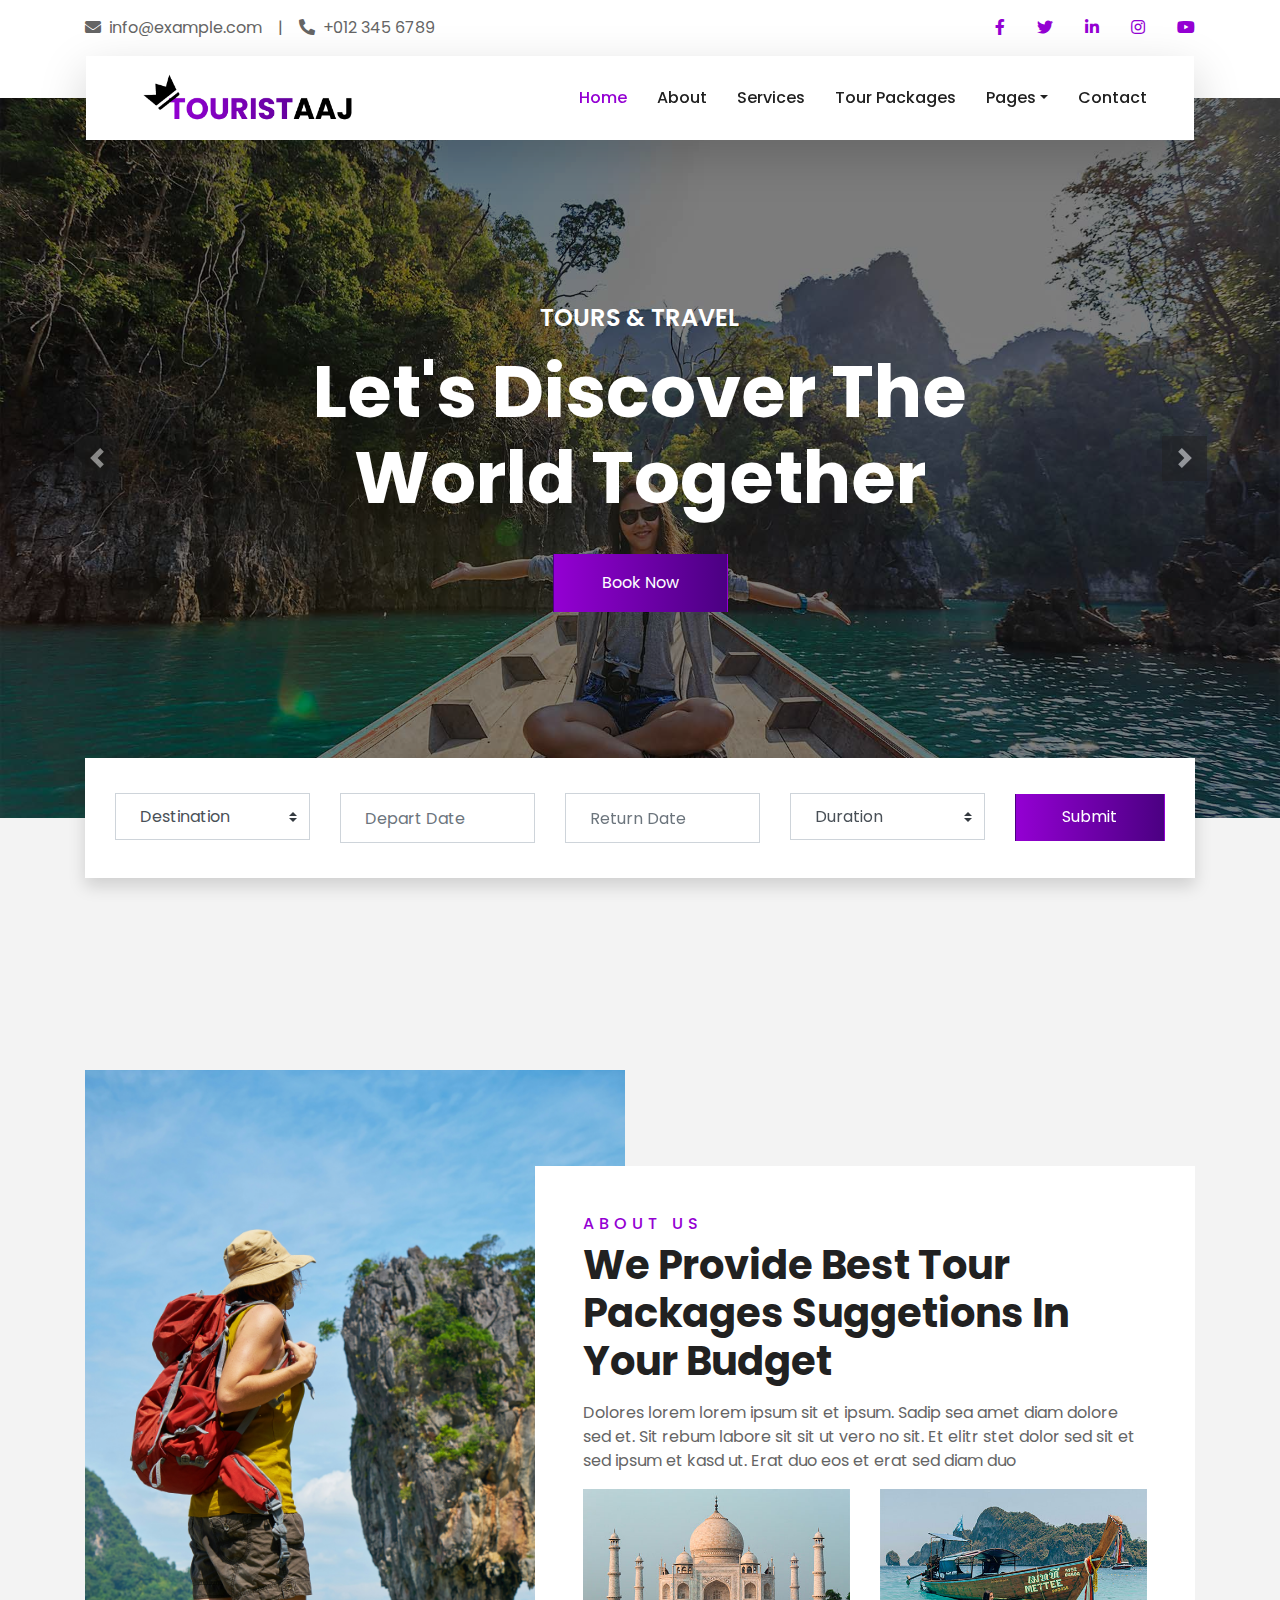
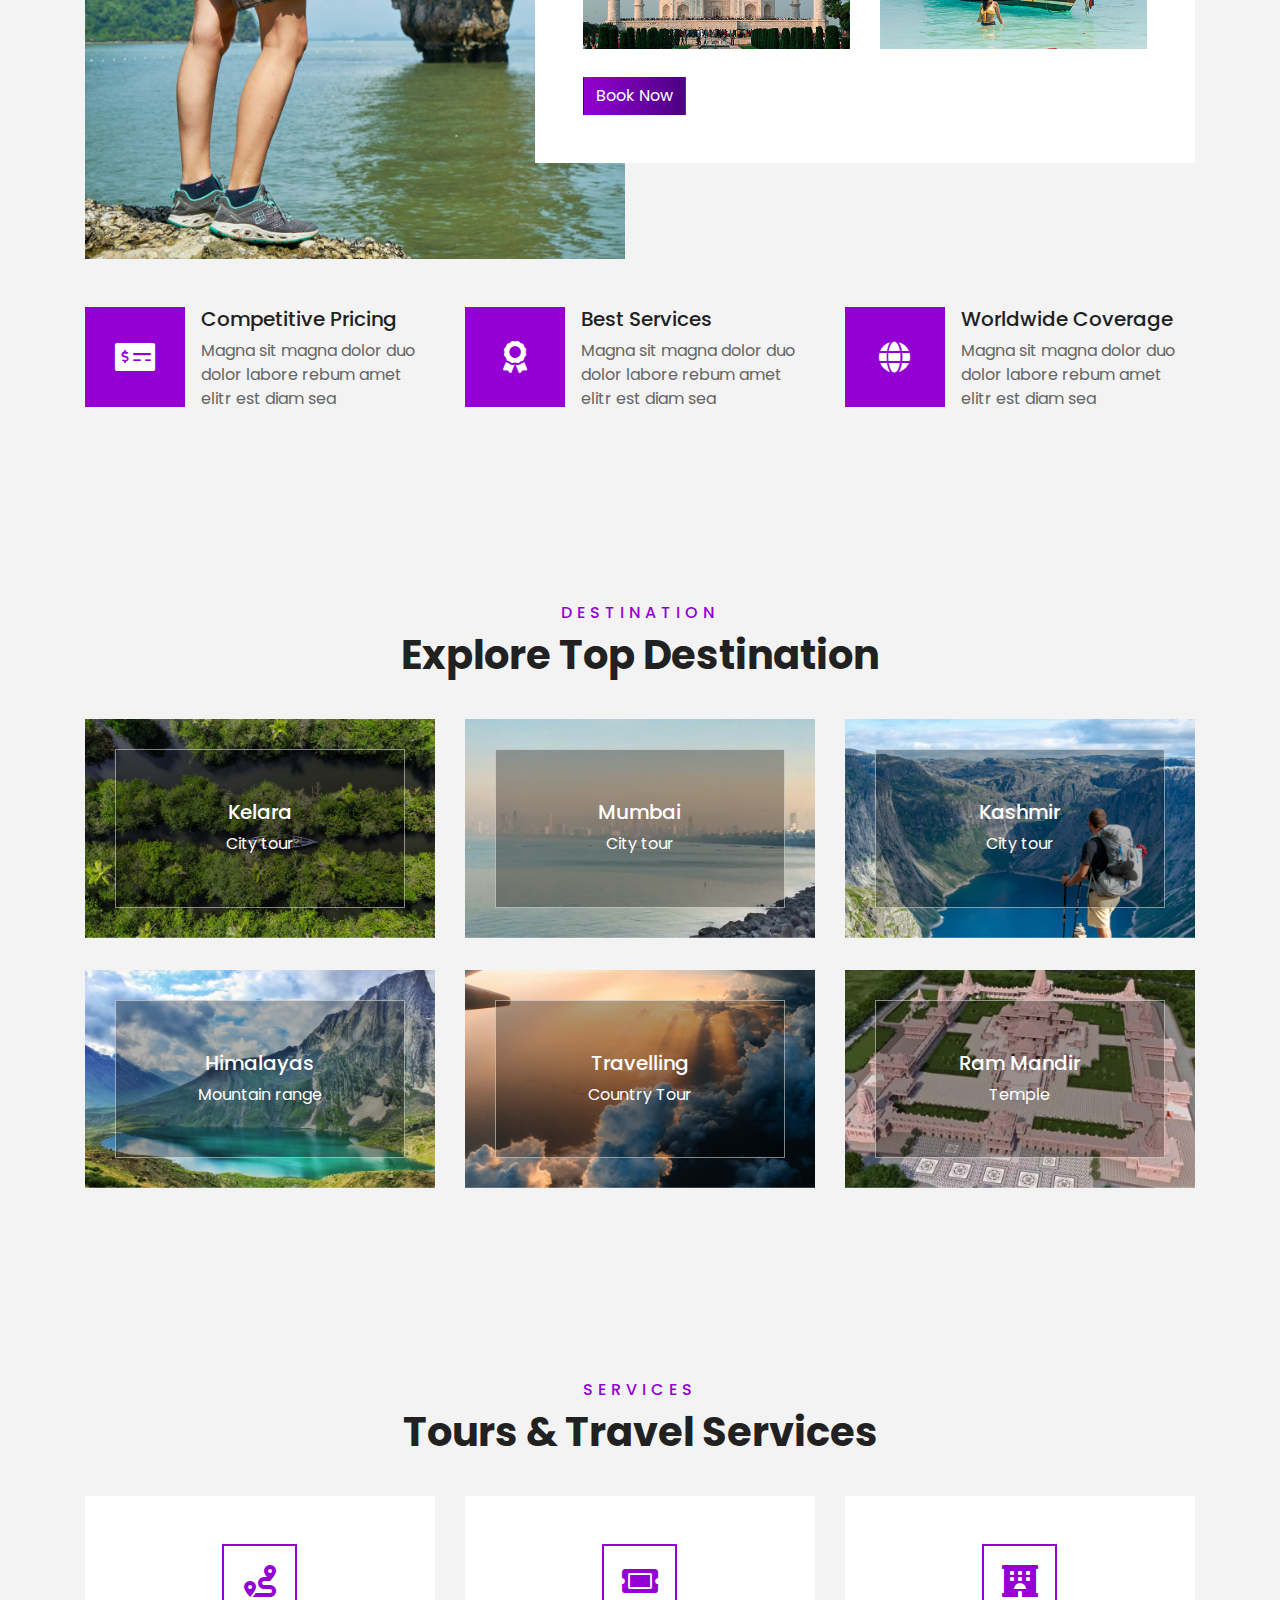
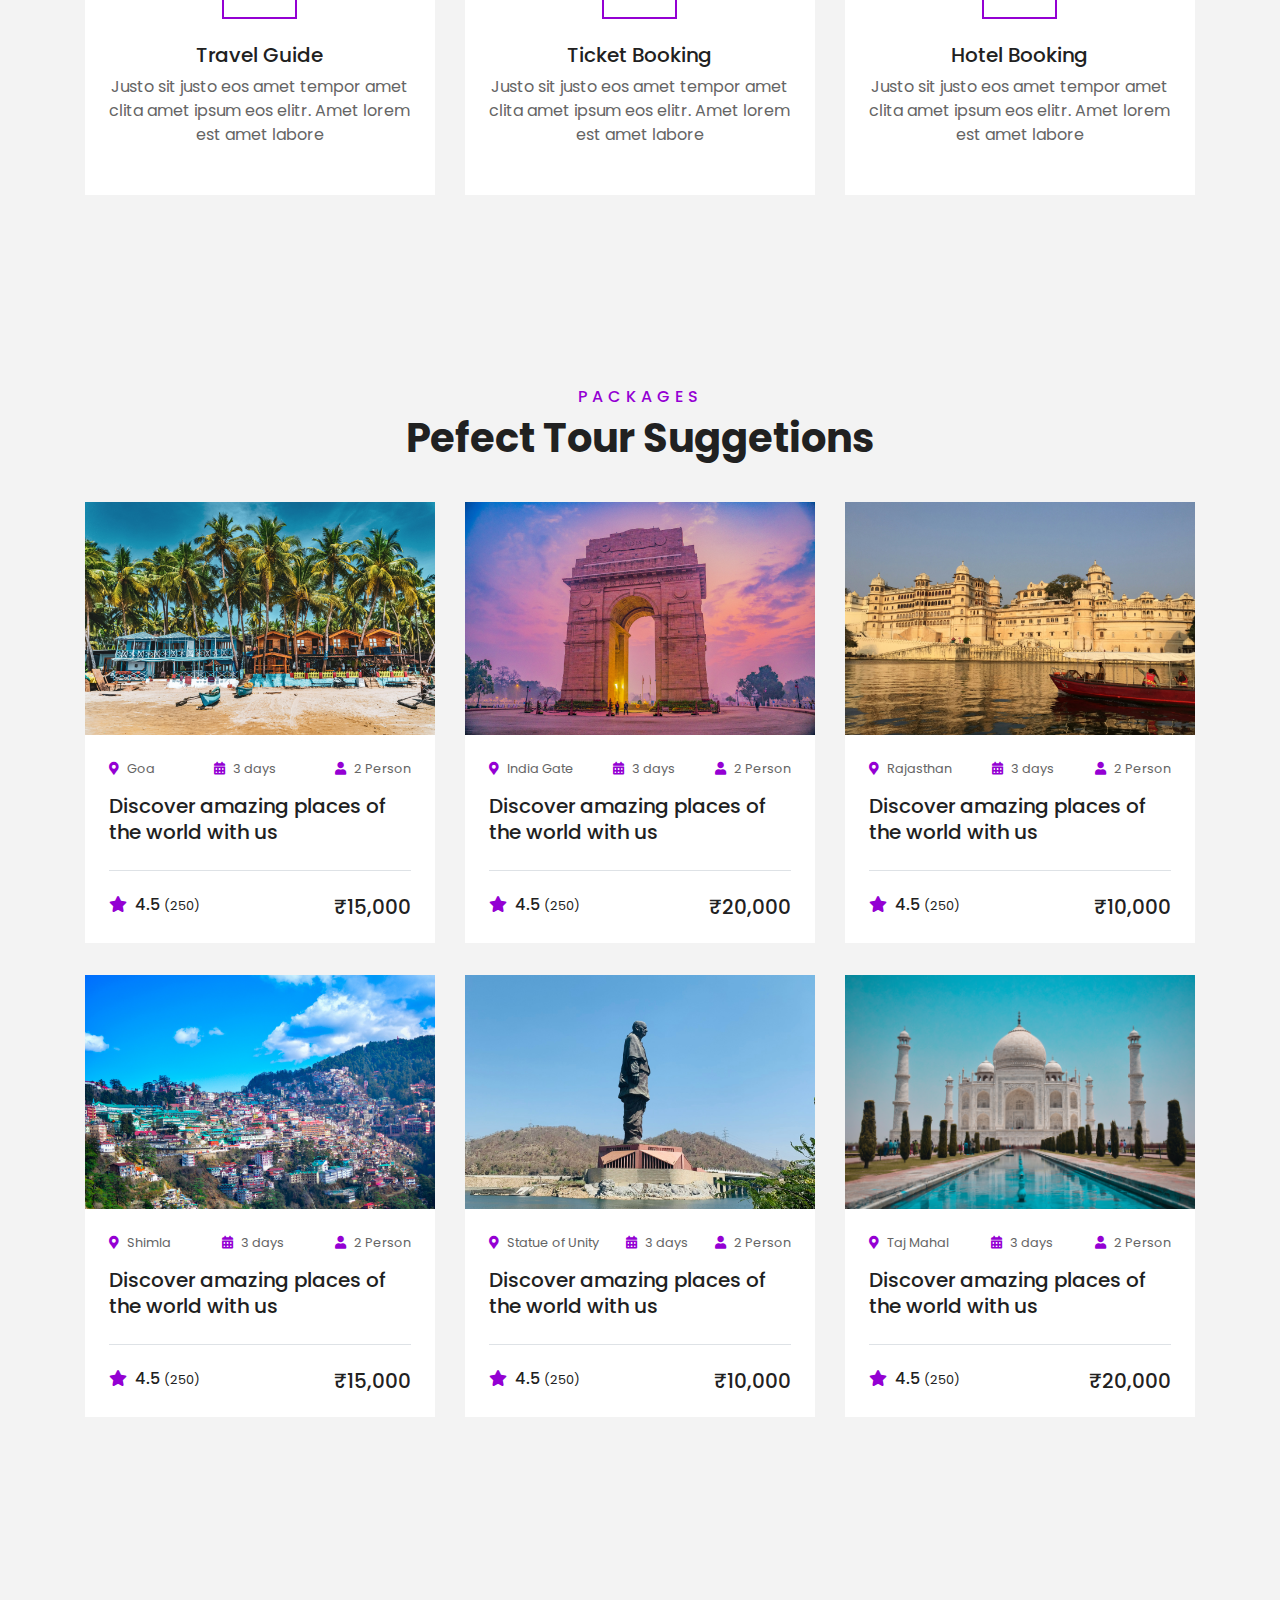
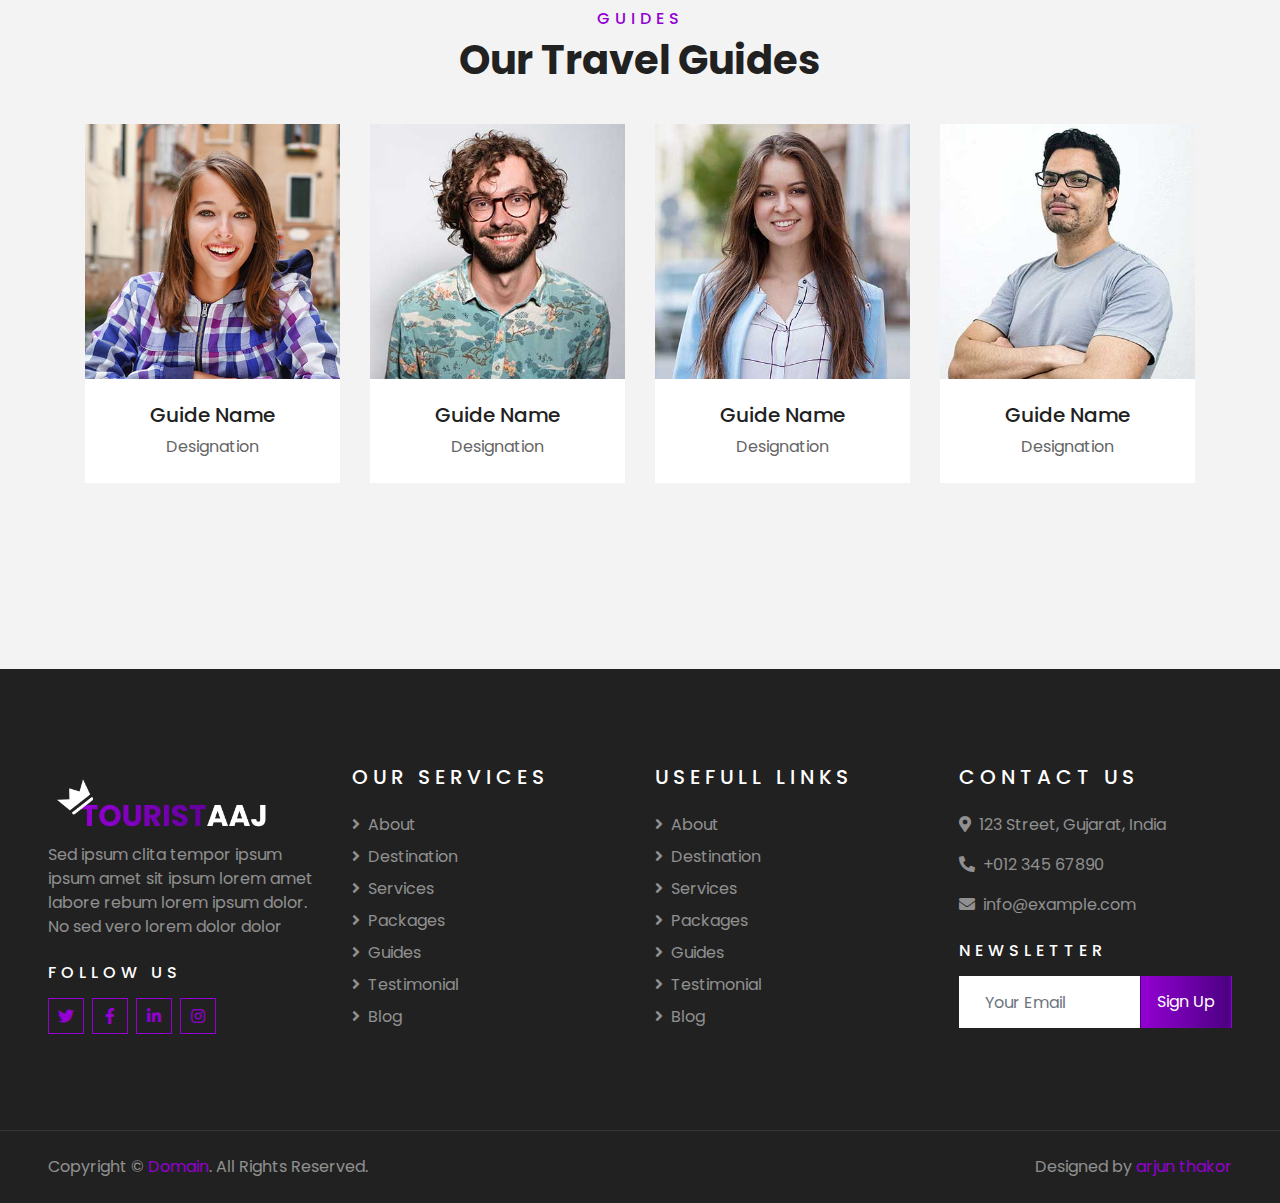
<file: Website/index.html>
<!DOCTYPE html>
<html lang="en">

<head>
    <meta charset="utf-8">
    <title>TOURISTAAJ</title>
    <meta content="width=device-width, initial-scale=1.0" name="viewport">
    <meta content="Free HTML Templates" name="keywords">
    <meta content="Free HTML Templates" name="description">

    <!-- Favicon -->
    <link href="img/logo.png" rel="icon">

    <!-- Google Web Fonts -->
    <link rel="preconnect" href="https://fonts.gstatic.com">
    <link href="https://fonts.googleapis.com/css2?family=Poppins:wght@400;500;600;700&display=swap" rel="stylesheet"> 

    <!-- Font Awesome -->
    <link href="https://cdnjs.cloudflare.com/ajax/libs/font-awesome/5.10.0/css/all.min.css" rel="stylesheet">

    <!-- Libraries Stylesheet -->
    <link href="lib/owlcarousel/assets/owl.carousel.min.css" rel="stylesheet">
    <link href="lib/tempusdominus/css/tempusdominus-bootstrap-4.min.css" rel="stylesheet" />

    <!-- Customized Bootstrap Stylesheet -->
    <link href="css/style.css" rel="stylesheet">
</head>

<body>
    <!-- Topbar Start -->
    <div class="container-fluid bg-light pt-3 d-none d-lg-block">
        <div class="container">
            <div class="row">
                <div class="col-lg-6 text-center text-lg-left mb-2 mb-lg-0">
                    <div class="d-inline-flex align-items-center">
                        <p><i class="fa fa-envelope mr-2"></i>info@example.com</p>
                        <p class="text-body px-3">|</p>
                        <p><i class="fa fa-phone-alt mr-2"></i>+012 345 6789</p>
                    </div>
                </div>
                <div class="col-lg-6 text-center text-lg-right">
                    <div class="d-inline-flex align-items-center">
                        <a class="text-primary px-3" href="">
                            <i class="fab fa-facebook-f"></i>
                        </a>
                        <a class="text-primary px-3" href="">
                            <i class="fab fa-twitter"></i>
                        </a>
                        <a class="text-primary px-3" href="">
                            <i class="fab fa-linkedin-in"></i>
                        </a>
                        <a class="text-primary px-3" href="">
                            <i class="fab fa-instagram"></i>
                        </a>
                        <a class="text-primary pl-3" href="">
                            <i class="fab fa-youtube"></i>
                        </a>
                    </div>
                </div>
            </div>
        </div>
    </div>
    <!-- Topbar End -->


    <!-- Navbar Start -->
    <div class="container-fluid position-relative nav-bar p-0">
        <div class="container-lg position-relative p-0 px-lg-3" style="z-index: 9;">
            <nav class="navbar navbar-expand-lg bg-light navbar-light shadow-lg py-3 py-lg-0 pl-3 pl-lg-5">
                <a href="" class="navbar-brand">
                    <!--h1 class="m-0 text-primary"><span class="text-dark">TRAVEL</span>ER</h1-->
                    <img src="img/logo.png" alt="brandlogo" srcset="">
                </a>
                <button type="button" class="navbar-toggler" data-toggle="collapse" data-target="#navbarCollapse">
                    <span class="navbar-toggler-icon"></span>
                </button>
                <div class="collapse navbar-collapse justify-content-between px-3" id="navbarCollapse">
                    <div class="navbar-nav ml-auto py-0">
                        <a href="index.html" class="nav-item nav-link active">Home</a>
                        <a href="about.html" class="nav-item nav-link">About</a>
                        <a href="service.html" class="nav-item nav-link">Services</a>
                        <a href="package.html" class="nav-item nav-link">Tour Packages</a>
                        <div class="nav-item dropdown">
                            <a href="#" class="nav-link dropdown-toggle" data-toggle="dropdown">Pages</a>
                            <div class="dropdown-menu border-0 rounded-0 m-0">
                                <a href="blog.html" class="dropdown-item">Blog Grid</a>
                                <a href="single.html" class="dropdown-item">Blog Detail</a>
                                <a href="destination.html" class="dropdown-item">Destination</a>
                                <a href="guide.html" class="dropdown-item">Travel Guides</a>
                                <a href="testimonial.html" class="dropdown-item">Testimonial</a>
                            </div>
                        </div>
                        <a href="contact.html" class="nav-item nav-link">Contact</a>
                    </div>
                </div>
            </nav>
        </div>
    </div>
    <!-- Navbar End -->


    <!-- Carousel Start -->
    <div class="container-fluid p-0">
        <div id="header-carousel" class="carousel slide" data-ride="carousel">
            <div class="carousel-inner">
                <div class="carousel-item active">
                    <img class="w-100" src="img/carousel-1.jpg" alt="Image">
                    <div class="carousel-caption d-flex flex-column align-items-center justify-content-center">
                        <div class="p-3" style="max-width: 900px;">
                            <h4 class="text-white text-uppercase mb-md-3">Tours & Travel</h4>
                            <h1 class="display-3 text-white mb-md-4">Let's Discover The World Together</h1>
                            <a href="login.html" class="btn btn-primary py-md-3 px-md-5 mt-2">Book Now</a>
                        </div>
                    </div>
                </div>
                <div class="carousel-item">
                    <img class="w-100" src="img/carousel-2.jpg" alt="Image">
                    <div class="carousel-caption d-flex flex-column align-items-center justify-content-center">
                        <div class="p-3" style="max-width: 900px;">
                            <h4 class="text-white text-uppercase mb-md-3">Tours & Travel</h4>
                            <h1 class="display-3 text-white mb-md-4">Discover Amazing Places With Us</h1>
                            <a href="login.html" class="btn btn-primary py-md-3 px-md-5 mt-2">Book Now</a>
                        </div>
                    </div>
                </div>
            </div>
            <a class="carousel-control-prev" href="#header-carousel" data-slide="prev">
                <div class="btn btn-dark" style="width: 45px; height: 45px;">
                    <span class="carousel-control-prev-icon mb-n2"></span>
                </div>
            </a>
            <a class="carousel-control-next" href="#header-carousel" data-slide="next">
                <div class="btn btn-dark" style="width: 45px; height: 45px;">
                    <span class="carousel-control-next-icon mb-n2"></span>
                </div>
            </a>
        </div>
    </div>
    <!-- Carousel End -->


    <!-- Booking Start -->
    <div class="container-fluid booking mt-5 pb-5">
        <div class="container pb-5">
            <div class="bg-light shadow" style="padding: 30px;">
                <div class="row align-items-center" style="min-height: 60px;">
                    <div class="col-md-10">
                        <div class="row">
                            <div class="col-md-3">
                                <div class="mb-3 mb-md-0">
                                    <select class="custom-select px-4" style="height: 47px;">
                                        <option selected>Destination</option>
                                        <option value="1">Destination 1</option>
                                        <option value="2">Destination 1</option>
                                        <option value="3">Destination 1</option>
                                    </select>
                                </div>
                            </div>
                            <div class="col-md-3">
                                <div class="mb-3 mb-md-0">
                                    <div class="date" id="date1" data-target-input="nearest">
                                        <input type="text" class="form-control p-4 datetimepicker-input" placeholder="Depart Date" data-target="#date1" data-toggle="datetimepicker"/>
                                    </div>
                                </div>
                            </div>
                            <div class="col-md-3">
                                <div class="mb-3 mb-md-0">
                                    <div class="date" id="date2" data-target-input="nearest">
                                        <input type="text" class="form-control p-4 datetimepicker-input" placeholder="Return Date" data-target="#date2" data-toggle="datetimepicker"/>
                                    </div>
                                </div>
                            </div>
                            <div class="col-md-3">
                                <div class="mb-3 mb-md-0">
                                    <select class="custom-select px-4" style="height: 47px;">
                                        <option selected>Duration</option>
                                        <option value="1">Duration 1</option>
                                        <option value="2">Duration 1</option>
                                        <option value="3">Duration 1</option>
                                    </select>
                                </div>
                            </div>
                        </div>
                    </div>
                    <div class="col-md-2">
                        <button class="btn btn-primary btn-block" type="submit" style="height: 47px; margin-top: -2px;">Submit</button>
                    </div>
                </div>
            </div>
        </div>
    </div>
    <!-- Booking End -->


    <!-- About Start -->
    <div class="container-fluid py-5">
        <div class="container pt-5">
            <div class="row">
                <div class="col-lg-6" style="min-height: 500px;">
                    <div class="position-relative h-100">
                        <img class="position-absolute w-100 h-100" src="img/about.png" style="object-fit: cover;">
                    </div>
                </div>
                <div class="col-lg-6 pt-5 pb-lg-5">
                    <div class="about-text bg-white p-4 p-lg-5 my-lg-5">
                        <h6 class="text-primary text-uppercase" style="letter-spacing: 5px;">About Us</h6>
                        <h1 class="mb-3">We Provide Best Tour Packages Suggetions In Your Budget</h1>
                        <p>Dolores lorem lorem ipsum sit et ipsum. Sadip sea amet diam dolore sed et. Sit rebum labore sit sit ut vero no sit. Et elitr stet dolor sed sit et sed ipsum et kasd ut. Erat duo eos et erat sed diam duo</p>
                        <div class="row mb-4">
                            <div class="col-6">
                                <img class="img-fluid" src="img/about-1.jpg" alt="">
                            </div>
                            <div class="col-6">
                                <img class="img-fluid" src="img/about-2.jpg" alt="">
                            </div>
                        </div>
                        <a href="https://www.makemytrip.com/holidays-india/" class="btn btn-primary mt-1">Book Now</a>
                    </div>
                </div>
            </div>
        </div>
    </div>
    <!-- About End -->


    <!-- Feature Start -->
    <div class="container-fluid pb-5">
        <div class="container pb-5">
            <div class="row">
                <div class="col-md-4">
                    <div class="d-flex mb-4 mb-lg-0">
                        <div class="d-flex flex-shrink-0 align-items-center justify-content-center bg-primary mr-3" style="height: 100px; width: 100px;">
                            <i class="fa fa-2x fa-money-check-alt text-white"></i>
                        </div>
                        <div class="d-flex flex-column">
                            <h5 class="">Competitive Pricing</h5>
                            <p class="m-0">Magna sit magna dolor duo dolor labore rebum amet elitr est diam sea</p>
                        </div>
                    </div>
                </div>
                <div class="col-md-4">
                    <div class="d-flex mb-4 mb-lg-0">
                        <div class="d-flex flex-shrink-0 align-items-center justify-content-center bg-primary mr-3" style="height: 100px; width: 100px;">
                            <i class="fa fa-2x fa-award text-white"></i>
                        </div>
                        <div class="d-flex flex-column">
                            <h5 class="">Best Services</h5>
                            <p class="m-0">Magna sit magna dolor duo dolor labore rebum amet elitr est diam sea</p>
                        </div>
                    </div>
                </div>
                <div class="col-md-4">
                    <div class="d-flex mb-4 mb-lg-0">
                        <div class="d-flex flex-shrink-0 align-items-center justify-content-center bg-primary mr-3" style="height: 100px; width: 100px;">
                            <i class="fa fa-2x fa-globe text-white"></i>
                        </div>
                        <div class="d-flex flex-column">
                            <h5 class="">Worldwide Coverage</h5>
                            <p class="m-0">Magna sit magna dolor duo dolor labore rebum amet elitr est diam sea</p>
                        </div>
                    </div>
                </div>
            </div>
        </div>
    </div>
    <!-- Feature End -->


    <!-- Destination Start -->
    <div class="container-fluid py-5">
        <div class="container pt-5 pb-3">
            <div class="text-center mb-3 pb-3">
                <h6 class="text-primary text-uppercase" style="letter-spacing: 5px;">Destination</h6>
                <h1>Explore Top Destination</h1>
            </div>
            <div class="row">
                <div class="col-lg-4 col-md-6 mb-4">
                    <div class="destination-item position-relative overflow-hidden mb-2">
                        <img class="img-fluid" src="img/destination-1.png" alt="">
                        <a class="destination-overlay text-white text-decoration-none" href="https://www.makemytrip.com/holidays-india/kerala-tourism.html">
                            <h5 class="text-white">Kelara</h5>
                            <span>City tour</span>
                        </a>
                    </div>
                </div>
                <div class="col-lg-4 col-md-6 mb-4">
                    <div class="destination-item position-relative overflow-hidden mb-2">
                        <img class="img-fluid" src="img/destination-2.png" alt="">
                        <a class="destination-overlay text-white text-decoration-none" href="https://www.makemytrip.com/tripideas/places-to-visit-in-mumbai">
                            <h5 class="text-white">Mumbai</h5>
                            <span>City tour</span>
                        </a>
                    </div>
                </div>
                <div class="col-lg-4 col-md-6 mb-4">
                    <div class="destination-item position-relative overflow-hidden mb-2">
                        <img class="img-fluid" src="img/destination-3.png" alt="">
                        <a class="destination-overlay text-white text-decoration-none" href="https://www.makemytrip.com/holidays-india/kashmir-travel-packages.html">
                            <h5 class="text-white">Kashmir</h5>
                            <span>City tour</span>
                        </a>
                    </div>
                </div>
                <div class="col-lg-4 col-md-6 mb-4">
                    <div class="destination-item position-relative overflow-hidden mb-2">
                        <img class="img-fluid" src="img/destination-4.png" alt="">
                        <a class="destination-overlay text-white text-decoration-none" href="">
                            <h5 class="text-white">Himalayas</h5>
                            <span>Mountain range</span>
                        </a>
                    </div>
                </div>
                <div class="col-lg-4 col-md-6 mb-4">
                    <div class="destination-item position-relative overflow-hidden mb-2">
                        <img class="img-fluid" src="img/destination-5.png" alt="">
                        <a class="destination-overlay text-white text-decoration-none" href="">
                            <h5 class="text-white">Travelling</h5>
                            <span>Country Tour</span>
                        </a>
                    </div>
                </div>
                <div class="col-lg-4 col-md-6 mb-4">
                    <div class="destination-item position-relative overflow-hidden mb-2">
                        <img class="img-fluid" src="img/destination-6.png" alt="">
                        <a class="destination-overlay text-white text-decoration-none" href="">
                            <h5 class="text-white">Ram Mandir</h5>
                            <span>Temple</span>
                        </a>
                    </div>
                </div>
            </div>
        </div>
    </div>
    <!-- Destination Start -->


    <!-- Service Start -->
    <div class="container-fluid py-5">
        <div class="container pt-5 pb-3">
            <div class="text-center mb-3 pb-3">
                <h6 class="text-primary text-uppercase" style="letter-spacing: 5px;">Services</h6>
                <h1>Tours & Travel Services</h1>
            </div>
            <div class="row">
                <div class="col-lg-4 col-md-6 mb-4">
                    <div class="service-item bg-white text-center mb-2 py-5 px-4">
                        <i class="fa fa-2x fa-route mx-auto mb-4"></i>
                        <h5 class="mb-2">Travel Guide</h5>
                        <p class="m-0">Justo sit justo eos amet tempor amet clita amet ipsum eos elitr. Amet lorem est amet labore</p>
                    </div>
                </div>
                <div class="col-lg-4 col-md-6 mb-4">
                    <div class="service-item bg-white text-center mb-2 py-5 px-4">
                        <i class="fa fa-2x fa-ticket-alt mx-auto mb-4"></i>
                        <h5 class="mb-2">Ticket Booking</h5>
                        <p class="m-0">Justo sit justo eos amet tempor amet clita amet ipsum eos elitr. Amet lorem est amet labore</p>
                    </div>
                </div>
                <div class="col-lg-4 col-md-6 mb-4">
                    <div class="service-item bg-white text-center mb-2 py-5 px-4">
                        <i class="fa fa-2x fa-hotel mx-auto mb-4"></i>
                        <h5 class="mb-2">Hotel Booking</h5>
                        <p class="m-0">Justo sit justo eos amet tempor amet clita amet ipsum eos elitr. Amet lorem est amet labore</p>
                    </div>
                </div>
            </div>
        </div>
    </div>
    <!-- Service End -->


    <!-- Packages Start -->
    <div class="container-fluid py-5">
        <div class="container pt-5 pb-3">
            <div class="text-center mb-3 pb-3">
                <h6 class="text-primary text-uppercase" style="letter-spacing: 5px;">Packages</h6>
                <h1>Pefect Tour Suggetions</h1>
            </div>
            <div class="row">
                <div class="col-lg-4 col-md-6 mb-4">
                    <div class="package-item bg-white mb-2">
                        <img class="img-fluid" src="img/package-1.png" alt="">
                        <div class="p-4">
                            <div class="d-flex justify-content-between mb-3">
                                <small class="m-0"><i class="fa fa-map-marker-alt text-primary mr-2"></i>Goa</small>
                                <small class="m-0"><i class="fa fa-calendar-alt text-primary mr-2"></i>3 days</small>
                                <small class="m-0"><i class="fa fa-user text-primary mr-2"></i>2 Person</small>
                            </div>
                            <a class="h5 text-decoration-none" href="https://www.makemytrip.com/holidays-india/">Discover amazing places of the world with us</a>
                            <div class="border-top mt-4 pt-4">
                                <div class="d-flex justify-content-between">
                                    <h6 class="m-0"><i class="fa fa-star text-primary mr-2"></i>4.5 <small>(250)</small></h6>
                                    <h5 class="m-0">₹15,000</h5>
                                </div>
                            </div>
                        </div>
                    </div>
                </div>
                <div class="col-lg-4 col-md-6 mb-4">
                    <div class="package-item bg-white mb-2">
                        <img class="img-fluid" src="img/package-2.png" alt="">
                        <div class="p-4">
                            <div class="d-flex justify-content-between mb-3">
                                <small class="m-0"><i class="fa fa-map-marker-alt text-primary mr-2"></i>India Gate</small>
                                <small class="m-0"><i class="fa fa-calendar-alt text-primary mr-2"></i>3 days</small>
                                <small class="m-0"><i class="fa fa-user text-primary mr-2"></i>2 Person</small>
                            </div>
                            <a class="h5 text-decoration-none" href="https://www.makemytrip.com/holidays-india/">Discover amazing places of the world with us</a>
                            <div class="border-top mt-4 pt-4">
                                <div class="d-flex justify-content-between">
                                    <h6 class="m-0"><i class="fa fa-star text-primary mr-2"></i>4.5 <small>(250)</small></h6>
                                    <h5 class="m-0">₹20,000</h5>
                                </div>
                            </div>
                        </div>
                    </div>
                </div>
                <div class="col-lg-4 col-md-6 mb-4">
                    <div class="package-item bg-white mb-2">
                        <img class="img-fluid" src="img/package-3.png" alt="">
                        <div class="p-4">
                            <div class="d-flex justify-content-between mb-3">
                                <small class="m-0"><i class="fa fa-map-marker-alt text-primary mr-2"></i>Rajasthan</small>
                                <small class="m-0"><i class="fa fa-calendar-alt text-primary mr-2"></i>3 days</small>
                                <small class="m-0"><i class="fa fa-user text-primary mr-2"></i>2 Person</small>
                            </div>
                            <a class="h5 text-decoration-none" href="https://www.makemytrip.com/holidays-india/">Discover amazing places of the world with us</a>
                            <div class="border-top mt-4 pt-4">
                                <div class="d-flex justify-content-between">
                                    <h6 class="m-0"><i class="fa fa-star text-primary mr-2"></i>4.5 <small>(250)</small></h6>
                                    <h5 class="m-0">₹10,000</h5>
                                </div>
                            </div>
                        </div>
                    </div>
                </div>
                <div class="col-lg-4 col-md-6 mb-4">
                    <div class="package-item bg-white mb-2">
                        <img class="img-fluid" src="img/package-4.png" alt="">
                        <div class="p-4">
                            <div class="d-flex justify-content-between mb-3">
                                <small class="m-0"><i class="fa fa-map-marker-alt text-primary mr-2"></i>Shimla</small>
                                <small class="m-0"><i class="fa fa-calendar-alt text-primary mr-2"></i>3 days</small>
                                <small class="m-0"><i class="fa fa-user text-primary mr-2"></i>2 Person</small>
                            </div>
                            <a class="h5 text-decoration-none" href="https://www.makemytrip.com/holidays-india/">Discover amazing places of the world with us</a>
                            <div class="border-top mt-4 pt-4">
                                <div class="d-flex justify-content-between">
                                    <h6 class="m-0"><i class="fa fa-star text-primary mr-2"></i>4.5 <small>(250)</small></h6>
                                    <h5 class="m-0">₹15,000</h5>
                                </div>
                            </div>
                        </div>
                    </div>
                </div>
                <div class="col-lg-4 col-md-6 mb-4">
                    <div class="package-item bg-white mb-2">
                        <img class="img-fluid" src="img/package-5.png" alt="">
                        <div class="p-4">
                            <div class="d-flex justify-content-between mb-3">
                                <small class="m-0"><i class="fa fa-map-marker-alt text-primary mr-2"></i>Statue of Unity</small>
                                <small class="m-0"><i class="fa fa-calendar-alt text-primary mr-2"></i>3 days</small>
                                <small class="m-0"><i class="fa fa-user text-primary mr-2"></i>2 Person</small>
                            </div>
                            <a class="h5 text-decoration-none" href="https://www.makemytrip.com/holidays-india/">Discover amazing places of the world with us</a>
                            <div class="border-top mt-4 pt-4">
                                <div class="d-flex justify-content-between">
                                    <h6 class="m-0"><i class="fa fa-star text-primary mr-2"></i>4.5 <small>(250)</small></h6>
                                    <h5 class="m-0">₹10,000</h5>
                                </div>
                            </div>
                        </div>
                    </div>
                </div>
                <div class="col-lg-4 col-md-6 mb-4">
                    <div class="package-item bg-white mb-2">
                        <img class="img-fluid" src="img/package-6-.jpg" alt="">
                        <div class="p-4">
                            <div class="d-flex justify-content-between mb-3">
                                <small class="m-0"><i class="fa fa-map-marker-alt text-primary mr-2"></i>Taj Mahal</small>
                                <small class="m-0"><i class="fa fa-calendar-alt text-primary mr-2"></i>3 days</small>
                                <small class="m-0"><i class="fa fa-user text-primary mr-2"></i>2 Person</small>
                            </div>
                            <a class="h5 text-decoration-none" href="https://www.makemytrip.com/holidays-india/">Discover amazing places of the world with us</a>
                            <div class="border-top mt-4 pt-4">
                                <div class="d-flex justify-content-between">
                                    <h6 class="m-0"><i class="fa fa-star text-primary mr-2"></i>4.5 <small>(250)</small></h6>
                                    <h5 class="m-0">₹20,000</h5>
                                </div>
                            </div>
                        </div>
                    </div>
                </div>
            </div>
        </div>
    </div>
    <!-- Packages End -->


    


    <!-- Team Start -->
    <div class="container-fluid py-5">
        <div class="container pt-5 pb-3">
            <div class="text-center mb-3 pb-3">
                <h6 class="text-primary text-uppercase" style="letter-spacing: 5px;">Guides</h6>
                <h1>Our Travel Guides</h1>
            </div>
            <div class="row">
                <div class="col-lg-3 col-md-4 col-sm-6 pb-2">
                    <div class="team-item bg-white mb-4">
                        <div class="team-img position-relative overflow-hidden">
                            <img class="img-fluid w-100" src="img/team-1.jpg" alt="">
                            <div class="team-social">
                                <a class="btn btn-outline-primary btn-square" href=""><i class="fab fa-twitter"></i></a>
                                <a class="btn btn-outline-primary btn-square" href=""><i class="fab fa-facebook-f"></i></a>
                                <a class="btn btn-outline-primary btn-square" href=""><i class="fab fa-instagram"></i></a>
                                <a class="btn btn-outline-primary btn-square" href=""><i class="fab fa-linkedin-in"></i></a>
                            </div>
                        </div>
                        <div class="text-center py-4">
                            <h5 class="text-truncate">Guide Name</h5>
                            <p class="m-0">Designation</p>
                        </div>
                    </div>
                </div>
                <div class="col-lg-3 col-md-4 col-sm-6 pb-2">
                    <div class="team-item bg-white mb-4">
                        <div class="team-img position-relative overflow-hidden">
                            <img class="img-fluid w-100" src="img/team-2.jpg" alt="">
                            <div class="team-social">
                                <a class="btn btn-outline-primary btn-square" href=""><i class="fab fa-twitter"></i></a>
                                <a class="btn btn-outline-primary btn-square" href=""><i class="fab fa-facebook-f"></i></a>
                                <a class="btn btn-outline-primary btn-square" href=""><i class="fab fa-instagram"></i></a>
                                <a class="btn btn-outline-primary btn-square" href=""><i class="fab fa-linkedin-in"></i></a>
                            </div>
                        </div>
                        <div class="text-center py-4">
                            <h5 class="text-truncate">Guide Name</h5>
                            <p class="m-0">Designation</p>
                        </div>
                    </div>
                </div>
                <div class="col-lg-3 col-md-4 col-sm-6 pb-2">
                    <div class="team-item bg-white mb-4">
                        <div class="team-img position-relative overflow-hidden">
                            <img class="img-fluid w-100" src="img/team-3.jpg" alt="">
                            <div class="team-social">
                                <a class="btn btn-outline-primary btn-square" href=""><i class="fab fa-twitter"></i></a>
                                <a class="btn btn-outline-primary btn-square" href=""><i class="fab fa-facebook-f"></i></a>
                                <a class="btn btn-outline-primary btn-square" href=""><i class="fab fa-instagram"></i></a>
                                <a class="btn btn-outline-primary btn-square" href=""><i class="fab fa-linkedin-in"></i></a>
                            </div>
                        </div>
                        <div class="text-center py-4">
                            <h5 class="text-truncate">Guide Name</h5>
                            <p class="m-0">Designation</p>
                        </div>
                    </div>
                </div>
                <div class="col-lg-3 col-md-4 col-sm-6 pb-2">
                    <div class="team-item bg-white mb-4">
                        <div class="team-img position-relative overflow-hidden">
                            <img class="img-fluid w-100" src="img/team-4.jpg" alt="">
                            <div class="team-social">
                                <a class="btn btn-outline-primary btn-square" href=""><i class="fab fa-twitter"></i></a>
                                <a class="btn btn-outline-primary btn-square" href=""><i class="fab fa-facebook-f"></i></a>
                                <a class="btn btn-outline-primary btn-square" href=""><i class="fab fa-instagram"></i></a>
                                <a class="btn btn-outline-primary btn-square" href=""><i class="fab fa-linkedin-in"></i></a>
                            </div>
                        </div>
                        <div class="text-center py-4">
                            <h5 class="text-truncate">Guide Name</h5>
                            <p class="m-0">Designation</p>
                        </div>
                    </div>
                </div>
            </div>
        </div>
    </div>
    <!-- Team End -->


   


    <!-- Blog Start -->
    <!--div class="container-fluid py-5">
        <div class="container pt-5 pb-3">
            <div class="text-center mb-3 pb-3">
                <h6 class="text-primary text-uppercase" style="letter-spacing: 5px;">Our Blog</h6>
                <h1>Latest From Our Blog</h1>
            </div>
            <div class="row pb-3">
                <div class="col-lg-4 col-md-6 mb-4 pb-2">
                    <div class="blog-item">
                        <div class="position-relative">
                            <img class="img-fluid w-100" src="img/blog-1.jpg" alt="">
                            <div class="blog-date">
                                <h6 class="font-weight-bold mb-n1">01</h6>
                                <small class="text-white text-uppercase">Jan</small>
                            </div>
                        </div>
                        <div class="bg-white p-4">
                            <div class="d-flex mb-2">
                                <a class="text-primary text-uppercase text-decoration-none" href="">Admin</a>
                                <span class="text-primary px-2">|</span>
                                <a class="text-primary text-uppercase text-decoration-none" href="">Tours & Travel</a>
                            </div>
                            <a class="h5 m-0 text-decoration-none" href="">Dolor justo sea kasd lorem clita justo diam amet</a>
                        </div>
                    </div>
                </div>
                <div class="col-lg-4 col-md-6 mb-4 pb-2">
                    <div class="blog-item">
                        <div class="position-relative">
                            <img class="img-fluid w-100" src="img/blog-2.jpg" alt="">
                            <div class="blog-date">
                                <h6 class="font-weight-bold mb-n1">01</h6>
                                <small class="text-white text-uppercase">Jan</small>
                            </div>
                        </div>
                        <div class="bg-white p-4">
                            <div class="d-flex mb-2">
                                <a class="text-primary text-uppercase text-decoration-none" href="">Admin</a>
                                <span class="text-primary px-2">|</span>
                                <a class="text-primary text-uppercase text-decoration-none" href="">Tours & Travel</a>
                            </div>
                            <a class="h5 m-0 text-decoration-none" href="">Dolor justo sea kasd lorem clita justo diam amet</a>
                        </div>
                    </div>
                </div>
                <div class="col-lg-4 col-md-6 mb-4 pb-2">
                    <div class="blog-item">
                        <div class="position-relative">
                            <img class="img-fluid w-100" src="img/blog-3.jpg" alt="">
                            <div class="blog-date">
                                <h6 class="font-weight-bold mb-n1">01</h6>
                                <small class="text-white text-uppercase">Jan</small>
                            </div>
                        </div>
                        <div class="bg-white p-4">
                            <div class="d-flex mb-2">
                                <a class="text-primary text-uppercase text-decoration-none" href="">Admin</a>
                                <span class="text-primary px-2">|</span>
                                <a class="text-primary text-uppercase text-decoration-none" href="">Tours & Travel</a>
                            </div>
                            <a class="h5 m-0 text-decoration-none" href="">Dolor justo sea kasd lorem clita justo diam amet</a>
                        </div>
                    </div>
                </div>
            </div>
        </div>
    </div-->
    <!-- Blog End -->


    <!-- Footer Start -->
    <div class="container-fluid bg-dark text-white-50 py-5 px-sm-3 px-lg-5" style="margin-top: 90px;">
        <div class="row pt-5">
            <div class="col-lg-3 col-md-6 mb-5">
                <a href="" class="navbar-brand">
                    <!--h1 class="text-primary"><span class="text-white">TRAVEL</span>ER</h1-->
                    <img src="img/gootlogo.png" alt="brandlogo" srcset="">
                </a>
                <p>Sed ipsum clita tempor ipsum ipsum amet sit ipsum lorem amet labore rebum lorem ipsum dolor. No sed vero lorem dolor dolor</p>
                <h6 class="text-white text-uppercase mt-4 mb-3" style="letter-spacing: 5px;">Follow Us</h6>
                <div class="d-flex justify-content-start">
                    <a class="btn btn-outline-primary btn-square mr-2" href="#"><i class="fab fa-twitter"></i></a>
                    <a class="btn btn-outline-primary btn-square mr-2" href="#"><i class="fab fa-facebook-f"></i></a>
                    <a class="btn btn-outline-primary btn-square mr-2" href="#"><i class="fab fa-linkedin-in"></i></a>
                    <a class="btn btn-outline-primary btn-square" href="#"><i class="fab fa-instagram"></i></a>
                </div>
            </div>
            <div class="col-lg-3 col-md-6 mb-5">
                <h5 class="text-white text-uppercase mb-4" style="letter-spacing: 5px;">Our Services</h5>
                <div class="d-flex flex-column justify-content-start">
                    <a class="text-white-50 mb-2" href="#"><i class="fa fa-angle-right mr-2"></i>About</a>
                    <a class="text-white-50 mb-2" href="#"><i class="fa fa-angle-right mr-2"></i>Destination</a>
                    <a class="text-white-50 mb-2" href="#"><i class="fa fa-angle-right mr-2"></i>Services</a>
                    <a class="text-white-50 mb-2" href="#"><i class="fa fa-angle-right mr-2"></i>Packages</a>
                    <a class="text-white-50 mb-2" href="#"><i class="fa fa-angle-right mr-2"></i>Guides</a>
                    <a class="text-white-50 mb-2" href="#"><i class="fa fa-angle-right mr-2"></i>Testimonial</a>
                    <a class="text-white-50" href="#"><i class="fa fa-angle-right mr-2"></i>Blog</a>
                </div>
            </div>
            <div class="col-lg-3 col-md-6 mb-5">
                <h5 class="text-white text-uppercase mb-4" style="letter-spacing: 5px;">Usefull Links</h5>
                <div class="d-flex flex-column justify-content-start">
                    <a class="text-white-50 mb-2" href="#"><i class="fa fa-angle-right mr-2"></i>About</a>
                    <a class="text-white-50 mb-2" href="#"><i class="fa fa-angle-right mr-2"></i>Destination</a>
                    <a class="text-white-50 mb-2" href="#"><i class="fa fa-angle-right mr-2"></i>Services</a>
                    <a class="text-white-50 mb-2" href="#"><i class="fa fa-angle-right mr-2"></i>Packages</a>
                    <a class="text-white-50 mb-2" href="#"><i class="fa fa-angle-right mr-2"></i>Guides</a>
                    <a class="text-white-50 mb-2" href="#"><i class="fa fa-angle-right mr-2"></i>Testimonial</a>
                    <a class="text-white-50" href="#"><i class="fa fa-angle-right mr-2"></i>Blog</a>
                </div>
            </div>
            <div class="col-lg-3 col-md-6 mb-5">
                <h5 class="text-white text-uppercase mb-4" style="letter-spacing: 5px;">Contact Us</h5>
                <p><i class="fa fa-map-marker-alt mr-2"></i>123 Street, Gujarat, India</p>
                <p><i class="fa fa-phone-alt mr-2"></i>+012 345 67890</p>
                <p><i class="fa fa-envelope mr-2"></i>info@example.com</p>
                <h6 class="text-white text-uppercase mt-4 mb-3" style="letter-spacing: 5px;">Newsletter</h6>
                <div class="w-100">
                    <div class="input-group">
                        <input type="text" class="form-control border-light" style="padding: 25px;" placeholder="Your Email">
                        <div class="input-group-append">
                            <button class="btn btn-primary px-3">Sign Up</button>
                        </div>
                    </div>
                </div>
            </div>
        </div>
    </div>
    <div class="container-fluid bg-dark text-white border-top py-4 px-sm-3 px-md-5" style="border-color: rgba(256, 256, 256, .1) !important;">
        <div class="row">
            <div class="col-lg-6 text-center text-md-left mb-3 mb-md-0">
                <p class="m-0 text-white-50">Copyright &copy; <a href="#">Domain</a>. All Rights Reserved.</a>
                </p>
            </div>
            <div class="col-lg-6 text-center text-md-right">
                <p class="m-0 text-white-50">Designed by <a href="https://arjunthakorlive.netlify.app/">arjun thakor</a>
                </p>
            </div>
        </div>
    </div>
    <!-- Footer End -->


    <!-- Back to Top -->
    <a href="#" class="btn btn-lg btn-primary btn-lg-square back-to-top"><i class="fa fa-angle-double-up"></i></a>


    <!-- JavaScript Libraries -->
    <script src="https://code.jquery.com/jquery-3.4.1.min.js"></script>
    <script src="https://stackpath.bootstrapcdn.com/bootstrap/4.4.1/js/bootstrap.bundle.min.js"></script>
    <script src="lib/easing/easing.min.js"></script>
    <script src="lib/owlcarousel/owl.carousel.min.js"></script>
    <script src="lib/tempusdominus/js/moment.min.js"></script>
    <script src="lib/tempusdominus/js/moment-timezone.min.js"></script>
    <script src="lib/tempusdominus/js/tempusdominus-bootstrap-4.min.js"></script>

    <!-- Contact Javascript File -->
    <script src="mail/jqBootstrapValidation.min.js"></script>
    <script src="mail/contact.js"></script>

    <!-- Template Javascript -->
    <script src="js/main.js"></script>
</body>

</html>
</file>
<file: Website/css/style.css>
/******* Bootstrap Theming ********/
/*!
 * Bootstrap v4.5.3 (https://getbootstrap.com/)
 * Copyright 2011-2020 The Bootstrap Authors
 * Copyright 2011-2020 Twitter, Inc.
 * Licensed under MIT (https://github.com/twbs/bootstrap/blob/main/LICENSE)
 */
:root {
  --blue: #007bff;
  --indigo: #6610f2;
  --purple: #6f42c1;
  --pink: #e83e8c;
  --red: #dc3545;
  --orange: #fd7e14;
  --yellow: #ffc107;
  --green: #28a745;
  --teal: #20c997;
  --cyan: #17a2b8;
  --white: #fff;
  --gray: #6c757d;
  --gray-dark: #343a40;
  /*--primary: #9400d3;*/
  --primary:linear-gradient(90deg, rgba(148,0,211,1) 0%, rgba(75,0,130,1) 100%);
  --secondary: #f4faec;
  --success: #28a745;
  --info: #17a2b8;
  --warning: #ffc107;
  --danger: #dc3545;
  --light: #FFFFFF;
  --dark: #212121;
  --breakpoint-xs: 0;
  --breakpoint-sm: 576px;
  --breakpoint-md: 768px;
  --breakpoint-lg: 992px;
  --breakpoint-xl: 1200px;
  --font-family-sans-serif: "Poppins", sans-serif;
  --font-family-monospace: SFMono-Regular, Menlo, Monaco, Consolas, "Liberation Mono", "Courier New", monospace;
}

*,
*::before,
*::after {
  box-sizing: border-box;
}

html {
  font-family: sans-serif;
  line-height: 1.15;
  -webkit-text-size-adjust: 100%;
  -webkit-tap-highlight-color: rgba(0, 0, 0, 0);
}

article, aside, figcaption, figure, footer, header, hgroup, main, nav, section {
  display: block;
}

body {
  margin: 0;
  font-family: "Poppins", sans-serif;
  font-size: 1rem;
  font-weight: 400;
  line-height: 1.5;
  color: #656565;
  text-align: left;
  background-color: #F3F3F3;
}

[tabindex="-1"]:focus:not(:focus-visible) {
  outline: 0 !important;
}

hr {
  box-sizing: content-box;
  height: 0;
  overflow: visible;
}

h1, h2, h3, h4, h5, h6 {
  margin-top: 0;
  margin-bottom: 0.5rem;
}

p {
  margin-top: 0;
  margin-bottom: 1rem;
}

abbr[title],
abbr[data-original-title] {
  text-decoration: underline;
  text-decoration: underline dotted;
  cursor: help;
  border-bottom: 0;
  text-decoration-skip-ink: none;
}

address {
  margin-bottom: 1rem;
  font-style: normal;
  line-height: inherit;
}

ol,
ul,
dl {
  margin-top: 0;
  margin-bottom: 1rem;
}

ol ol,
ul ul,
ol ul,
ul ol {
  margin-bottom: 0;
}

dt {
  font-weight: 700;
}

dd {
  margin-bottom: .5rem;
  margin-left: 0;
}

blockquote {
  margin: 0 0 1rem;
}

b,
strong {
  font-weight: bolder;
}

small {
  font-size: 80%;
}

sub,
sup {
  position: relative;
  font-size: 75%;
  line-height: 0;
  vertical-align: baseline;
}

sub {
  bottom: -.25em;
}

sup {
  top: -.5em;
}

a {
  color: #9400d3;
  text-decoration: none;
  background-color: transparent;
}

a:hover {
  color: #4b0082;
  text-decoration: underline;
}

a:not([href]):not([class]) {
  color: inherit;
  text-decoration: none;
}

a:not([href]):not([class]):hover {
  color: inherit;
  text-decoration: none;
}

pre,
code,
kbd,
samp {
  font-family: SFMono-Regular, Menlo, Monaco, Consolas, "Liberation Mono", "Courier New", monospace;
  font-size: 1em;
}

pre {
  margin-top: 0;
  margin-bottom: 1rem;
  overflow: auto;
  -ms-overflow-style: scrollbar;
}

figure {
  margin: 0 0 1rem;
}

img {
  vertical-align: middle;
  border-style: none;
}

svg {
  overflow: hidden;
  vertical-align: middle;
}

table {
  border-collapse: collapse;
}

caption {
  padding-top: 0.75rem;
  padding-bottom: 0.75rem;
  color: #6c757d;
  text-align: left;
  caption-side: bottom;
}

th {
  text-align: inherit;
  text-align: -webkit-match-parent;
}

label {
  display: inline-block;
  margin-bottom: 0.5rem;
}

button {
  border-radius: 0;
}

button:focus {
  outline: 1px dotted;
  outline: 5px auto -webkit-focus-ring-color;
}

input,
button,
select,
optgroup,
textarea {
  margin: 0;
  font-family: inherit;
  font-size: inherit;
  line-height: inherit;
}

button,
input {
  overflow: visible;
}

button,
select {
  text-transform: none;
}

[role="button"] {
  cursor: pointer;
}

select {
  word-wrap: normal;
}

button,
[type="button"],
[type="reset"],
[type="submit"] {
  -webkit-appearance: button;
}

button:not(:disabled),
[type="button"]:not(:disabled),
[type="reset"]:not(:disabled),
[type="submit"]:not(:disabled) {
  cursor: pointer;
}

button::-moz-focus-inner,
[type="button"]::-moz-focus-inner,
[type="reset"]::-moz-focus-inner,
[type="submit"]::-moz-focus-inner {
  padding: 0;
  border-style: none;
}

input[type="radio"],
input[type="checkbox"] {
  box-sizing: border-box;
  padding: 0;
}

textarea {
  overflow: auto;
  resize: vertical;
}

fieldset {
  min-width: 0;
  padding: 0;
  margin: 0;
  border: 0;
}

legend {
  display: block;
  width: 100%;
  max-width: 100%;
  padding: 0;
  margin-bottom: .5rem;
  font-size: 1.5rem;
  line-height: inherit;
  color: inherit;
  white-space: normal;
}

@media (max-width: 1200px) {
  legend {
    font-size: calc(1.275rem + 0.3vw) ;
  }
}

progress {
  vertical-align: baseline;
}

[type="number"]::-webkit-inner-spin-button,
[type="number"]::-webkit-outer-spin-button {
  height: auto;
}

[type="search"] {
  outline-offset: -2px;
  -webkit-appearance: none;
}

[type="search"]::-webkit-search-decoration {
  -webkit-appearance: none;
}

::-webkit-file-upload-button {
  font: inherit;
  -webkit-appearance: button;
}

output {
  display: inline-block;
}

summary {
  display: list-item;
  cursor: pointer;
}

template {
  display: none;
}

[hidden] {
  display: none !important;
}

h1, h2, h3, h4, h5, h6,
.h1, .h2, .h3, .h4, .h5, .h6 {
  margin-bottom: 0.5rem;
  font-weight: 500;
  line-height: 1.2;
  color: #212121;
}

h1, .h1 {
  font-size: 2.5rem;
}

@media (max-width: 1200px) {
  h1, .h1 {
    font-size: calc(1.375rem + 1.5vw) ;
  }
}

h2, .h2 {
  font-size: 2rem;
}

@media (max-width: 1200px) {
  h2, .h2 {
    font-size: calc(1.325rem + 0.9vw) ;
  }
}

h3, .h3 {
  font-size: 1.75rem;
}

@media (max-width: 1200px) {
  h3, .h3 {
    font-size: calc(1.3rem + 0.6vw) ;
  }
}

h4, .h4 {
  font-size: 1.5rem;
}

@media (max-width: 1200px) {
  h4, .h4 {
    font-size: calc(1.275rem + 0.3vw) ;
  }
}

h5, .h5 {
  font-size: 1.25rem;
}

h6, .h6 {
  font-size: 1rem;
}

.lead {
  font-size: 1.25rem;
  font-weight: 300;
}

.display-1 {
  font-size: 6rem;
  font-weight: 300;
  line-height: 1.2;
}

@media (max-width: 1200px) {
  .display-1 {
    font-size: calc(1.725rem + 5.7vw) ;
  }
}

.display-2 {
  font-size: 5.5rem;
  font-weight: 300;
  line-height: 1.2;
}

@media (max-width: 1200px) {
  .display-2 {
    font-size: calc(1.675rem + 5.1vw) ;
  }
}

.display-3 {
  font-size: 4.5rem;
  font-weight: 300;
  line-height: 1.2;
}

@media (max-width: 1200px) {
  .display-3 {
    font-size: calc(1.575rem + 3.9vw) ;
  }
}

.display-4 {
  font-size: 3.5rem;
  font-weight: 300;
  line-height: 1.2;
}

@media (max-width: 1200px) {
  .display-4 {
    font-size: calc(1.475rem + 2.7vw) ;
  }
}

hr {
  margin-top: 1rem;
  margin-bottom: 1rem;
  border: 0;
  border-top: 1px solid rgba(0, 0, 0, 0.1);
}

small,
.small {
  font-size: 80%;
  font-weight: 400;
}

mark,
.mark {
  padding: 0.2em;
  background-color: #fcf8e3;
}

.list-unstyled {
  padding-left: 0;
  list-style: none;
}

.list-inline {
  padding-left: 0;
  list-style: none;
}

.list-inline-item {
  display: inline-block;
}

.list-inline-item:not(:last-child) {
  margin-right: 0.5rem;
}

.initialism {
  font-size: 90%;
  text-transform: uppercase;
}

.blockquote {
  margin-bottom: 1rem;
  font-size: 1.25rem;
}

.blockquote-footer {
  display: block;
  font-size: 80%;
  color: #6c757d;
}

.blockquote-footer::before {
  content: "\2014\00A0";
}

.img-fluid {
  max-width: 100%;
  height: auto;
}

.img-thumbnail {
  padding: 0.25rem;
  background-color: #F3F3F3;
  border: 1px solid #dee2e6;
  max-width: 100%;
  height: auto;
}

.figure {
  display: inline-block;
}

.figure-img {
  margin-bottom: 0.5rem;
  line-height: 1;
}

.figure-caption {
  font-size: 90%;
  color: #6c757d;
}

code {
  font-size: 87.5%;
  color: #e83e8c;
  word-wrap: break-word;
}

a > code {
  color: inherit;
}

kbd {
  padding: 0.2rem 0.4rem;
  font-size: 87.5%;
  color: #fff;
  background-color: #212529;
}

kbd kbd {
  padding: 0;
  font-size: 100%;
  font-weight: 700;
}

pre {
  display: block;
  font-size: 87.5%;
  color: #212529;
}

pre code {
  font-size: inherit;
  color: inherit;
  word-break: normal;
}

.pre-scrollable {
  max-height: 340px;
  overflow-y: scroll;
}

.container,
.container-fluid,
.container-sm,
.container-md,
.container-lg,
.container-xl {
  width: 100%;
  padding-right: 15px;
  padding-left: 15px;
  margin-right: auto;
  margin-left: auto;
}

@media (min-width: 576px) {
  .container, .container-sm {
    max-width: 540px;
  }
}

@media (min-width: 768px) {
  .container, .container-sm, .container-md {
    max-width: 720px;
  }
}

@media (min-width: 992px) {
  .container, .container-sm, .container-md, .container-lg {
    max-width: 960px;
  }
}

@media (min-width: 1200px) {
  .container, .container-sm, .container-md, .container-lg, .container-xl {
    max-width: 1140px;
  }
}

.row {
  display: flex;
  flex-wrap: wrap;
  margin-right: -15px;
  margin-left: -15px;
}

.no-gutters {
  margin-right: 0;
  margin-left: 0;
}

.no-gutters > .col,
.no-gutters > [class*="col-"] {
  padding-right: 0;
  padding-left: 0;
}

.col-1, .col-2, .col-3, .col-4, .col-5, .col-6, .col-7, .col-8, .col-9, .col-10, .col-11, .col-12, .col,
.col-auto, .col-sm-1, .col-sm-2, .col-sm-3, .col-sm-4, .col-sm-5, .col-sm-6, .col-sm-7, .col-sm-8, .col-sm-9, .col-sm-10, .col-sm-11, .col-sm-12, .col-sm,
.col-sm-auto, .col-md-1, .col-md-2, .col-md-3, .col-md-4, .col-md-5, .col-md-6, .col-md-7, .col-md-8, .col-md-9, .col-md-10, .col-md-11, .col-md-12, .col-md,
.col-md-auto, .col-lg-1, .col-lg-2, .col-lg-3, .col-lg-4, .col-lg-5, .col-lg-6, .col-lg-7, .col-lg-8, .col-lg-9, .col-lg-10, .col-lg-11, .col-lg-12, .col-lg,
.col-lg-auto, .col-xl-1, .col-xl-2, .col-xl-3, .col-xl-4, .col-xl-5, .col-xl-6, .col-xl-7, .col-xl-8, .col-xl-9, .col-xl-10, .col-xl-11, .col-xl-12, .col-xl,
.col-xl-auto {
  position: relative;
  width: 100%;
  padding-right: 15px;
  padding-left: 15px;
}

.col {
  flex-basis: 0;
  flex-grow: 1;
  max-width: 100%;
}

.row-cols-1 > * {
  flex: 0 0 100%;
  max-width: 100%;
}

.row-cols-2 > * {
  flex: 0 0 50%;
  max-width: 50%;
}

.row-cols-3 > * {
  flex: 0 0 33.33333%;
  max-width: 33.33333%;
}

.row-cols-4 > * {
  flex: 0 0 25%;
  max-width: 25%;
}

.row-cols-5 > * {
  flex: 0 0 20%;
  max-width: 20%;
}

.row-cols-6 > * {
  flex: 0 0 16.66667%;
  max-width: 16.66667%;
}

.col-auto {
  flex: 0 0 auto;
  width: auto;
  max-width: 100%;
}

.col-1 {
  flex: 0 0 8.33333%;
  max-width: 8.33333%;
}

.col-2 {
  flex: 0 0 16.66667%;
  max-width: 16.66667%;
}

.col-3 {
  flex: 0 0 25%;
  max-width: 25%;
}

.col-4 {
  flex: 0 0 33.33333%;
  max-width: 33.33333%;
}

.col-5 {
  flex: 0 0 41.66667%;
  max-width: 41.66667%;
}

.col-6 {
  flex: 0 0 50%;
  max-width: 50%;
}

.col-7 {
  flex: 0 0 58.33333%;
  max-width: 58.33333%;
}

.col-8 {
  flex: 0 0 66.66667%;
  max-width: 66.66667%;
}

.col-9 {
  flex: 0 0 75%;
  max-width: 75%;
}

.col-10 {
  flex: 0 0 83.33333%;
  max-width: 83.33333%;
}

.col-11 {
  flex: 0 0 91.66667%;
  max-width: 91.66667%;
}

.col-12 {
  flex: 0 0 100%;
  max-width: 100%;
}

.order-first {
  order: -1;
}

.order-last {
  order: 13;
}

.order-0 {
  order: 0;
}

.order-1 {
  order: 1;
}

.order-2 {
  order: 2;
}

.order-3 {
  order: 3;
}

.order-4 {
  order: 4;
}

.order-5 {
  order: 5;
}

.order-6 {
  order: 6;
}

.order-7 {
  order: 7;
}

.order-8 {
  order: 8;
}

.order-9 {
  order: 9;
}

.order-10 {
  order: 10;
}

.order-11 {
  order: 11;
}

.order-12 {
  order: 12;
}

.offset-1 {
  margin-left: 8.33333%;
}

.offset-2 {
  margin-left: 16.66667%;
}

.offset-3 {
  margin-left: 25%;
}

.offset-4 {
  margin-left: 33.33333%;
}

.offset-5 {
  margin-left: 41.66667%;
}

.offset-6 {
  margin-left: 50%;
}

.offset-7 {
  margin-left: 58.33333%;
}

.offset-8 {
  margin-left: 66.66667%;
}

.offset-9 {
  margin-left: 75%;
}

.offset-10 {
  margin-left: 83.33333%;
}

.offset-11 {
  margin-left: 91.66667%;
}

@media (min-width: 576px) {
  .col-sm {
    flex-basis: 0;
    flex-grow: 1;
    max-width: 100%;
  }
  .row-cols-sm-1 > * {
    flex: 0 0 100%;
    max-width: 100%;
  }
  .row-cols-sm-2 > * {
    flex: 0 0 50%;
    max-width: 50%;
  }
  .row-cols-sm-3 > * {
    flex: 0 0 33.33333%;
    max-width: 33.33333%;
  }
  .row-cols-sm-4 > * {
    flex: 0 0 25%;
    max-width: 25%;
  }
  .row-cols-sm-5 > * {
    flex: 0 0 20%;
    max-width: 20%;
  }
  .row-cols-sm-6 > * {
    flex: 0 0 16.66667%;
    max-width: 16.66667%;
  }
  .col-sm-auto {
    flex: 0 0 auto;
    width: auto;
    max-width: 100%;
  }
  .col-sm-1 {
    flex: 0 0 8.33333%;
    max-width: 8.33333%;
  }
  .col-sm-2 {
    flex: 0 0 16.66667%;
    max-width: 16.66667%;
  }
  .col-sm-3 {
    flex: 0 0 25%;
    max-width: 25%;
  }
  .col-sm-4 {
    flex: 0 0 33.33333%;
    max-width: 33.33333%;
  }
  .col-sm-5 {
    flex: 0 0 41.66667%;
    max-width: 41.66667%;
  }
  .col-sm-6 {
    flex: 0 0 50%;
    max-width: 50%;
  }
  .col-sm-7 {
    flex: 0 0 58.33333%;
    max-width: 58.33333%;
  }
  .col-sm-8 {
    flex: 0 0 66.66667%;
    max-width: 66.66667%;
  }
  .col-sm-9 {
    flex: 0 0 75%;
    max-width: 75%;
  }
  .col-sm-10 {
    flex: 0 0 83.33333%;
    max-width: 83.33333%;
  }
  .col-sm-11 {
    flex: 0 0 91.66667%;
    max-width: 91.66667%;
  }
  .col-sm-12 {
    flex: 0 0 100%;
    max-width: 100%;
  }
  .order-sm-first {
    order: -1;
  }
  .order-sm-last {
    order: 13;
  }
  .order-sm-0 {
    order: 0;
  }
  .order-sm-1 {
    order: 1;
  }
  .order-sm-2 {
    order: 2;
  }
  .order-sm-3 {
    order: 3;
  }
  .order-sm-4 {
    order: 4;
  }
  .order-sm-5 {
    order: 5;
  }
  .order-sm-6 {
    order: 6;
  }
  .order-sm-7 {
    order: 7;
  }
  .order-sm-8 {
    order: 8;
  }
  .order-sm-9 {
    order: 9;
  }
  .order-sm-10 {
    order: 10;
  }
  .order-sm-11 {
    order: 11;
  }
  .order-sm-12 {
    order: 12;
  }
  .offset-sm-0 {
    margin-left: 0;
  }
  .offset-sm-1 {
    margin-left: 8.33333%;
  }
  .offset-sm-2 {
    margin-left: 16.66667%;
  }
  .offset-sm-3 {
    margin-left: 25%;
  }
  .offset-sm-4 {
    margin-left: 33.33333%;
  }
  .offset-sm-5 {
    margin-left: 41.66667%;
  }
  .offset-sm-6 {
    margin-left: 50%;
  }
  .offset-sm-7 {
    margin-left: 58.33333%;
  }
  .offset-sm-8 {
    margin-left: 66.66667%;
  }
  .offset-sm-9 {
    margin-left: 75%;
  }
  .offset-sm-10 {
    margin-left: 83.33333%;
  }
  .offset-sm-11 {
    margin-left: 91.66667%;
  }
}

@media (min-width: 768px) {
  .col-md {
    flex-basis: 0;
    flex-grow: 1;
    max-width: 100%;
  }
  .row-cols-md-1 > * {
    flex: 0 0 100%;
    max-width: 100%;
  }
  .row-cols-md-2 > * {
    flex: 0 0 50%;
    max-width: 50%;
  }
  .row-cols-md-3 > * {
    flex: 0 0 33.33333%;
    max-width: 33.33333%;
  }
  .row-cols-md-4 > * {
    flex: 0 0 25%;
    max-width: 25%;
  }
  .row-cols-md-5 > * {
    flex: 0 0 20%;
    max-width: 20%;
  }
  .row-cols-md-6 > * {
    flex: 0 0 16.66667%;
    max-width: 16.66667%;
  }
  .col-md-auto {
    flex: 0 0 auto;
    width: auto;
    max-width: 100%;
  }
  .col-md-1 {
    flex: 0 0 8.33333%;
    max-width: 8.33333%;
  }
  .col-md-2 {
    flex: 0 0 16.66667%;
    max-width: 16.66667%;
  }
  .col-md-3 {
    flex: 0 0 25%;
    max-width: 25%;
  }
  .col-md-4 {
    flex: 0 0 33.33333%;
    max-width: 33.33333%;
  }
  .col-md-5 {
    flex: 0 0 41.66667%;
    max-width: 41.66667%;
  }
  .col-md-6 {
    flex: 0 0 50%;
    max-width: 50%;
  }
  .col-md-7 {
    flex: 0 0 58.33333%;
    max-width: 58.33333%;
  }
  .col-md-8 {
    flex: 0 0 66.66667%;
    max-width: 66.66667%;
  }
  .col-md-9 {
    flex: 0 0 75%;
    max-width: 75%;
  }
  .col-md-10 {
    flex: 0 0 83.33333%;
    max-width: 83.33333%;
  }
  .col-md-11 {
    flex: 0 0 91.66667%;
    max-width: 91.66667%;
  }
  .col-md-12 {
    flex: 0 0 100%;
    max-width: 100%;
  }
  .order-md-first {
    order: -1;
  }
  .order-md-last {
    order: 13;
  }
  .order-md-0 {
    order: 0;
  }
  .order-md-1 {
    order: 1;
  }
  .order-md-2 {
    order: 2;
  }
  .order-md-3 {
    order: 3;
  }
  .order-md-4 {
    order: 4;
  }
  .order-md-5 {
    order: 5;
  }
  .order-md-6 {
    order: 6;
  }
  .order-md-7 {
    order: 7;
  }
  .order-md-8 {
    order: 8;
  }
  .order-md-9 {
    order: 9;
  }
  .order-md-10 {
    order: 10;
  }
  .order-md-11 {
    order: 11;
  }
  .order-md-12 {
    order: 12;
  }
  .offset-md-0 {
    margin-left: 0;
  }
  .offset-md-1 {
    margin-left: 8.33333%;
  }
  .offset-md-2 {
    margin-left: 16.66667%;
  }
  .offset-md-3 {
    margin-left: 25%;
  }
  .offset-md-4 {
    margin-left: 33.33333%;
  }
  .offset-md-5 {
    margin-left: 41.66667%;
  }
  .offset-md-6 {
    margin-left: 50%;
  }
  .offset-md-7 {
    margin-left: 58.33333%;
  }
  .offset-md-8 {
    margin-left: 66.66667%;
  }
  .offset-md-9 {
    margin-left: 75%;
  }
  .offset-md-10 {
    margin-left: 83.33333%;
  }
  .offset-md-11 {
    margin-left: 91.66667%;
  }
}

@media (min-width: 992px) {
  .col-lg {
    flex-basis: 0;
    flex-grow: 1;
    max-width: 100%;
  }
  .row-cols-lg-1 > * {
    flex: 0 0 100%;
    max-width: 100%;
  }
  .row-cols-lg-2 > * {
    flex: 0 0 50%;
    max-width: 50%;
  }
  .row-cols-lg-3 > * {
    flex: 0 0 33.33333%;
    max-width: 33.33333%;
  }
  .row-cols-lg-4 > * {
    flex: 0 0 25%;
    max-width: 25%;
  }
  .row-cols-lg-5 > * {
    flex: 0 0 20%;
    max-width: 20%;
  }
  .row-cols-lg-6 > * {
    flex: 0 0 16.66667%;
    max-width: 16.66667%;
  }
  .col-lg-auto {
    flex: 0 0 auto;
    width: auto;
    max-width: 100%;
  }
  .col-lg-1 {
    flex: 0 0 8.33333%;
    max-width: 8.33333%;
  }
  .col-lg-2 {
    flex: 0 0 16.66667%;
    max-width: 16.66667%;
  }
  .col-lg-3 {
    flex: 0 0 25%;
    max-width: 25%;
  }
  .col-lg-4 {
    flex: 0 0 33.33333%;
    max-width: 33.33333%;
  }
  .col-lg-5 {
    flex: 0 0 41.66667%;
    max-width: 41.66667%;
  }
  .col-lg-6 {
    flex: 0 0 50%;
    max-width: 50%;
  }
  .col-lg-7 {
    flex: 0 0 58.33333%;
    max-width: 58.33333%;
  }
  .col-lg-8 {
    flex: 0 0 66.66667%;
    max-width: 66.66667%;
  }
  .col-lg-9 {
    flex: 0 0 75%;
    max-width: 75%;
  }
  .col-lg-10 {
    flex: 0 0 83.33333%;
    max-width: 83.33333%;
  }
  .col-lg-11 {
    flex: 0 0 91.66667%;
    max-width: 91.66667%;
  }
  .col-lg-12 {
    flex: 0 0 100%;
    max-width: 100%;
  }
  .order-lg-first {
    order: -1;
  }
  .order-lg-last {
    order: 13;
  }
  .order-lg-0 {
    order: 0;
  }
  .order-lg-1 {
    order: 1;
  }
  .order-lg-2 {
    order: 2;
  }
  .order-lg-3 {
    order: 3;
  }
  .order-lg-4 {
    order: 4;
  }
  .order-lg-5 {
    order: 5;
  }
  .order-lg-6 {
    order: 6;
  }
  .order-lg-7 {
    order: 7;
  }
  .order-lg-8 {
    order: 8;
  }
  .order-lg-9 {
    order: 9;
  }
  .order-lg-10 {
    order: 10;
  }
  .order-lg-11 {
    order: 11;
  }
  .order-lg-12 {
    order: 12;
  }
  .offset-lg-0 {
    margin-left: 0;
  }
  .offset-lg-1 {
    margin-left: 8.33333%;
  }
  .offset-lg-2 {
    margin-left: 16.66667%;
  }
  .offset-lg-3 {
    margin-left: 25%;
  }
  .offset-lg-4 {
    margin-left: 33.33333%;
  }
  .offset-lg-5 {
    margin-left: 41.66667%;
  }
  .offset-lg-6 {
    margin-left: 50%;
  }
  .offset-lg-7 {
    margin-left: 58.33333%;
  }
  .offset-lg-8 {
    margin-left: 66.66667%;
  }
  .offset-lg-9 {
    margin-left: 75%;
  }
  .offset-lg-10 {
    margin-left: 83.33333%;
  }
  .offset-lg-11 {
    margin-left: 91.66667%;
  }
}

@media (min-width: 1200px) {
  .col-xl {
    flex-basis: 0;
    flex-grow: 1;
    max-width: 100%;
  }
  .row-cols-xl-1 > * {
    flex: 0 0 100%;
    max-width: 100%;
  }
  .row-cols-xl-2 > * {
    flex: 0 0 50%;
    max-width: 50%;
  }
  .row-cols-xl-3 > * {
    flex: 0 0 33.33333%;
    max-width: 33.33333%;
  }
  .row-cols-xl-4 > * {
    flex: 0 0 25%;
    max-width: 25%;
  }
  .row-cols-xl-5 > * {
    flex: 0 0 20%;
    max-width: 20%;
  }
  .row-cols-xl-6 > * {
    flex: 0 0 16.66667%;
    max-width: 16.66667%;
  }
  .col-xl-auto {
    flex: 0 0 auto;
    width: auto;
    max-width: 100%;
  }
  .col-xl-1 {
    flex: 0 0 8.33333%;
    max-width: 8.33333%;
  }
  .col-xl-2 {
    flex: 0 0 16.66667%;
    max-width: 16.66667%;
  }
  .col-xl-3 {
    flex: 0 0 25%;
    max-width: 25%;
  }
  .col-xl-4 {
    flex: 0 0 33.33333%;
    max-width: 33.33333%;
  }
  .col-xl-5 {
    flex: 0 0 41.66667%;
    max-width: 41.66667%;
  }
  .col-xl-6 {
    flex: 0 0 50%;
    max-width: 50%;
  }
  .col-xl-7 {
    flex: 0 0 58.33333%;
    max-width: 58.33333%;
  }
  .col-xl-8 {
    flex: 0 0 66.66667%;
    max-width: 66.66667%;
  }
  .col-xl-9 {
    flex: 0 0 75%;
    max-width: 75%;
  }
  .col-xl-10 {
    flex: 0 0 83.33333%;
    max-width: 83.33333%;
  }
  .col-xl-11 {
    flex: 0 0 91.66667%;
    max-width: 91.66667%;
  }
  .col-xl-12 {
    flex: 0 0 100%;
    max-width: 100%;
  }
  .order-xl-first {
    order: -1;
  }
  .order-xl-last {
    order: 13;
  }
  .order-xl-0 {
    order: 0;
  }
  .order-xl-1 {
    order: 1;
  }
  .order-xl-2 {
    order: 2;
  }
  .order-xl-3 {
    order: 3;
  }
  .order-xl-4 {
    order: 4;
  }
  .order-xl-5 {
    order: 5;
  }
  .order-xl-6 {
    order: 6;
  }
  .order-xl-7 {
    order: 7;
  }
  .order-xl-8 {
    order: 8;
  }
  .order-xl-9 {
    order: 9;
  }
  .order-xl-10 {
    order: 10;
  }
  .order-xl-11 {
    order: 11;
  }
  .order-xl-12 {
    order: 12;
  }
  .offset-xl-0 {
    margin-left: 0;
  }
  .offset-xl-1 {
    margin-left: 8.33333%;
  }
  .offset-xl-2 {
    margin-left: 16.66667%;
  }
  .offset-xl-3 {
    margin-left: 25%;
  }
  .offset-xl-4 {
    margin-left: 33.33333%;
  }
  .offset-xl-5 {
    margin-left: 41.66667%;
  }
  .offset-xl-6 {
    margin-left: 50%;
  }
  .offset-xl-7 {
    margin-left: 58.33333%;
  }
  .offset-xl-8 {
    margin-left: 66.66667%;
  }
  .offset-xl-9 {
    margin-left: 75%;
  }
  .offset-xl-10 {
    margin-left: 83.33333%;
  }
  .offset-xl-11 {
    margin-left: 91.66667%;
  }
}

.table {
  width: 100%;
  margin-bottom: 1rem;
  color: #656565;
}

.table th,
.table td {
  padding: 0.75rem;
  vertical-align: top;
  border-top: 1px solid #dee2e6;
}

.table thead th {
  vertical-align: bottom;
  border-bottom: 2px solid #dee2e6;
}

.table tbody + tbody {
  border-top: 2px solid #dee2e6;
}

.table-sm th,
.table-sm td {
  padding: 0.3rem;
}

.table-bordered {
  border: 1px solid #dee2e6;
}

.table-bordered th,
.table-bordered td {
  border: 1px solid #dee2e6;
}

.table-bordered thead th,
.table-bordered thead td {
  border-bottom-width: 2px;
}

.table-borderless th,
.table-borderless td,
.table-borderless thead th,
.table-borderless tbody + tbody {
  border: 0;
}

.table-striped tbody tr:nth-of-type(odd) {
  background-color: rgba(0, 0, 0, 0.05);
}

.table-hover tbody tr:hover {
  color: #656565;
  background-color: rgba(0, 0, 0, 0.075);
}

.table-primary,
.table-primary > th,
.table-primary > td {
  background-color: #daebc5;
}

.table-primary th,
.table-primary td,
.table-primary thead th,
.table-primary tbody + tbody {
  border-color: #bada93;
}

.table-hover .table-primary:hover {
  background-color: #cee4b2;
}

.table-hover .table-primary:hover > td,
.table-hover .table-primary:hover > th {
  background-color: #cee4b2;
}

.table-secondary,
.table-secondary > th,
.table-secondary > td {
  background-color: #fcfefa;
}

.table-secondary th,
.table-secondary td,
.table-secondary thead th,
.table-secondary tbody + tbody {
  border-color: #f9fcf5;
}

.table-hover .table-secondary:hover {
  background-color: #effae5;
}

.table-hover .table-secondary:hover > td,
.table-hover .table-secondary:hover > th {
  background-color: #effae5;
}

.table-success,
.table-success > th,
.table-success > td {
  background-color: #c3e6cb;
}

.table-success th,
.table-success td,
.table-success thead th,
.table-success tbody + tbody {
  border-color: #8fd19e;
}

.table-hover .table-success:hover {
  background-color: #b1dfbb;
}

.table-hover .table-success:hover > td,
.table-hover .table-success:hover > th {
  background-color: #b1dfbb;
}

.table-info,
.table-info > th,
.table-info > td {
  background-color: #bee5eb;
}

.table-info th,
.table-info td,
.table-info thead th,
.table-info tbody + tbody {
  border-color: #86cfda;
}

.table-hover .table-info:hover {
  background-color: #abdde5;
}

.table-hover .table-info:hover > td,
.table-hover .table-info:hover > th {
  background-color: #abdde5;
}

.table-warning,
.table-warning > th,
.table-warning > td {
  background-color: #ffeeba;
}

.table-warning th,
.table-warning td,
.table-warning thead th,
.table-warning tbody + tbody {
  border-color: #ffdf7e;
}

.table-hover .table-warning:hover {
  background-color: #ffe8a1;
}

.table-hover .table-warning:hover > td,
.table-hover .table-warning:hover > th {
  background-color: #ffe8a1;
}

.table-danger,
.table-danger > th,
.table-danger > td {
  background-color: #f5c6cb;
}

.table-danger th,
.table-danger td,
.table-danger thead th,
.table-danger tbody + tbody {
  border-color: #ed969e;
}

.table-hover .table-danger:hover {
  background-color: #f1b0b7;
}

.table-hover .table-danger:hover > td,
.table-hover .table-danger:hover > th {
  background-color: #f1b0b7;
}

.table-light,
.table-light > th,
.table-light > td {
  background-color: white;
}

.table-light th,
.table-light td,
.table-light thead th,
.table-light tbody + tbody {
  border-color: white;
}

.table-hover .table-light:hover {
  background-color: #f2f2f2;
}

.table-hover .table-light:hover > td,
.table-hover .table-light:hover > th {
  background-color: #f2f2f2;
}

.table-dark,
.table-dark > th,
.table-dark > td {
  background-color: #c1c1c1;
}

.table-dark th,
.table-dark td,
.table-dark thead th,
.table-dark tbody + tbody {
  border-color: #8c8c8c;
}

.table-hover .table-dark:hover {
  background-color: #b4b4b4;
}

.table-hover .table-dark:hover > td,
.table-hover .table-dark:hover > th {
  background-color: #b4b4b4;
}

.table-active,
.table-active > th,
.table-active > td {
  background-color: rgba(0, 0, 0, 0.075);
}

.table-hover .table-active:hover {
  background-color: rgba(0, 0, 0, 0.075);
}

.table-hover .table-active:hover > td,
.table-hover .table-active:hover > th {
  background-color: rgba(0, 0, 0, 0.075);
}

.table .thead-dark th {
  color: #fff;
  background-color: #343a40;
  border-color: #454d55;
}

.table .thead-light th {
  color: #495057;
  background-color: #e9ecef;
  border-color: #dee2e6;
}

.table-dark {
  color: #fff;
  background-color: #343a40;
}

.table-dark th,
.table-dark td,
.table-dark thead th {
  border-color: #454d55;
}

.table-dark.table-bordered {
  border: 0;
}

.table-dark.table-striped tbody tr:nth-of-type(odd) {
  background-color: rgba(255, 255, 255, 0.05);
}

.table-dark.table-hover tbody tr:hover {
  color: #fff;
  background-color: rgba(255, 255, 255, 0.075);
}

@media (max-width: 575.98px) {
  .table-responsive-sm {
    display: block;
    width: 100%;
    overflow-x: auto;
    -webkit-overflow-scrolling: touch;
  }
  .table-responsive-sm > .table-bordered {
    border: 0;
  }
}

@media (max-width: 767.98px) {
  .table-responsive-md {
    display: block;
    width: 100%;
    overflow-x: auto;
    -webkit-overflow-scrolling: touch;
  }
  .table-responsive-md > .table-bordered {
    border: 0;
  }
}

@media (max-width: 991.98px) {
  .table-responsive-lg {
    display: block;
    width: 100%;
    overflow-x: auto;
    -webkit-overflow-scrolling: touch;
  }
  .table-responsive-lg > .table-bordered {
    border: 0;
  }
}

@media (max-width: 1199.98px) {
  .table-responsive-xl {
    display: block;
    width: 100%;
    overflow-x: auto;
    -webkit-overflow-scrolling: touch;
  }
  .table-responsive-xl > .table-bordered {
    border: 0;
  }
}

.table-responsive {
  display: block;
  width: 100%;
  overflow-x: auto;
  -webkit-overflow-scrolling: touch;
}

.table-responsive > .table-bordered {
  border: 0;
}

.form-control {
  display: block;
  width: 100%;
  height: calc(1.5em + 0.75rem + 2px);
  padding: 0.375rem 0.75rem;
  font-size: 1rem;
  font-weight: 400;
  line-height: 1.5;
  color: #495057;
  background-color: #fff;
  background-clip: padding-box;
  border: 1px solid #ced4da;
  border-radius: 0;
  transition: border-color 0.15s ease-in-out, box-shadow 0.15s ease-in-out;
}

@media (prefers-reduced-motion: reduce) {
  .form-control {
    transition: none;
  }
}

.form-control::-ms-expand {
  background-color: transparent;
  border: 0;
}

.form-control:-moz-focusring {
  color: transparent;
  text-shadow: 0 0 0 #495057;
}

.form-control:focus {
  color: #495057;
  background-color: #fff;
  border-color: #b8e087;
  outline: 0;
  box-shadow: 0 0 0 0.2rem rgba(122, 183, 48, 0.25);
}

.form-control::placeholder {
  color: #6c757d;
  opacity: 1;
}

.form-control:disabled, .form-control[readonly] {
  background-color: #e9ecef;
  opacity: 1;
}

input[type="date"].form-control,
input[type="time"].form-control,
input[type="datetime-local"].form-control,
input[type="month"].form-control {
  appearance: none;
}

select.form-control:focus::-ms-value {
  color: #495057;
  background-color: #fff;
}

.form-control-file,
.form-control-range {
  display: block;
  width: 100%;
}

.col-form-label {
  padding-top: calc(0.375rem + 1px);
  padding-bottom: calc(0.375rem + 1px);
  margin-bottom: 0;
  font-size: inherit;
  line-height: 1.5;
}

.col-form-label-lg {
  padding-top: calc(0.5rem + 1px);
  padding-bottom: calc(0.5rem + 1px);
  font-size: 1.25rem;
  line-height: 1.5;
}

.col-form-label-sm {
  padding-top: calc(0.25rem + 1px);
  padding-bottom: calc(0.25rem + 1px);
  font-size: 0.875rem;
  line-height: 1.5;
}

.form-control-plaintext {
  display: block;
  width: 100%;
  padding: 0.375rem 0;
  margin-bottom: 0;
  font-size: 1rem;
  line-height: 1.5;
  color: #656565;
  background-color: transparent;
  border: solid transparent;
  border-width: 1px 0;
}

.form-control-plaintext.form-control-sm, .form-control-plaintext.form-control-lg {
  padding-right: 0;
  padding-left: 0;
}

.form-control-sm {
  height: calc(1.5em + 0.5rem + 2px);
  padding: 0.25rem 0.5rem;
  font-size: 0.875rem;
  line-height: 1.5;
}

.form-control-lg {
  height: calc(1.5em + 1rem + 2px);
  padding: 0.5rem 1rem;
  font-size: 1.25rem;
  line-height: 1.5;
}

select.form-control[size], select.form-control[multiple] {
  height: auto;
}

textarea.form-control {
  height: auto;
}

.form-group {
  margin-bottom: 1rem;
}

.form-text {
  display: block;
  margin-top: 0.25rem;
}

.form-row {
  display: flex;
  flex-wrap: wrap;
  margin-right: -5px;
  margin-left: -5px;
}

.form-row > .col,
.form-row > [class*="col-"] {
  padding-right: 5px;
  padding-left: 5px;
}

.form-check {
  position: relative;
  display: block;
  padding-left: 1.25rem;
}

.form-check-input {
  position: absolute;
  margin-top: 0.3rem;
  margin-left: -1.25rem;
}

.form-check-input[disabled] ~ .form-check-label,
.form-check-input:disabled ~ .form-check-label {
  color: #6c757d;
}

.form-check-label {
  margin-bottom: 0;
}

.form-check-inline {
  display: inline-flex;
  align-items: center;
  padding-left: 0;
  margin-right: 0.75rem;
}

.form-check-inline .form-check-input {
  position: static;
  margin-top: 0;
  margin-right: 0.3125rem;
  margin-left: 0;
}

.valid-feedback {
  display: none;
  width: 100%;
  margin-top: 0.25rem;
  font-size: 80%;
  color: #28a745;
}

.valid-tooltip {
  position: absolute;
  top: 100%;
  left: 0;
  z-index: 5;
  display: none;
  max-width: 100%;
  padding: 0.25rem 0.5rem;
  margin-top: .1rem;
  font-size: 0.875rem;
  line-height: 1.5;
  color: #fff;
  background-color: rgba(40, 167, 69, 0.9);
}

.was-validated :valid ~ .valid-feedback,
.was-validated :valid ~ .valid-tooltip,
.is-valid ~ .valid-feedback,
.is-valid ~ .valid-tooltip {
  display: block;
}

.was-validated .form-control:valid, .form-control.is-valid {
  border-color: #28a745;
  padding-right: calc(1.5em + 0.75rem);
  background-image: url("data:image/svg+xml,%3csvg xmlns='http://www.w3.org/2000/svg' width='8' height='8' viewBox='0 0 8 8'%3e%3cpath fill='%2328a745' d='M2.3 6.73L.6 4.53c-.4-1.04.46-1.4 1.1-.8l1.1 1.4 3.4-3.8c.6-.63 1.6-.27 1.2.7l-4 4.6c-.43.5-.8.4-1.1.1z'/%3e%3c/svg%3e");
  background-repeat: no-repeat;
  background-position: right calc(0.375em + 0.1875rem) center;
  background-size: calc(0.75em + 0.375rem) calc(0.75em + 0.375rem);
}

.was-validated .form-control:valid:focus, .form-control.is-valid:focus {
  border-color: #28a745;
  box-shadow: 0 0 0 0.2rem rgba(40, 167, 69, 0.25);
}

.was-validated textarea.form-control:valid, textarea.form-control.is-valid {
  padding-right: calc(1.5em + 0.75rem);
  background-position: top calc(0.375em + 0.1875rem) right calc(0.375em + 0.1875rem);
}

.was-validated .custom-select:valid, .custom-select.is-valid {
  border-color: #28a745;
  padding-right: calc(0.75em + 2.3125rem);
  background: url("data:image/svg+xml,%3csvg xmlns='http://www.w3.org/2000/svg' width='4' height='5' viewBox='0 0 4 5'%3e%3cpath fill='%23343a40' d='M2 0L0 2h4zm0 5L0 3h4z'/%3e%3c/svg%3e") no-repeat right 0.75rem center/8px 10px, url("data:image/svg+xml,%3csvg xmlns='http://www.w3.org/2000/svg' width='8' height='8' viewBox='0 0 8 8'%3e%3cpath fill='%2328a745' d='M2.3 6.73L.6 4.53c-.4-1.04.46-1.4 1.1-.8l1.1 1.4 3.4-3.8c.6-.63 1.6-.27 1.2.7l-4 4.6c-.43.5-.8.4-1.1.1z'/%3e%3c/svg%3e") #fff no-repeat center right 1.75rem/calc(0.75em + 0.375rem) calc(0.75em + 0.375rem);
}

.was-validated .custom-select:valid:focus, .custom-select.is-valid:focus {
  border-color: #28a745;
  box-shadow: 0 0 0 0.2rem rgba(40, 167, 69, 0.25);
}

.was-validated .form-check-input:valid ~ .form-check-label, .form-check-input.is-valid ~ .form-check-label {
  color: #28a745;
}

.was-validated .form-check-input:valid ~ .valid-feedback,
.was-validated .form-check-input:valid ~ .valid-tooltip, .form-check-input.is-valid ~ .valid-feedback,
.form-check-input.is-valid ~ .valid-tooltip {
  display: block;
}

.was-validated .custom-control-input:valid ~ .custom-control-label, .custom-control-input.is-valid ~ .custom-control-label {
  color: #28a745;
}

.was-validated .custom-control-input:valid ~ .custom-control-label::before, .custom-control-input.is-valid ~ .custom-control-label::before {
  border-color: #28a745;
}

.was-validated .custom-control-input:valid:checked ~ .custom-control-label::before, .custom-control-input.is-valid:checked ~ .custom-control-label::before {
  border-color: #34ce57;
  background-color: #34ce57;
}

.was-validated .custom-control-input:valid:focus ~ .custom-control-label::before, .custom-control-input.is-valid:focus ~ .custom-control-label::before {
  box-shadow: 0 0 0 0.2rem rgba(40, 167, 69, 0.25);
}

.was-validated .custom-control-input:valid:focus:not(:checked) ~ .custom-control-label::before, .custom-control-input.is-valid:focus:not(:checked) ~ .custom-control-label::before {
  border-color: #28a745;
}

.was-validated .custom-file-input:valid ~ .custom-file-label, .custom-file-input.is-valid ~ .custom-file-label {
  border-color: #28a745;
}

.was-validated .custom-file-input:valid:focus ~ .custom-file-label, .custom-file-input.is-valid:focus ~ .custom-file-label {
  border-color: #28a745;
  box-shadow: 0 0 0 0.2rem rgba(40, 167, 69, 0.25);
}

.invalid-feedback {
  display: none;
  width: 100%;
  margin-top: 0.25rem;
  font-size: 80%;
  color: #dc3545;
}

.invalid-tooltip {
  position: absolute;
  top: 100%;
  left: 0;
  z-index: 5;
  display: none;
  max-width: 100%;
  padding: 0.25rem 0.5rem;
  margin-top: .1rem;
  font-size: 0.875rem;
  line-height: 1.5;
  color: #fff;
  background-color: rgba(220, 53, 69, 0.9);
}

.was-validated :invalid ~ .invalid-feedback,
.was-validated :invalid ~ .invalid-tooltip,
.is-invalid ~ .invalid-feedback,
.is-invalid ~ .invalid-tooltip {
  display: block;
}

.was-validated .form-control:invalid, .form-control.is-invalid {
  border-color: #dc3545;
  padding-right: calc(1.5em + 0.75rem);
  background-image: url("data:image/svg+xml,%3csvg xmlns='http://www.w3.org/2000/svg' width='12' height='12' fill='none' stroke='%23dc3545' viewBox='0 0 12 12'%3e%3ccircle cx='6' cy='6' r='4.5'/%3e%3cpath stroke-linejoin='round' d='M5.8 3.6h.4L6 6.5z'/%3e%3ccircle cx='6' cy='8.2' r='.6' fill='%23dc3545' stroke='none'/%3e%3c/svg%3e");
  background-repeat: no-repeat;
  background-position: right calc(0.375em + 0.1875rem) center;
  background-size: calc(0.75em + 0.375rem) calc(0.75em + 0.375rem);
}

.was-validated .form-control:invalid:focus, .form-control.is-invalid:focus {
  border-color: #dc3545;
  box-shadow: 0 0 0 0.2rem rgba(220, 53, 69, 0.25);
}

.was-validated textarea.form-control:invalid, textarea.form-control.is-invalid {
  padding-right: calc(1.5em + 0.75rem);
  background-position: top calc(0.375em + 0.1875rem) right calc(0.375em + 0.1875rem);
}

.was-validated .custom-select:invalid, .custom-select.is-invalid {
  border-color: #dc3545;
  padding-right: calc(0.75em + 2.3125rem);
  background: url("data:image/svg+xml,%3csvg xmlns='http://www.w3.org/2000/svg' width='4' height='5' viewBox='0 0 4 5'%3e%3cpath fill='%23343a40' d='M2 0L0 2h4zm0 5L0 3h4z'/%3e%3c/svg%3e") no-repeat right 0.75rem center/8px 10px, url("data:image/svg+xml,%3csvg xmlns='http://www.w3.org/2000/svg' width='12' height='12' fill='none' stroke='%23dc3545' viewBox='0 0 12 12'%3e%3ccircle cx='6' cy='6' r='4.5'/%3e%3cpath stroke-linejoin='round' d='M5.8 3.6h.4L6 6.5z'/%3e%3ccircle cx='6' cy='8.2' r='.6' fill='%23dc3545' stroke='none'/%3e%3c/svg%3e") #fff no-repeat center right 1.75rem/calc(0.75em + 0.375rem) calc(0.75em + 0.375rem);
}

.was-validated .custom-select:invalid:focus, .custom-select.is-invalid:focus {
  border-color: #dc3545;
  box-shadow: 0 0 0 0.2rem rgba(220, 53, 69, 0.25);
}

.was-validated .form-check-input:invalid ~ .form-check-label, .form-check-input.is-invalid ~ .form-check-label {
  color: #dc3545;
}

.was-validated .form-check-input:invalid ~ .invalid-feedback,
.was-validated .form-check-input:invalid ~ .invalid-tooltip, .form-check-input.is-invalid ~ .invalid-feedback,
.form-check-input.is-invalid ~ .invalid-tooltip {
  display: block;
}

.was-validated .custom-control-input:invalid ~ .custom-control-label, .custom-control-input.is-invalid ~ .custom-control-label {
  color: #dc3545;
}

.was-validated .custom-control-input:invalid ~ .custom-control-label::before, .custom-control-input.is-invalid ~ .custom-control-label::before {
  border-color: #dc3545;
}

.was-validated .custom-control-input:invalid:checked ~ .custom-control-label::before, .custom-control-input.is-invalid:checked ~ .custom-control-label::before {
  border-color: #e4606d;
  background-color: #e4606d;
}

.was-validated .custom-control-input:invalid:focus ~ .custom-control-label::before, .custom-control-input.is-invalid:focus ~ .custom-control-label::before {
  box-shadow: 0 0 0 0.2rem rgba(220, 53, 69, 0.25);
}

.was-validated .custom-control-input:invalid:focus:not(:checked) ~ .custom-control-label::before, .custom-control-input.is-invalid:focus:not(:checked) ~ .custom-control-label::before {
  border-color: #dc3545;
}

.was-validated .custom-file-input:invalid ~ .custom-file-label, .custom-file-input.is-invalid ~ .custom-file-label {
  border-color: #dc3545;
}

.was-validated .custom-file-input:invalid:focus ~ .custom-file-label, .custom-file-input.is-invalid:focus ~ .custom-file-label {
  border-color: #dc3545;
  box-shadow: 0 0 0 0.2rem rgba(220, 53, 69, 0.25);
}

.form-inline {
  display: flex;
  flex-flow: row wrap;
  align-items: center;
}

.form-inline .form-check {
  width: 100%;
}

@media (min-width: 576px) {
  .form-inline label {
    display: flex;
    align-items: center;
    justify-content: center;
    margin-bottom: 0;
  }
  .form-inline .form-group {
    display: flex;
    flex: 0 0 auto;
    flex-flow: row wrap;
    align-items: center;
    margin-bottom: 0;
  }
  .form-inline .form-control {
    display: inline-block;
    width: auto;
    vertical-align: middle;
  }
  .form-inline .form-control-plaintext {
    display: inline-block;
  }
  .form-inline .input-group,
  .form-inline .custom-select {
    width: auto;
  }
  .form-inline .form-check {
    display: flex;
    align-items: center;
    justify-content: center;
    width: auto;
    padding-left: 0;
  }
  .form-inline .form-check-input {
    position: relative;
    flex-shrink: 0;
    margin-top: 0;
    margin-right: 0.25rem;
    margin-left: 0;
  }
  .form-inline .custom-control {
    align-items: center;
    justify-content: center;
  }
  .form-inline .custom-control-label {
    margin-bottom: 0;
  }
}

.btn {
  display: inline-block;
  font-weight: 400;
  color: #656565;
  text-align: center;
  vertical-align: middle;
  user-select: none;
  background-color: transparent;
  border: 1px solid transparent;
  padding: 0.375rem 0.75rem;
  font-size: 1rem;
  line-height: 1.5;
  border-radius: 0;
  transition: color 0.15s ease-in-out, background-color 0.15s ease-in-out, border-color 0.15s ease-in-out, box-shadow 0.15s ease-in-out;
}

@media (prefers-reduced-motion: reduce) {
  .btn {
    transition: none;
  }
}

.btn:hover {
  color: #656565;
  text-decoration: none;
}

.btn:focus, .btn.focus {
  outline: 0;
  box-shadow: 0 0 0 0.2rem rgba(122, 183, 48, 0.25);
}

.btn.disabled, .btn:disabled {
  opacity: 0.65;
}

.btn:not(:disabled):not(.disabled) {
  cursor: pointer;
}

a.btn.disabled,
fieldset:disabled a.btn {
  pointer-events: none;
}

.btn-primary {
  color: #fff;
  background: linear-gradient(90deg, rgba(148,0,211,1) 0%, rgba(75,0,130,1) 100%);
  /*border-color: #9400d3;*/
}

.btn-primary:hover {
  color: #fff;
  background: linear-gradient(90deg, rgba(148,0,211,1) 0%, rgba(75,0,130,1) 100%);
  /*border-color: #5f8f25;*/
}

.btn-primary:focus, .btn-primary.focus {
  color: #fff;
  background: linear-gradient(90deg, rgba(148,0,211,1) 0%, rgba(75,0,130,1) 100%);
  /*border-color: #5f8f25;*/
  box-shadow: 0 0 0 0.2rem #744496 ;
}

.btn-primary.disabled, .btn-primary:disabled {
  color: #fff;
  background: linear-gradient(90deg, rgba(148,0,211,1) 0%, rgba(75,0,130,1) 100%);
  
}

.btn-primary:not(:disabled):not(.disabled):active, .btn-primary:not(:disabled):not(.disabled).active,
.show > .btn-primary.dropdown-toggle {
  color: #fff;
  background: linear-gradient(90deg, rgba(148,0,211,1) 0%, rgba(75,0,130,1) 100%);
  /*border-color: #588423;*/
}

.btn-primary:not(:disabled):not(.disabled):active:focus, .btn-primary:not(:disabled):not(.disabled).active:focus,
.show > .btn-primary.dropdown-toggle:focus {
  box-shadow: 0 0 0 0.2rem #744496;
}

.btn-secondary {
  color: #212529;
  background-color: #f4faec;
  border-color: #f4faec;
}

.btn-secondary:hover {
  color: #212529;
  background-color: #e2f2ce;
  border-color: #dcefc4;
}

.btn-secondary:focus, .btn-secondary.focus {
  color: #212529;
  background-color: #e2f2ce;
  border-color: #dcefc4;
  box-shadow: 0 0 0 0.2rem rgba(212, 218, 207, 0.5);
}

.btn-secondary.disabled, .btn-secondary:disabled {
  color: #212529;
  background-color: #f4faec;
  border-color: #f4faec;
}

.btn-secondary:not(:disabled):not(.disabled):active, .btn-secondary:not(:disabled):not(.disabled).active,
.show > .btn-secondary.dropdown-toggle {
  color: #212529;
  background-color: #dcefc4;
  border-color: #d6edb9;
}

.btn-secondary:not(:disabled):not(.disabled):active:focus, .btn-secondary:not(:disabled):not(.disabled).active:focus,
.show > .btn-secondary.dropdown-toggle:focus {
  box-shadow: 0 0 0 0.2rem rgba(212, 218, 207, 0.5);
}

.btn-success {
  color: #fff;
  background-color: #28a745;
  border-color: #28a745;
}

.btn-success:hover {
  color: #fff;
  background-color: #218838;
  border-color: #1e7e34;
}

.btn-success:focus, .btn-success.focus {
  color: #fff;
  background-color: #218838;
  border-color: #1e7e34;
  box-shadow: 0 0 0 0.2rem rgba(72, 180, 97, 0.5);
}

.btn-success.disabled, .btn-success:disabled {
  color: #fff;
  background-color: #28a745;
  border-color: #28a745;
}

.btn-success:not(:disabled):not(.disabled):active, .btn-success:not(:disabled):not(.disabled).active,
.show > .btn-success.dropdown-toggle {
  color: #fff;
  background-color: #1e7e34;
  border-color: #1c7430;
}

.btn-success:not(:disabled):not(.disabled):active:focus, .btn-success:not(:disabled):not(.disabled).active:focus,
.show > .btn-success.dropdown-toggle:focus {
  box-shadow: 0 0 0 0.2rem rgba(72, 180, 97, 0.5);
}

.btn-info {
  color: #fff;
  background-color: #17a2b8;
  border-color: #17a2b8;
}

.btn-info:hover {
  color: #fff;
  background-color: #138496;
  border-color: #117a8b;
}

.btn-info:focus, .btn-info.focus {
  color: #fff;
  background-color: #138496;
  border-color: #117a8b;
  box-shadow: 0 0 0 0.2rem rgba(58, 176, 195, 0.5);
}

.btn-info.disabled, .btn-info:disabled {
  color: #fff;
  background-color: #17a2b8;
  border-color: #17a2b8;
}

.btn-info:not(:disabled):not(.disabled):active, .btn-info:not(:disabled):not(.disabled).active,
.show > .btn-info.dropdown-toggle {
  color: #fff;
  background-color: #117a8b;
  border-color: #10707f;
}

.btn-info:not(:disabled):not(.disabled):active:focus, .btn-info:not(:disabled):not(.disabled).active:focus,
.show > .btn-info.dropdown-toggle:focus {
  box-shadow: 0 0 0 0.2rem rgba(58, 176, 195, 0.5);
}

.btn-warning {
  color: #212529;
  background-color: #ffc107;
  border-color: #ffc107;
}

.btn-warning:hover {
  color: #212529;
  background-color: #e0a800;
  border-color: #d39e00;
}

.btn-warning:focus, .btn-warning.focus {
  color: #212529;
  background-color: #e0a800;
  border-color: #d39e00;
  box-shadow: 0 0 0 0.2rem rgba(222, 170, 12, 0.5);
}

.btn-warning.disabled, .btn-warning:disabled {
  color: #212529;
  background-color: #ffc107;
  border-color: #ffc107;
}

.btn-warning:not(:disabled):not(.disabled):active, .btn-warning:not(:disabled):not(.disabled).active,
.show > .btn-warning.dropdown-toggle {
  color: #212529;
  background-color: #d39e00;
  border-color: #c69500;
}

.btn-warning:not(:disabled):not(.disabled):active:focus, .btn-warning:not(:disabled):not(.disabled).active:focus,
.show > .btn-warning.dropdown-toggle:focus {
  box-shadow: 0 0 0 0.2rem rgba(222, 170, 12, 0.5);
}

.btn-danger {
  color: #fff;
  background-color: #dc3545;
  border-color: #dc3545;
}

.btn-danger:hover {
  color: #fff;
  background-color: #c82333;
  border-color: #bd2130;
}

.btn-danger:focus, .btn-danger.focus {
  color: #fff;
  background-color: #c82333;
  border-color: #bd2130;
  box-shadow: 0 0 0 0.2rem rgba(225, 83, 97, 0.5);
}

.btn-danger.disabled, .btn-danger:disabled {
  color: #fff;
  background-color: #dc3545;
  border-color: #dc3545;
}

.btn-danger:not(:disabled):not(.disabled):active, .btn-danger:not(:disabled):not(.disabled).active,
.show > .btn-danger.dropdown-toggle {
  color: #fff;
  background-color: #bd2130;
  border-color: #b21f2d;
}

.btn-danger:not(:disabled):not(.disabled):active:focus, .btn-danger:not(:disabled):not(.disabled).active:focus,
.show > .btn-danger.dropdown-toggle:focus {
  box-shadow: 0 0 0 0.2rem rgba(225, 83, 97, 0.5);
}

.btn-light {
  color: #212529;
  background-color: #FFFFFF;
  border-color: #FFFFFF;
}

.btn-light:hover {
  color: #212529;
  background-color: #ececec;
  border-color: #e6e6e6;
}

.btn-light:focus, .btn-light.focus {
  color: #212529;
  background-color: #ececec;
  border-color: #e6e6e6;
  box-shadow: 0 0 0 0.2rem rgba(222, 222, 223, 0.5);
}

.btn-light.disabled, .btn-light:disabled {
  color: #212529;
  background-color: #FFFFFF;
  border-color: #FFFFFF;
}

.btn-light:not(:disabled):not(.disabled):active, .btn-light:not(:disabled):not(.disabled).active,
.show > .btn-light.dropdown-toggle {
  color: #212529;
  background-color: #e6e6e6;
  border-color: #dfdfdf;
}

.btn-light:not(:disabled):not(.disabled):active:focus, .btn-light:not(:disabled):not(.disabled).active:focus,
.show > .btn-light.dropdown-toggle:focus {
  box-shadow: 0 0 0 0.2rem rgba(222, 222, 223, 0.5);
}

.btn-dark {
  color: #fff;
  background-color: #212121;
  border-color: #212121;
}

.btn-dark:hover {
  color: #fff;
  background-color: #0e0e0e;
  border-color: #080808;
}

.btn-dark:focus, .btn-dark.focus {
  color: #fff;
  background-color: #0e0e0e;
  border-color: #080808;
  box-shadow: 0 0 0 0.2rem rgba(66, 66, 66, 0.5);
}

.btn-dark.disabled, .btn-dark:disabled {
  color: #fff;
  background-color: #212121;
  border-color: #212121;
}

.btn-dark:not(:disabled):not(.disabled):active, .btn-dark:not(:disabled):not(.disabled).active,
.show > .btn-dark.dropdown-toggle {
  color: #fff;
  background-color: #080808;
  border-color: #010101;
}

.btn-dark:not(:disabled):not(.disabled):active:focus, .btn-dark:not(:disabled):not(.disabled).active:focus,
.show > .btn-dark.dropdown-toggle:focus {
  box-shadow: 0 0 0 0.2rem rgba(66, 66, 66, 0.5);
}

.btn-outline-primary {
  color: #9400d3;
  border-color: #9400d3;
}

.btn-outline-primary:hover {
  color: #fff;
  background-color: #9400d3;
  border-color: #9400d3;
}

.btn-outline-primary:focus, .btn-outline-primary.focus {
  box-shadow: 0 0 0 0.2rem rgba(122, 183, 48, 0.5);
}

.btn-outline-primary.disabled, .btn-outline-primary:disabled {
  color: #9400d3;
  background-color: transparent;
}

.btn-outline-primary:not(:disabled):not(.disabled):active, .btn-outline-primary:not(:disabled):not(.disabled).active,
.show > .btn-outline-primary.dropdown-toggle {
  color: #fff;
  background-color: #9400d3;
  border-color: #9400d3;
}

.btn-outline-primary:not(:disabled):not(.disabled):active:focus, .btn-outline-primary:not(:disabled):not(.disabled).active:focus,
.show > .btn-outline-primary.dropdown-toggle:focus {
  box-shadow: 0 0 0 0.2rem rgba(122, 183, 48, 0.5);
}

.btn-outline-secondary {
  color: #f4faec;
  border-color: #f4faec;
}

.btn-outline-secondary:hover {
  color: #212529;
  background-color: #f4faec;
  border-color: #f4faec;
}

.btn-outline-secondary:focus, .btn-outline-secondary.focus {
  box-shadow: 0 0 0 0.2rem rgba(244, 250, 236, 0.5);
}

.btn-outline-secondary.disabled, .btn-outline-secondary:disabled {
  color: #f4faec;
  background-color: transparent;
}

.btn-outline-secondary:not(:disabled):not(.disabled):active, .btn-outline-secondary:not(:disabled):not(.disabled).active,
.show > .btn-outline-secondary.dropdown-toggle {
  color: #212529;
  background-color: #f4faec;
  border-color: #f4faec;
}

.btn-outline-secondary:not(:disabled):not(.disabled):active:focus, .btn-outline-secondary:not(:disabled):not(.disabled).active:focus,
.show > .btn-outline-secondary.dropdown-toggle:focus {
  box-shadow: 0 0 0 0.2rem rgba(244, 250, 236, 0.5);
}

.btn-outline-success {
  color: #28a745;
  border-color: #28a745;
}

.btn-outline-success:hover {
  color: #fff;
  background-color: #28a745;
  border-color: #28a745;
}

.btn-outline-success:focus, .btn-outline-success.focus {
  box-shadow: 0 0 0 0.2rem rgba(40, 167, 69, 0.5);
}

.btn-outline-success.disabled, .btn-outline-success:disabled {
  color: #28a745;
  background-color: transparent;
}

.btn-outline-success:not(:disabled):not(.disabled):active, .btn-outline-success:not(:disabled):not(.disabled).active,
.show > .btn-outline-success.dropdown-toggle {
  color: #fff;
  background-color: #28a745;
  border-color: #28a745;
}

.btn-outline-success:not(:disabled):not(.disabled):active:focus, .btn-outline-success:not(:disabled):not(.disabled).active:focus,
.show > .btn-outline-success.dropdown-toggle:focus {
  box-shadow: 0 0 0 0.2rem rgba(40, 167, 69, 0.5);
}

.btn-outline-info {
  color: #17a2b8;
  border-color: #17a2b8;
}

.btn-outline-info:hover {
  color: #fff;
  background-color: #17a2b8;
  border-color: #17a2b8;
}

.btn-outline-info:focus, .btn-outline-info.focus {
  box-shadow: 0 0 0 0.2rem rgba(23, 162, 184, 0.5);
}

.btn-outline-info.disabled, .btn-outline-info:disabled {
  color: #17a2b8;
  background-color: transparent;
}

.btn-outline-info:not(:disabled):not(.disabled):active, .btn-outline-info:not(:disabled):not(.disabled).active,
.show > .btn-outline-info.dropdown-toggle {
  color: #fff;
  background-color: #17a2b8;
  border-color: #17a2b8;
}

.btn-outline-info:not(:disabled):not(.disabled):active:focus, .btn-outline-info:not(:disabled):not(.disabled).active:focus,
.show > .btn-outline-info.dropdown-toggle:focus {
  box-shadow: 0 0 0 0.2rem rgba(23, 162, 184, 0.5);
}

.btn-outline-warning {
  color: #ffc107;
  border-color: #ffc107;
}

.btn-outline-warning:hover {
  color: #212529;
  background-color: #ffc107;
  border-color: #ffc107;
}

.btn-outline-warning:focus, .btn-outline-warning.focus {
  box-shadow: 0 0 0 0.2rem rgba(255, 193, 7, 0.5);
}

.btn-outline-warning.disabled, .btn-outline-warning:disabled {
  color: #ffc107;
  background-color: transparent;
}

.btn-outline-warning:not(:disabled):not(.disabled):active, .btn-outline-warning:not(:disabled):not(.disabled).active,
.show > .btn-outline-warning.dropdown-toggle {
  color: #212529;
  background-color: #ffc107;
  border-color: #ffc107;
}

.btn-outline-warning:not(:disabled):not(.disabled):active:focus, .btn-outline-warning:not(:disabled):not(.disabled).active:focus,
.show > .btn-outline-warning.dropdown-toggle:focus {
  box-shadow: 0 0 0 0.2rem rgba(255, 193, 7, 0.5);
}

.btn-outline-danger {
  color: #dc3545;
  border-color: #dc3545;
}

.btn-outline-danger:hover {
  color: #fff;
  background-color: #dc3545;
  border-color: #dc3545;
}

.btn-outline-danger:focus, .btn-outline-danger.focus {
  box-shadow: 0 0 0 0.2rem rgba(220, 53, 69, 0.5);
}

.btn-outline-danger.disabled, .btn-outline-danger:disabled {
  color: #dc3545;
  background-color: transparent;
}

.btn-outline-danger:not(:disabled):not(.disabled):active, .btn-outline-danger:not(:disabled):not(.disabled).active,
.show > .btn-outline-danger.dropdown-toggle {
  color: #fff;
  background-color: #dc3545;
  border-color: #dc3545;
}

.btn-outline-danger:not(:disabled):not(.disabled):active:focus, .btn-outline-danger:not(:disabled):not(.disabled).active:focus,
.show > .btn-outline-danger.dropdown-toggle:focus {
  box-shadow: 0 0 0 0.2rem rgba(220, 53, 69, 0.5);
}

.btn-outline-light {
  color: #FFFFFF;
  border-color: #FFFFFF;
}

.btn-outline-light:hover {
  color: #212529;
  background-color: #FFFFFF;
  border-color: #FFFFFF;
}

.btn-outline-light:focus, .btn-outline-light.focus {
  box-shadow: 0 0 0 0.2rem rgba(255, 255, 255, 0.5);
}

.btn-outline-light.disabled, .btn-outline-light:disabled {
  color: #FFFFFF;
  background-color: transparent;
}

.btn-outline-light:not(:disabled):not(.disabled):active, .btn-outline-light:not(:disabled):not(.disabled).active,
.show > .btn-outline-light.dropdown-toggle {
  color: #212529;
  background-color: #FFFFFF;
  border-color: #FFFFFF;
}

.btn-outline-light:not(:disabled):not(.disabled):active:focus, .btn-outline-light:not(:disabled):not(.disabled).active:focus,
.show > .btn-outline-light.dropdown-toggle:focus {
  box-shadow: 0 0 0 0.2rem rgba(255, 255, 255, 0.5);
}

.btn-outline-dark {
  color: #212121;
  border-color: #212121;
}

.btn-outline-dark:hover {
  color: #fff;
  background-color: #212121;
  border-color: #212121;
}

.btn-outline-dark:focus, .btn-outline-dark.focus {
  box-shadow: 0 0 0 0.2rem rgba(33, 33, 33, 0.5);
}

.btn-outline-dark.disabled, .btn-outline-dark:disabled {
  color: #212121;
  background-color: transparent;
}

.btn-outline-dark:not(:disabled):not(.disabled):active, .btn-outline-dark:not(:disabled):not(.disabled).active,
.show > .btn-outline-dark.dropdown-toggle {
  color: #fff;
  background-color: #212121;
  border-color: #212121;
}

.btn-outline-dark:not(:disabled):not(.disabled):active:focus, .btn-outline-dark:not(:disabled):not(.disabled).active:focus,
.show > .btn-outline-dark.dropdown-toggle:focus {
  box-shadow: 0 0 0 0.2rem rgba(33, 33, 33, 0.5);
}

.btn-link {
  font-weight: 400;
  color: #9400d3;
  text-decoration: none;
}

.btn-link:hover {
  color: #4b0082;
  text-decoration: underline;
}

.btn-link:focus, .btn-link.focus {
  text-decoration: underline;
}

.btn-link:disabled, .btn-link.disabled {
  color: #6c757d;
  pointer-events: none;
}

.btn-lg, .btn-group-lg > .btn {
  padding: 0.5rem 1rem;
  font-size: 1.25rem;
  line-height: 1.5;
  border-radius: 0;
}

.btn-sm, .btn-group-sm > .btn {
  padding: 0.25rem 0.5rem;
  font-size: 0.875rem;
  line-height: 1.5;
  border-radius: 0;
}

.btn-block {
  display: block;
  width: 100%;
}

.btn-block + .btn-block {
  margin-top: 0.5rem;
}

input[type="submit"].btn-block,
input[type="reset"].btn-block,
input[type="button"].btn-block {
  width: 100%;
}

.fade {
  transition: opacity 0.15s linear;
}

@media (prefers-reduced-motion: reduce) {
  .fade {
    transition: none;
  }
}

.fade:not(.show) {
  opacity: 0;
}

.collapse:not(.show) {
  display: none;
}

.collapsing {
  position: relative;
  height: 0;
  overflow: hidden;
  transition: height 0.35s ease;
}

@media (prefers-reduced-motion: reduce) {
  .collapsing {
    transition: none;
  }
}

.dropup,
.dropright,
.dropdown,
.dropleft {
  position: relative;
}

.dropdown-toggle {
  white-space: nowrap;
}

.dropdown-toggle::after {
  display: inline-block;
  margin-left: 0.255em;
  vertical-align: 0.255em;
  content: "";
  border-top: 0.3em solid;
  border-right: 0.3em solid transparent;
  border-bottom: 0;
  border-left: 0.3em solid transparent;
}

.dropdown-toggle:empty::after {
  margin-left: 0;
}

.dropdown-menu {
  position: absolute;
  top: 100%;
  left: 0;
  z-index: 1000;
  display: none;
  float: left;
  min-width: 10rem;
  padding: 0.5rem 0;
  margin: 0.125rem 0 0;
  font-size: 1rem;
  color: #656565;
  text-align: left;
  list-style: none;
  background-color: #fff;
  background-clip: padding-box;
  border: 1px solid rgba(0, 0, 0, 0.15);
}

.dropdown-menu-left {
  right: auto;
  left: 0;
}

.dropdown-menu-right {
  right: 0;
  left: auto;
}

@media (min-width: 576px) {
  .dropdown-menu-sm-left {
    right: auto;
    left: 0;
  }
  .dropdown-menu-sm-right {
    right: 0;
    left: auto;
  }
}

@media (min-width: 768px) {
  .dropdown-menu-md-left {
    right: auto;
    left: 0;
  }
  .dropdown-menu-md-right {
    right: 0;
    left: auto;
  }
}

@media (min-width: 992px) {
  .dropdown-menu-lg-left {
    right: auto;
    left: 0;
  }
  .dropdown-menu-lg-right {
    right: 0;
    left: auto;
  }
}

@media (min-width: 1200px) {
  .dropdown-menu-xl-left {
    right: auto;
    left: 0;
  }
  .dropdown-menu-xl-right {
    right: 0;
    left: auto;
  }
}

.dropup .dropdown-menu {
  top: auto;
  bottom: 100%;
  margin-top: 0;
  margin-bottom: 0.125rem;
}

.dropup .dropdown-toggle::after {
  display: inline-block;
  margin-left: 0.255em;
  vertical-align: 0.255em;
  content: "";
  border-top: 0;
  border-right: 0.3em solid transparent;
  border-bottom: 0.3em solid;
  border-left: 0.3em solid transparent;
}

.dropup .dropdown-toggle:empty::after {
  margin-left: 0;
}

.dropright .dropdown-menu {
  top: 0;
  right: auto;
  left: 100%;
  margin-top: 0;
  margin-left: 0.125rem;
}

.dropright .dropdown-toggle::after {
  display: inline-block;
  margin-left: 0.255em;
  vertical-align: 0.255em;
  content: "";
  border-top: 0.3em solid transparent;
  border-right: 0;
  border-bottom: 0.3em solid transparent;
  border-left: 0.3em solid;
}

.dropright .dropdown-toggle:empty::after {
  margin-left: 0;
}

.dropright .dropdown-toggle::after {
  vertical-align: 0;
}

.dropleft .dropdown-menu {
  top: 0;
  right: 100%;
  left: auto;
  margin-top: 0;
  margin-right: 0.125rem;
}

.dropleft .dropdown-toggle::after {
  display: inline-block;
  margin-left: 0.255em;
  vertical-align: 0.255em;
  content: "";
}

.dropleft .dropdown-toggle::after {
  display: none;
}

.dropleft .dropdown-toggle::before {
  display: inline-block;
  margin-right: 0.255em;
  vertical-align: 0.255em;
  content: "";
  border-top: 0.3em solid transparent;
  border-right: 0.3em solid;
  border-bottom: 0.3em solid transparent;
}

.dropleft .dropdown-toggle:empty::after {
  margin-left: 0;
}

.dropleft .dropdown-toggle::before {
  vertical-align: 0;
}

.dropdown-menu[x-placement^="top"], .dropdown-menu[x-placement^="right"], .dropdown-menu[x-placement^="bottom"], .dropdown-menu[x-placement^="left"] {
  right: auto;
  bottom: auto;
}

.dropdown-divider {
  height: 0;
  margin: 0.5rem 0;
  overflow: hidden;
  border-top: 1px solid #e9ecef;
}

.dropdown-item {
  display: block;
  width: 100%;
  padding: 0.25rem 1.5rem;
  clear: both;
  font-weight: 400;
  color: #212529;
  text-align: inherit;
  white-space: nowrap;
  background-color: transparent;
  border: 0;
}

.dropdown-item:hover, .dropdown-item:focus {
  color: #16181b;
  text-decoration: none;
  background-color: #f8f9fa;
}

.dropdown-item.active, .dropdown-item:active {
  color: #fff;
  text-decoration: none;
  background-color: #9400d3;
}

.dropdown-item.disabled, .dropdown-item:disabled {
  color: #6c757d;
  pointer-events: none;
  background-color: transparent;
}

.dropdown-menu.show {
  display: block;
}

.dropdown-header {
  display: block;
  padding: 0.5rem 1.5rem;
  margin-bottom: 0;
  font-size: 0.875rem;
  color: #6c757d;
  white-space: nowrap;
}

.dropdown-item-text {
  display: block;
  padding: 0.25rem 1.5rem;
  color: #212529;
}

.btn-group,
.btn-group-vertical {
  position: relative;
  display: inline-flex;
  vertical-align: middle;
}

.btn-group > .btn,
.btn-group-vertical > .btn {
  position: relative;
  flex: 1 1 auto;
}

.btn-group > .btn:hover,
.btn-group-vertical > .btn:hover {
  z-index: 1;
}

.btn-group > .btn:focus, .btn-group > .btn:active, .btn-group > .btn.active,
.btn-group-vertical > .btn:focus,
.btn-group-vertical > .btn:active,
.btn-group-vertical > .btn.active {
  z-index: 1;
}

.btn-toolbar {
  display: flex;
  flex-wrap: wrap;
  justify-content: flex-start;
}

.btn-toolbar .input-group {
  width: auto;
}

.btn-group > .btn:not(:first-child),
.btn-group > .btn-group:not(:first-child) {
  margin-left: -1px;
}

.dropdown-toggle-split {
  padding-right: 0.5625rem;
  padding-left: 0.5625rem;
}

.dropdown-toggle-split::after,
.dropup .dropdown-toggle-split::after,
.dropright .dropdown-toggle-split::after {
  margin-left: 0;
}

.dropleft .dropdown-toggle-split::before {
  margin-right: 0;
}

.btn-sm + .dropdown-toggle-split, .btn-group-sm > .btn + .dropdown-toggle-split {
  padding-right: 0.375rem;
  padding-left: 0.375rem;
}

.btn-lg + .dropdown-toggle-split, .btn-group-lg > .btn + .dropdown-toggle-split {
  padding-right: 0.75rem;
  padding-left: 0.75rem;
}

.btn-group-vertical {
  flex-direction: column;
  align-items: flex-start;
  justify-content: center;
}

.btn-group-vertical > .btn,
.btn-group-vertical > .btn-group {
  width: 100%;
}

.btn-group-vertical > .btn:not(:first-child),
.btn-group-vertical > .btn-group:not(:first-child) {
  margin-top: -1px;
}

.btn-group-toggle > .btn,
.btn-group-toggle > .btn-group > .btn {
  margin-bottom: 0;
}

.btn-group-toggle > .btn input[type="radio"],
.btn-group-toggle > .btn input[type="checkbox"],
.btn-group-toggle > .btn-group > .btn input[type="radio"],
.btn-group-toggle > .btn-group > .btn input[type="checkbox"] {
  position: absolute;
  clip: rect(0, 0, 0, 0);
  pointer-events: none;
}

.input-group {
  position: relative;
  display: flex;
  flex-wrap: wrap;
  align-items: stretch;
  width: 100%;
}

.input-group > .form-control,
.input-group > .form-control-plaintext,
.input-group > .custom-select,
.input-group > .custom-file {
  position: relative;
  flex: 1 1 auto;
  width: 1%;
  min-width: 0;
  margin-bottom: 0;
}

.input-group > .form-control + .form-control,
.input-group > .form-control + .custom-select,
.input-group > .form-control + .custom-file,
.input-group > .form-control-plaintext + .form-control,
.input-group > .form-control-plaintext + .custom-select,
.input-group > .form-control-plaintext + .custom-file,
.input-group > .custom-select + .form-control,
.input-group > .custom-select + .custom-select,
.input-group > .custom-select + .custom-file,
.input-group > .custom-file + .form-control,
.input-group > .custom-file + .custom-select,
.input-group > .custom-file + .custom-file {
  margin-left: -1px;
}

.input-group > .form-control:focus,
.input-group > .custom-select:focus,
.input-group > .custom-file .custom-file-input:focus ~ .custom-file-label {
  z-index: 3;
}

.input-group > .custom-file .custom-file-input:focus {
  z-index: 4;
}

.input-group > .custom-file {
  display: flex;
  align-items: center;
}

.input-group-prepend,
.input-group-append {
  display: flex;
}

.input-group-prepend .btn,
.input-group-append .btn {
  position: relative;
  z-index: 2;
}

.input-group-prepend .btn:focus,
.input-group-append .btn:focus {
  z-index: 3;
}

.input-group-prepend .btn + .btn,
.input-group-prepend .btn + .input-group-text,
.input-group-prepend .input-group-text + .input-group-text,
.input-group-prepend .input-group-text + .btn,
.input-group-append .btn + .btn,
.input-group-append .btn + .input-group-text,
.input-group-append .input-group-text + .input-group-text,
.input-group-append .input-group-text + .btn {
  margin-left: -1px;
}

.input-group-prepend {
  margin-right: -1px;
}

.input-group-append {
  margin-left: -1px;
}

.input-group-text {
  display: flex;
  align-items: center;
  padding: 0.375rem 0.75rem;
  margin-bottom: 0;
  font-size: 1rem;
  font-weight: 400;
  line-height: 1.5;
  color: #495057;
  text-align: center;
  white-space: nowrap;
  background-color: #e9ecef;
  border: 1px solid #ced4da;
}

.input-group-text input[type="radio"],
.input-group-text input[type="checkbox"] {
  margin-top: 0;
}

.input-group-lg > .form-control:not(textarea),
.input-group-lg > .custom-select {
  height: calc(1.5em + 1rem + 2px);
}

.input-group-lg > .form-control,
.input-group-lg > .custom-select,
.input-group-lg > .input-group-prepend > .input-group-text,
.input-group-lg > .input-group-append > .input-group-text,
.input-group-lg > .input-group-prepend > .btn,
.input-group-lg > .input-group-append > .btn {
  padding: 0.5rem 1rem;
  font-size: 1.25rem;
  line-height: 1.5;
}

.input-group-sm > .form-control:not(textarea),
.input-group-sm > .custom-select {
  height: calc(1.5em + 0.5rem + 2px);
}

.input-group-sm > .form-control,
.input-group-sm > .custom-select,
.input-group-sm > .input-group-prepend > .input-group-text,
.input-group-sm > .input-group-append > .input-group-text,
.input-group-sm > .input-group-prepend > .btn,
.input-group-sm > .input-group-append > .btn {
  padding: 0.25rem 0.5rem;
  font-size: 0.875rem;
  line-height: 1.5;
}

.input-group-lg > .custom-select,
.input-group-sm > .custom-select {
  padding-right: 1.75rem;
}

.custom-control {
  position: relative;
  z-index: 1;
  display: block;
  min-height: 1.5rem;
  padding-left: 1.5rem;
  color-adjust: exact;
}

.custom-control-inline {
  display: inline-flex;
  margin-right: 1rem;
}

.custom-control-input {
  position: absolute;
  left: 0;
  z-index: -1;
  width: 1rem;
  height: 1.25rem;
  opacity: 0;
}

.custom-control-input:checked ~ .custom-control-label::before {
  color: #fff;
  border-color: #9400d3;
  background-color: #9400d3;
}

.custom-control-input:focus ~ .custom-control-label::before {
  box-shadow: 0 0 0 0.2rem rgba(122, 183, 48, 0.25);
}

.custom-control-input:focus:not(:checked) ~ .custom-control-label::before {
  border-color: #b8e087;
}

.custom-control-input:not(:disabled):active ~ .custom-control-label::before {
  color: #fff;
  background-color: #d0eaaf;
  border-color: #d0eaaf;
}

.custom-control-input[disabled] ~ .custom-control-label, .custom-control-input:disabled ~ .custom-control-label {
  color: #6c757d;
}

.custom-control-input[disabled] ~ .custom-control-label::before, .custom-control-input:disabled ~ .custom-control-label::before {
  background-color: #e9ecef;
}

.custom-control-label {
  position: relative;
  margin-bottom: 0;
  vertical-align: top;
}

.custom-control-label::before {
  position: absolute;
  top: 0.25rem;
  left: -1.5rem;
  display: block;
  width: 1rem;
  height: 1rem;
  pointer-events: none;
  content: "";
  background-color: #fff;
  border: #adb5bd solid 1px;
}

.custom-control-label::after {
  position: absolute;
  top: 0.25rem;
  left: -1.5rem;
  display: block;
  width: 1rem;
  height: 1rem;
  content: "";
  background: no-repeat 50% / 50% 50%;
}

.custom-checkbox .custom-control-input:checked ~ .custom-control-label::after {
  background-image: url("data:image/svg+xml,%3csvg xmlns='http://www.w3.org/2000/svg' width='8' height='8' viewBox='0 0 8 8'%3e%3cpath fill='%23fff' d='M6.564.75l-3.59 3.612-1.538-1.55L0 4.26l2.974 2.99L8 2.193z'/%3e%3c/svg%3e");
}

.custom-checkbox .custom-control-input:indeterminate ~ .custom-control-label::before {
  border-color: #9400d3;
  background-color: #9400d3;
}

.custom-checkbox .custom-control-input:indeterminate ~ .custom-control-label::after {
  background-image: url("data:image/svg+xml,%3csvg xmlns='http://www.w3.org/2000/svg' width='4' height='4' viewBox='0 0 4 4'%3e%3cpath stroke='%23fff' d='M0 2h4'/%3e%3c/svg%3e");
}

.custom-checkbox .custom-control-input:disabled:checked ~ .custom-control-label::before {
  background-color: rgba(122, 183, 48, 0.5);
}

.custom-checkbox .custom-control-input:disabled:indeterminate ~ .custom-control-label::before {
  background-color: rgba(122, 183, 48, 0.5);
}

.custom-radio .custom-control-label::before {
  border-radius: 50%;
}

.custom-radio .custom-control-input:checked ~ .custom-control-label::after {
  background-image: url("data:image/svg+xml,%3csvg xmlns='http://www.w3.org/2000/svg' width='12' height='12' viewBox='-4 -4 8 8'%3e%3ccircle r='3' fill='%23fff'/%3e%3c/svg%3e");
}

.custom-radio .custom-control-input:disabled:checked ~ .custom-control-label::before {
  background-color: rgba(122, 183, 48, 0.5);
}

.custom-switch {
  padding-left: 2.25rem;
}

.custom-switch .custom-control-label::before {
  left: -2.25rem;
  width: 1.75rem;
  pointer-events: all;
  border-radius: 0.5rem;
}

.custom-switch .custom-control-label::after {
  top: calc(0.25rem + 2px);
  left: calc(-2.25rem + 2px);
  width: calc(1rem - 4px);
  height: calc(1rem - 4px);
  background-color: #adb5bd;
  border-radius: 0.5rem;
  transition: transform 0.15s ease-in-out, background-color 0.15s ease-in-out, border-color 0.15s ease-in-out, box-shadow 0.15s ease-in-out;
}

@media (prefers-reduced-motion: reduce) {
  .custom-switch .custom-control-label::after {
    transition: none;
  }
}

.custom-switch .custom-control-input:checked ~ .custom-control-label::after {
  background-color: #fff;
  transform: translateX(0.75rem);
}

.custom-switch .custom-control-input:disabled:checked ~ .custom-control-label::before {
  background-color: rgba(122, 183, 48, 0.5);
}

.custom-select {
  display: inline-block;
  width: 100%;
  height: calc(1.5em + 0.75rem + 2px);
  padding: 0.375rem 1.75rem 0.375rem 0.75rem;
  font-size: 1rem;
  font-weight: 400;
  line-height: 1.5;
  color: #495057;
  vertical-align: middle;
  background: #fff url("data:image/svg+xml,%3csvg xmlns='http://www.w3.org/2000/svg' width='4' height='5' viewBox='0 0 4 5'%3e%3cpath fill='%23343a40' d='M2 0L0 2h4zm0 5L0 3h4z'/%3e%3c/svg%3e") no-repeat right 0.75rem center/8px 10px;
  border: 1px solid #ced4da;
  border-radius: 0;
  appearance: none;
}

.custom-select:focus {
  border-color: #b8e087;
  outline: 0;
  box-shadow: 0 0 0 0.2rem rgba(122, 183, 48, 0.25);
}

.custom-select:focus::-ms-value {
  color: #495057;
  background-color: #fff;
}

.custom-select[multiple], .custom-select[size]:not([size="1"]) {
  height: auto;
  padding-right: 0.75rem;
  background-image: none;
}

.custom-select:disabled {
  color: #6c757d;
  background-color: #e9ecef;
}

.custom-select::-ms-expand {
  display: none;
}

.custom-select:-moz-focusring {
  color: transparent;
  text-shadow: 0 0 0 #495057;
}

.custom-select-sm {
  height: calc(1.5em + 0.5rem + 2px);
  padding-top: 0.25rem;
  padding-bottom: 0.25rem;
  padding-left: 0.5rem;
  font-size: 0.875rem;
}

.custom-select-lg {
  height: calc(1.5em + 1rem + 2px);
  padding-top: 0.5rem;
  padding-bottom: 0.5rem;
  padding-left: 1rem;
  font-size: 1.25rem;
}

.custom-file {
  position: relative;
  display: inline-block;
  width: 100%;
  height: calc(1.5em + 0.75rem + 2px);
  margin-bottom: 0;
}

.custom-file-input {
  position: relative;
  z-index: 2;
  width: 100%;
  height: calc(1.5em + 0.75rem + 2px);
  margin: 0;
  opacity: 0;
}

.custom-file-input:focus ~ .custom-file-label {
  border-color: #b8e087;
  box-shadow: 0 0 0 0.2rem rgba(122, 183, 48, 0.25);
}

.custom-file-input[disabled] ~ .custom-file-label,
.custom-file-input:disabled ~ .custom-file-label {
  background-color: #e9ecef;
}

.custom-file-input:lang(en) ~ .custom-file-label::after {
  content: "Browse";
}

.custom-file-input ~ .custom-file-label[data-browse]::after {
  content: attr(data-browse);
}

.custom-file-label {
  position: absolute;
  top: 0;
  right: 0;
  left: 0;
  z-index: 1;
  height: calc(1.5em + 0.75rem + 2px);
  padding: 0.375rem 0.75rem;
  font-weight: 400;
  line-height: 1.5;
  color: #495057;
  background-color: #fff;
  border: 1px solid #ced4da;
}

.custom-file-label::after {
  position: absolute;
  top: 0;
  right: 0;
  bottom: 0;
  z-index: 3;
  display: block;
  height: calc(1.5em + 0.75rem);
  padding: 0.375rem 0.75rem;
  line-height: 1.5;
  color: #495057;
  content: "Browse";
  background-color: #e9ecef;
  border-left: inherit;
}

.custom-range {
  width: 100%;
  height: 1.4rem;
  padding: 0;
  background-color: transparent;
  appearance: none;
}

.custom-range:focus {
  outline: none;
}

.custom-range:focus::-webkit-slider-thumb {
  box-shadow: 0 0 0 1px #F3F3F3, 0 0 0 0.2rem rgba(122, 183, 48, 0.25);
}

.custom-range:focus::-moz-range-thumb {
  box-shadow: 0 0 0 1px #F3F3F3, 0 0 0 0.2rem rgba(122, 183, 48, 0.25);
}

.custom-range:focus::-ms-thumb {
  box-shadow: 0 0 0 1px #F3F3F3, 0 0 0 0.2rem rgba(122, 183, 48, 0.25);
}

.custom-range::-moz-focus-outer {
  border: 0;
}

.custom-range::-webkit-slider-thumb {
  width: 1rem;
  height: 1rem;
  margin-top: -0.25rem;
  background-color: #9400d3;
  border: 0;
  transition: background-color 0.15s ease-in-out, border-color 0.15s ease-in-out, box-shadow 0.15s ease-in-out;
  appearance: none;
}

@media (prefers-reduced-motion: reduce) {
  .custom-range::-webkit-slider-thumb {
    transition: none;
  }
}

.custom-range::-webkit-slider-thumb:active {
  background-color: #d0eaaf;
}

.custom-range::-webkit-slider-runnable-track {
  width: 100%;
  height: 0.5rem;
  color: transparent;
  cursor: pointer;
  background-color: #dee2e6;
  border-color: transparent;
}

.custom-range::-moz-range-thumb {
  width: 1rem;
  height: 1rem;
  background-color: #9400d3;
  border: 0;
  transition: background-color 0.15s ease-in-out, border-color 0.15s ease-in-out, box-shadow 0.15s ease-in-out;
  appearance: none;
}

@media (prefers-reduced-motion: reduce) {
  .custom-range::-moz-range-thumb {
    transition: none;
  }
}

.custom-range::-moz-range-thumb:active {
  background-color: #d0eaaf;
}

.custom-range::-moz-range-track {
  width: 100%;
  height: 0.5rem;
  color: transparent;
  cursor: pointer;
  background-color: #dee2e6;
  border-color: transparent;
}

.custom-range::-ms-thumb {
  width: 1rem;
  height: 1rem;
  margin-top: 0;
  margin-right: 0.2rem;
  margin-left: 0.2rem;
  background-color: #9400d3;
  border: 0;
  transition: background-color 0.15s ease-in-out, border-color 0.15s ease-in-out, box-shadow 0.15s ease-in-out;
  appearance: none;
}

@media (prefers-reduced-motion: reduce) {
  .custom-range::-ms-thumb {
    transition: none;
  }
}

.custom-range::-ms-thumb:active {
  background-color: #d0eaaf;
}

.custom-range::-ms-track {
  width: 100%;
  height: 0.5rem;
  color: transparent;
  cursor: pointer;
  background-color: transparent;
  border-color: transparent;
  border-width: 0.5rem;
}

.custom-range::-ms-fill-lower {
  background-color: #dee2e6;
}

.custom-range::-ms-fill-upper {
  margin-right: 15px;
  background-color: #dee2e6;
}

.custom-range:disabled::-webkit-slider-thumb {
  background-color: #adb5bd;
}

.custom-range:disabled::-webkit-slider-runnable-track {
  cursor: default;
}

.custom-range:disabled::-moz-range-thumb {
  background-color: #adb5bd;
}

.custom-range:disabled::-moz-range-track {
  cursor: default;
}

.custom-range:disabled::-ms-thumb {
  background-color: #adb5bd;
}

.custom-control-label::before,
.custom-file-label,
.custom-select {
  transition: background-color 0.15s ease-in-out, border-color 0.15s ease-in-out, box-shadow 0.15s ease-in-out;
}

@media (prefers-reduced-motion: reduce) {
  .custom-control-label::before,
  .custom-file-label,
  .custom-select {
    transition: none;
  }
}

.nav {
  display: flex;
  flex-wrap: wrap;
  padding-left: 0;
  margin-bottom: 0;
  list-style: none;
}

.nav-link {
  display: block;
  padding: 0.5rem 1rem;
}

.nav-link:hover, .nav-link:focus {
  text-decoration: none;
}

.nav-link.disabled {
  color: #6c757d;
  pointer-events: none;
  cursor: default;
}

.nav-tabs {
  border-bottom: 1px solid #dee2e6;
}

.nav-tabs .nav-item {
  margin-bottom: -1px;
}

.nav-tabs .nav-link {
  border: 1px solid transparent;
}

.nav-tabs .nav-link:hover, .nav-tabs .nav-link:focus {
  border-color: #e9ecef #e9ecef #dee2e6;
}

.nav-tabs .nav-link.disabled {
  color: #6c757d;
  background-color: transparent;
  border-color: transparent;
}

.nav-tabs .nav-link.active,
.nav-tabs .nav-item.show .nav-link {
  color: #495057;
  background-color: #F3F3F3;
  border-color: #dee2e6 #dee2e6 #F3F3F3;
}

.nav-tabs .dropdown-menu {
  margin-top: -1px;
}

.nav-pills .nav-link.active,
.nav-pills .show > .nav-link {
  color: #fff;
  background-color: #9400d3;
}

.nav-fill > .nav-link,
.nav-fill .nav-item {
  flex: 1 1 auto;
  text-align: center;
}

.nav-justified > .nav-link,
.nav-justified .nav-item {
  flex-basis: 0;
  flex-grow: 1;
  text-align: center;
}

.tab-content > .tab-pane {
  display: none;
}

.tab-content > .active {
  display: block;
}

.navbar {
  position: relative;
  display: flex;
  flex-wrap: wrap;
  align-items: center;
  justify-content: space-between;
  padding: 0.5rem 1rem;
}

.navbar .container,
.navbar .container-fluid, .navbar .container-sm, .navbar .container-md, .navbar .container-lg, .navbar .container-xl {
  display: flex;
  flex-wrap: wrap;
  align-items: center;
  justify-content: space-between;
}

.navbar-brand {
  display: inline-block;
  padding-top: 0.3125rem;
  padding-bottom: 0.3125rem;
  margin-right: 1rem;
  font-size: 1.25rem;
  line-height: inherit;
  white-space: nowrap;
}
.navbar-brand img{
  width: 220px;
  height: auto;
}

.navbar-brand:hover, .navbar-brand:focus {
  text-decoration: none;
}

.navbar-nav {
  display: flex;
  flex-direction: column;
  padding-left: 0;
  margin-bottom: 0;
  list-style: none;
}

.navbar-nav .nav-link {
  padding-right: 0;
  padding-left: 0;
}

.navbar-nav .dropdown-menu {
  position: static;
  float: none;
}

.navbar-text {
  display: inline-block;
  padding-top: 0.5rem;
  padding-bottom: 0.5rem;
}

.navbar-collapse {
  flex-basis: 100%;
  flex-grow: 1;
  align-items: center;
}

.navbar-toggler {
  padding: 0.25rem 0.75rem;
  font-size: 1.25rem;
  line-height: 1;
  background-color: transparent;
  border: 1px solid transparent;
}

.navbar-toggler:hover, .navbar-toggler:focus {
  text-decoration: none;
}

.navbar-toggler-icon {
  display: inline-block;
  width: 1.5em;
  height: 1.5em;
  vertical-align: middle;
  content: "";
  background: no-repeat center center;
  background-size: 100% 100%;
}

@media (max-width: 575.98px) {
  .navbar-expand-sm > .container,
  .navbar-expand-sm > .container-fluid, .navbar-expand-sm > .container-sm, .navbar-expand-sm > .container-md, .navbar-expand-sm > .container-lg, .navbar-expand-sm > .container-xl {
    padding-right: 0;
    padding-left: 0;
  }
}

@media (min-width: 576px) {
  .navbar-expand-sm {
    flex-flow: row nowrap;
    justify-content: flex-start;
  }
  .navbar-expand-sm .navbar-nav {
    flex-direction: row;
  }
  .navbar-expand-sm .navbar-nav .dropdown-menu {
    position: absolute;
  }
  .navbar-expand-sm .navbar-nav .nav-link {
    padding-right: 0.5rem;
    padding-left: 0.5rem;
  }
  .navbar-expand-sm > .container,
  .navbar-expand-sm > .container-fluid, .navbar-expand-sm > .container-sm, .navbar-expand-sm > .container-md, .navbar-expand-sm > .container-lg, .navbar-expand-sm > .container-xl {
    flex-wrap: nowrap;
  }
  .navbar-expand-sm .navbar-collapse {
    display: flex !important;
    flex-basis: auto;
  }
  .navbar-expand-sm .navbar-toggler {
    display: none;
  }
}

@media (max-width: 767.98px) {
  .navbar-expand-md > .container,
  .navbar-expand-md > .container-fluid, .navbar-expand-md > .container-sm, .navbar-expand-md > .container-md, .navbar-expand-md > .container-lg, .navbar-expand-md > .container-xl {
    padding-right: 0;
    padding-left: 0;
  }
}

@media (min-width: 768px) {
  .navbar-expand-md {
    flex-flow: row nowrap;
    justify-content: flex-start;
  }
  .navbar-expand-md .navbar-nav {
    flex-direction: row;
  }
  .navbar-expand-md .navbar-nav .dropdown-menu {
    position: absolute;
  }
  .navbar-expand-md .navbar-nav .nav-link {
    padding-right: 0.5rem;
    padding-left: 0.5rem;
  }
  .navbar-expand-md > .container,
  .navbar-expand-md > .container-fluid, .navbar-expand-md > .container-sm, .navbar-expand-md > .container-md, .navbar-expand-md > .container-lg, .navbar-expand-md > .container-xl {
    flex-wrap: nowrap;
  }
  .navbar-expand-md .navbar-collapse {
    display: flex !important;
    flex-basis: auto;
  }
  .navbar-expand-md .navbar-toggler {
    display: none;
  }
}

@media (max-width: 991.98px) {
  .navbar-expand-lg > .container,
  .navbar-expand-lg > .container-fluid, .navbar-expand-lg > .container-sm, .navbar-expand-lg > .container-md, .navbar-expand-lg > .container-lg, .navbar-expand-lg > .container-xl {
    padding-right: 0;
    padding-left: 0;
  }
}

@media (min-width: 992px) {
  .navbar-expand-lg {
    flex-flow: row nowrap;
    justify-content: flex-start;
  }
  .navbar-expand-lg .navbar-nav {
    flex-direction: row;
  }
  .navbar-expand-lg .navbar-nav .dropdown-menu {
    position: absolute;
  }
  .navbar-expand-lg .navbar-nav .nav-link {
    padding-right: 0.5rem;
    padding-left: 0.5rem;
  }
  .navbar-expand-lg > .container,
  .navbar-expand-lg > .container-fluid, .navbar-expand-lg > .container-sm, .navbar-expand-lg > .container-md, .navbar-expand-lg > .container-lg, .navbar-expand-lg > .container-xl {
    flex-wrap: nowrap;
  }
  .navbar-expand-lg .navbar-collapse {
    display: flex !important;
    flex-basis: auto;
  }
  .navbar-expand-lg .navbar-toggler {
    display: none;
  }
}

@media (max-width: 1199.98px) {
  .navbar-expand-xl > .container,
  .navbar-expand-xl > .container-fluid, .navbar-expand-xl > .container-sm, .navbar-expand-xl > .container-md, .navbar-expand-xl > .container-lg, .navbar-expand-xl > .container-xl {
    padding-right: 0;
    padding-left: 0;
  }
}

@media (min-width: 1200px) {
  .navbar-expand-xl {
    flex-flow: row nowrap;
    justify-content: flex-start;
  }
  .navbar-expand-xl .navbar-nav {
    flex-direction: row;
  }
  .navbar-expand-xl .navbar-nav .dropdown-menu {
    position: absolute;
  }
  .navbar-expand-xl .navbar-nav .nav-link {
    padding-right: 0.5rem;
    padding-left: 0.5rem;
  }
  .navbar-expand-xl > .container,
  .navbar-expand-xl > .container-fluid, .navbar-expand-xl > .container-sm, .navbar-expand-xl > .container-md, .navbar-expand-xl > .container-lg, .navbar-expand-xl > .container-xl {
    flex-wrap: nowrap;
  }
  .navbar-expand-xl .navbar-collapse {
    display: flex !important;
    flex-basis: auto;
  }
  .navbar-expand-xl .navbar-toggler {
    display: none;
  }
}

.navbar-expand {
  flex-flow: row nowrap;
  justify-content: flex-start;
}

.navbar-expand > .container,
.navbar-expand > .container-fluid, .navbar-expand > .container-sm, .navbar-expand > .container-md, .navbar-expand > .container-lg, .navbar-expand > .container-xl {
  padding-right: 0;
  padding-left: 0;
}

.navbar-expand .navbar-nav {
  flex-direction: row;
}

.navbar-expand .navbar-nav .dropdown-menu {
  position: absolute;
}

.navbar-expand .navbar-nav .nav-link {
  padding-right: 0.5rem;
  padding-left: 0.5rem;
}

.navbar-expand > .container,
.navbar-expand > .container-fluid, .navbar-expand > .container-sm, .navbar-expand > .container-md, .navbar-expand > .container-lg, .navbar-expand > .container-xl {
  flex-wrap: nowrap;
}

.navbar-expand .navbar-collapse {
  display: flex !important;
  flex-basis: auto;
}

.navbar-expand .navbar-toggler {
  display: none;
}

.navbar-light .navbar-brand {
  color: rgba(0, 0, 0, 0.9);
}

.navbar-light .navbar-brand:hover, .navbar-light .navbar-brand:focus {
  color: rgba(0, 0, 0, 0.9);
}

.navbar-light .navbar-nav .nav-link {
  color: rgba(0, 0, 0, 0.5);
}

.navbar-light .navbar-nav .nav-link:hover, .navbar-light .navbar-nav .nav-link:focus {
  color: rgba(0, 0, 0, 0.7);
}

.navbar-light .navbar-nav .nav-link.disabled {
  color: rgba(0, 0, 0, 0.3);
}

.navbar-light .navbar-nav .show > .nav-link,
.navbar-light .navbar-nav .active > .nav-link,
.navbar-light .navbar-nav .nav-link.show,
.navbar-light .navbar-nav .nav-link.active {
  color: rgba(0, 0, 0, 0.9);
}

.navbar-light .navbar-toggler {
  color: rgba(0, 0, 0, 0.5);
  border-color: rgba(0, 0, 0, 0.1);
}

.navbar-light .navbar-toggler-icon {
  background-image: url("data:image/svg+xml,%3csvg xmlns='http://www.w3.org/2000/svg' width='30' height='30' viewBox='0 0 30 30'%3e%3cpath stroke='rgba%280, 0, 0, 0.5%29' stroke-linecap='round' stroke-miterlimit='10' stroke-width='2' d='M4 7h22M4 15h22M4 23h22'/%3e%3c/svg%3e");
}

.navbar-light .navbar-text {
  color: rgba(0, 0, 0, 0.5);
}

.navbar-light .navbar-text a {
  color: rgba(0, 0, 0, 0.9);
}

.navbar-light .navbar-text a:hover, .navbar-light .navbar-text a:focus {
  color: rgba(0, 0, 0, 0.9);
}

.navbar-dark .navbar-brand {
  color: #fff;
}

.navbar-dark .navbar-brand:hover, .navbar-dark .navbar-brand:focus {
  color: #fff;
}

.navbar-dark .navbar-nav .nav-link {
  color: rgba(255, 255, 255, 0.5);
}

.navbar-dark .navbar-nav .nav-link:hover, .navbar-dark .navbar-nav .nav-link:focus {
  color: rgba(255, 255, 255, 0.75);
}

.navbar-dark .navbar-nav .nav-link.disabled {
  color: rgba(255, 255, 255, 0.25);
}

.navbar-dark .navbar-nav .show > .nav-link,
.navbar-dark .navbar-nav .active > .nav-link,
.navbar-dark .navbar-nav .nav-link.show,
.navbar-dark .navbar-nav .nav-link.active {
  color: #fff;
}

.navbar-dark .navbar-toggler {
  color: rgba(255, 255, 255, 0.5);
  border-color: rgba(255, 255, 255, 0.1);
}

.navbar-dark .navbar-toggler-icon {
  background-image: url("data:image/svg+xml,%3csvg xmlns='http://www.w3.org/2000/svg' width='30' height='30' viewBox='0 0 30 30'%3e%3cpath stroke='rgba%28255, 255, 255, 0.5%29' stroke-linecap='round' stroke-miterlimit='10' stroke-width='2' d='M4 7h22M4 15h22M4 23h22'/%3e%3c/svg%3e");
}

.navbar-dark .navbar-text {
  color: rgba(255, 255, 255, 0.5);
}

.navbar-dark .navbar-text a {
  color: #fff;
}

.navbar-dark .navbar-text a:hover, .navbar-dark .navbar-text a:focus {
  color: #fff;
}

.card {
  position: relative;
  display: flex;
  flex-direction: column;
  min-width: 0;
  word-wrap: break-word;
  background-color: #fff;
  background-clip: border-box;
  border: 1px solid rgba(0, 0, 0, 0.125);
}

.card > hr {
  margin-right: 0;
  margin-left: 0;
}

.card > .list-group {
  border-top: inherit;
  border-bottom: inherit;
}

.card > .list-group:first-child {
  border-top-width: 0;
}

.card > .list-group:last-child {
  border-bottom-width: 0;
}

.card > .card-header + .list-group,
.card > .list-group + .card-footer {
  border-top: 0;
}

.card-body {
  flex: 1 1 auto;
  min-height: 1px;
  padding: 1.25rem;
}

.card-title {
  margin-bottom: 0.75rem;
}

.card-subtitle {
  margin-top: -0.375rem;
  margin-bottom: 0;
}

.card-text:last-child {
  margin-bottom: 0;
}

.card-link:hover {
  text-decoration: none;
}

.card-link + .card-link {
  margin-left: 1.25rem;
}

.card-header {
  padding: 0.75rem 1.25rem;
  margin-bottom: 0;
  background-color: rgba(0, 0, 0, 0.03);
  border-bottom: 1px solid rgba(0, 0, 0, 0.125);
}

.card-footer {
  padding: 0.75rem 1.25rem;
  background-color: rgba(0, 0, 0, 0.03);
  border-top: 1px solid rgba(0, 0, 0, 0.125);
}

.card-header-tabs {
  margin-right: -0.625rem;
  margin-bottom: -0.75rem;
  margin-left: -0.625rem;
  border-bottom: 0;
}

.card-header-pills {
  margin-right: -0.625rem;
  margin-left: -0.625rem;
}

.card-img-overlay {
  position: absolute;
  top: 0;
  right: 0;
  bottom: 0;
  left: 0;
  padding: 1.25rem;
}

.card-img,
.card-img-top,
.card-img-bottom {
  flex-shrink: 0;
  width: 100%;
}

.card-deck .card {
  margin-bottom: 15px;
}

@media (min-width: 576px) {
  .card-deck {
    display: flex;
    flex-flow: row wrap;
    margin-right: -15px;
    margin-left: -15px;
  }
  .card-deck .card {
    flex: 1 0 0%;
    margin-right: 15px;
    margin-bottom: 0;
    margin-left: 15px;
  }
}

.card-group > .card {
  margin-bottom: 15px;
}

@media (min-width: 576px) {
  .card-group {
    display: flex;
    flex-flow: row wrap;
  }
  .card-group > .card {
    flex: 1 0 0%;
    margin-bottom: 0;
  }
  .card-group > .card + .card {
    margin-left: 0;
    border-left: 0;
  }
}

.card-columns .card {
  margin-bottom: 0.75rem;
}

@media (min-width: 576px) {
  .card-columns {
    column-count: 3;
    column-gap: 1.25rem;
    orphans: 1;
    widows: 1;
  }
  .card-columns .card {
    display: inline-block;
    width: 100%;
  }
}

.accordion {
  overflow-anchor: none;
}

.accordion > .card {
  overflow: hidden;
}

.accordion > .card:not(:last-of-type) {
  border-bottom: 0;
}

.accordion > .card > .card-header {
  margin-bottom: -1px;
}

.breadcrumb {
  display: flex;
  flex-wrap: wrap;
  padding: 0.75rem 1rem;
  margin-bottom: 1rem;
  list-style: none;
  background-color: #e9ecef;
}

.breadcrumb-item {
  display: flex;
}

.breadcrumb-item + .breadcrumb-item {
  padding-left: 0.5rem;
}

.breadcrumb-item + .breadcrumb-item::before {
  display: inline-block;
  padding-right: 0.5rem;
  color: #6c757d;
  content: "/";
}

.breadcrumb-item + .breadcrumb-item:hover::before {
  text-decoration: underline;
}

.breadcrumb-item + .breadcrumb-item:hover::before {
  text-decoration: none;
}

.breadcrumb-item.active {
  color: #6c757d;
}

.pagination {
  display: flex;
  padding-left: 0;
  list-style: none;
}

.page-link {
  position: relative;
  display: block;
  padding: 0.5rem 0.75rem;
  margin-left: -1px;
  line-height: 1.25;
  color: #9400d3;
  background-color: #fff;
  border: 1px solid #dee2e6;
}

.page-link:hover {
  z-index: 2;
  color: #527a20;
  text-decoration: none;
  background-color: #e9ecef;
  border-color: #dee2e6;
}

.page-link:focus {
  z-index: 3;
  outline: 0;
  box-shadow: 0 0 0 0.2rem rgba(122, 183, 48, 0.25);
}

.page-item:first-child .page-link {
  margin-left: 0;
}

.page-item.active .page-link {
  z-index: 3;
  color: #fff;
  background-color: #9400d3;
  border-color: #9400d3;
}

.page-item.disabled .page-link {
  color: #6c757d;
  pointer-events: none;
  cursor: auto;
  background-color: #fff;
  border-color: #dee2e6;
}

.pagination-lg .page-link {
  padding: 0.75rem 1.5rem;
  font-size: 1.25rem;
  line-height: 1.5;
}

.pagination-sm .page-link {
  padding: 0.25rem 0.5rem;
  font-size: 0.875rem;
  line-height: 1.5;
}

.badge {
  display: inline-block;
  padding: 0.25em 0.4em;
  font-size: 75%;
  font-weight: 700;
  line-height: 1;
  text-align: center;
  white-space: nowrap;
  vertical-align: baseline;
  transition: color 0.15s ease-in-out, background-color 0.15s ease-in-out, border-color 0.15s ease-in-out, box-shadow 0.15s ease-in-out;
}

@media (prefers-reduced-motion: reduce) {
  .badge {
    transition: none;
  }
}

a.badge:hover, a.badge:focus {
  text-decoration: none;
}

.badge:empty {
  display: none;
}

.btn .badge {
  position: relative;
  top: -1px;
}

.badge-pill {
  padding-right: 0.6em;
  padding-left: 0.6em;
}

.badge-primary {
  color: #fff;
  background-color: #9400d3;
}

a.badge-primary:hover, a.badge-primary:focus {
  color: #fff;
  background-color: #5f8f25;
}

a.badge-primary:focus, a.badge-primary.focus {
  outline: 0;
  box-shadow: 0 0 0 0.2rem rgba(122, 183, 48, 0.5);
}

.badge-secondary {
  color: #212529;
  background-color: #f4faec;
}

a.badge-secondary:hover, a.badge-secondary:focus {
  color: #212529;
  background-color: #dcefc4;
}

a.badge-secondary:focus, a.badge-secondary.focus {
  outline: 0;
  box-shadow: 0 0 0 0.2rem rgba(244, 250, 236, 0.5);
}

.badge-success {
  color: #fff;
  background-color: #28a745;
}

a.badge-success:hover, a.badge-success:focus {
  color: #fff;
  background-color: #1e7e34;
}

a.badge-success:focus, a.badge-success.focus {
  outline: 0;
  box-shadow: 0 0 0 0.2rem rgba(40, 167, 69, 0.5);
}

.badge-info {
  color: #fff;
  background-color: #17a2b8;
}

a.badge-info:hover, a.badge-info:focus {
  color: #fff;
  background-color: #117a8b;
}

a.badge-info:focus, a.badge-info.focus {
  outline: 0;
  box-shadow: 0 0 0 0.2rem rgba(23, 162, 184, 0.5);
}

.badge-warning {
  color: #212529;
  background-color: #ffc107;
}

a.badge-warning:hover, a.badge-warning:focus {
  color: #212529;
  background-color: #d39e00;
}

a.badge-warning:focus, a.badge-warning.focus {
  outline: 0;
  box-shadow: 0 0 0 0.2rem rgba(255, 193, 7, 0.5);
}

.badge-danger {
  color: #fff;
  background-color: #dc3545;
}

a.badge-danger:hover, a.badge-danger:focus {
  color: #fff;
  background-color: #bd2130;
}

a.badge-danger:focus, a.badge-danger.focus {
  outline: 0;
  box-shadow: 0 0 0 0.2rem rgba(220, 53, 69, 0.5);
}

.badge-light {
  color: #212529;
  background-color: #FFFFFF;
}

a.badge-light:hover, a.badge-light:focus {
  color: #212529;
  background-color: #e6e6e6;
}

a.badge-light:focus, a.badge-light.focus {
  outline: 0;
  box-shadow: 0 0 0 0.2rem rgba(255, 255, 255, 0.5);
}

.badge-dark {
  color: #fff;
  background-color: #212121;
}

a.badge-dark:hover, a.badge-dark:focus {
  color: #fff;
  background-color: #080808;
}

a.badge-dark:focus, a.badge-dark.focus {
  outline: 0;
  box-shadow: 0 0 0 0.2rem rgba(33, 33, 33, 0.5);
}

.jumbotron {
  padding: 2rem 1rem;
  margin-bottom: 2rem;
  background-color: #e9ecef;
}

@media (min-width: 576px) {
  .jumbotron {
    padding: 4rem 2rem;
  }
}

.jumbotron-fluid {
  padding-right: 0;
  padding-left: 0;
}

.alert {
  position: relative;
  padding: 0.75rem 1.25rem;
  margin-bottom: 1rem;
  border: 1px solid transparent;
}

.alert-heading {
  color: inherit;
}

.alert-link {
  font-weight: 700;
}

.alert-dismissible {
  padding-right: 4rem;
}

.alert-dismissible .close {
  position: absolute;
  top: 0;
  right: 0;
  z-index: 2;
  padding: 0.75rem 1.25rem;
  color: inherit;
}

.alert-primary {
  color: #3f5f19;
  background-color: #e4f1d6;
  border-color: #daebc5;
}

.alert-primary hr {
  border-top-color: #cee4b2;
}

.alert-primary .alert-link {
  color: #24370e;
}

.alert-secondary {
  color: #7f827b;
  background-color: #fdfefb;
  border-color: #fcfefa;
}

.alert-secondary hr {
  border-top-color: #effae5;
}

.alert-secondary .alert-link {
  color: #656862;
}

.alert-success {
  color: #155724;
  background-color: #d4edda;
  border-color: #c3e6cb;
}

.alert-success hr {
  border-top-color: #b1dfbb;
}

.alert-success .alert-link {
  color: #0b2e13;
}

.alert-info {
  color: #0c5460;
  background-color: #d1ecf1;
  border-color: #bee5eb;
}

.alert-info hr {
  border-top-color: #abdde5;
}

.alert-info .alert-link {
  color: #062c33;
}

.alert-warning {
  color: #856404;
  background-color: #fff3cd;
  border-color: #ffeeba;
}

.alert-warning hr {
  border-top-color: #ffe8a1;
}

.alert-warning .alert-link {
  color: #533f03;
}

.alert-danger {
  color: #721c24;
  background-color: #f8d7da;
  border-color: #f5c6cb;
}

.alert-danger hr {
  border-top-color: #f1b0b7;
}

.alert-danger .alert-link {
  color: #491217;
}

.alert-light {
  color: #858585;
  background-color: white;
  border-color: white;
}

.alert-light hr {
  border-top-color: #f2f2f2;
}

.alert-light .alert-link {
  color: #6c6c6c;
}

.alert-dark {
  color: #111111;
  background-color: lightgray;
  border-color: #c1c1c1;
}

.alert-dark hr {
  border-top-color: #b4b4b4;
}

.alert-dark .alert-link {
  color: black;
}

@keyframes progress-bar-stripes {
  from {
    background-position: 1rem 0;
  }
  to {
    background-position: 0 0;
  }
}

.progress {
  display: flex;
  height: 1rem;
  overflow: hidden;
  line-height: 0;
  font-size: 0.75rem;
  background-color: #e9ecef;
}

.progress-bar {
  display: flex;
  flex-direction: column;
  justify-content: center;
  overflow: hidden;
  color: #fff;
  text-align: center;
  white-space: nowrap;
  background-color: #9400d3;
  transition: width 0.6s ease;
}

@media (prefers-reduced-motion: reduce) {
  .progress-bar {
    transition: none;
  }
}

.progress-bar-striped {
  background-image: linear-gradient(45deg, rgba(255, 255, 255, 0.15) 25%, transparent 25%, transparent 50%, rgba(255, 255, 255, 0.15) 50%, rgba(255, 255, 255, 0.15) 75%, transparent 75%, transparent);
  background-size: 1rem 1rem;
}

.progress-bar-animated {
  animation: progress-bar-stripes 1s linear infinite;
}

@media (prefers-reduced-motion: reduce) {
  .progress-bar-animated {
    animation: none;
  }
}

.media {
  display: flex;
  align-items: flex-start;
}

.media-body {
  flex: 1;
}

.list-group {
  display: flex;
  flex-direction: column;
  padding-left: 0;
  margin-bottom: 0;
}

.list-group-item-action {
  width: 100%;
  color: #495057;
  text-align: inherit;
}

.list-group-item-action:hover, .list-group-item-action:focus {
  z-index: 1;
  color: #495057;
  text-decoration: none;
  background-color: #f8f9fa;
}

.list-group-item-action:active {
  color: #656565;
  background-color: #e9ecef;
}

.list-group-item {
  position: relative;
  display: block;
  padding: 0.75rem 1.25rem;
  background-color: #fff;
  border: 1px solid rgba(0, 0, 0, 0.125);
}

.list-group-item.disabled, .list-group-item:disabled {
  color: #6c757d;
  pointer-events: none;
  background-color: #fff;
}

.list-group-item.active {
  z-index: 2;
  color: #fff;
  background-color: #9400d3;
  border-color: #9400d3;
}

.list-group-item + .list-group-item {
  border-top-width: 0;
}

.list-group-item + .list-group-item.active {
  margin-top: -1px;
  border-top-width: 1px;
}

.list-group-horizontal {
  flex-direction: row;
}

.list-group-horizontal > .list-group-item.active {
  margin-top: 0;
}

.list-group-horizontal > .list-group-item + .list-group-item {
  border-top-width: 1px;
  border-left-width: 0;
}

.list-group-horizontal > .list-group-item + .list-group-item.active {
  margin-left: -1px;
  border-left-width: 1px;
}

@media (min-width: 576px) {
  .list-group-horizontal-sm {
    flex-direction: row;
  }
  .list-group-horizontal-sm > .list-group-item.active {
    margin-top: 0;
  }
  .list-group-horizontal-sm > .list-group-item + .list-group-item {
    border-top-width: 1px;
    border-left-width: 0;
  }
  .list-group-horizontal-sm > .list-group-item + .list-group-item.active {
    margin-left: -1px;
    border-left-width: 1px;
  }
}

@media (min-width: 768px) {
  .list-group-horizontal-md {
    flex-direction: row;
  }
  .list-group-horizontal-md > .list-group-item.active {
    margin-top: 0;
  }
  .list-group-horizontal-md > .list-group-item + .list-group-item {
    border-top-width: 1px;
    border-left-width: 0;
  }
  .list-group-horizontal-md > .list-group-item + .list-group-item.active {
    margin-left: -1px;
    border-left-width: 1px;
  }
}

@media (min-width: 992px) {
  .list-group-horizontal-lg {
    flex-direction: row;
  }
  .list-group-horizontal-lg > .list-group-item.active {
    margin-top: 0;
  }
  .list-group-horizontal-lg > .list-group-item + .list-group-item {
    border-top-width: 1px;
    border-left-width: 0;
  }
  .list-group-horizontal-lg > .list-group-item + .list-group-item.active {
    margin-left: -1px;
    border-left-width: 1px;
  }
}

@media (min-width: 1200px) {
  .list-group-horizontal-xl {
    flex-direction: row;
  }
  .list-group-horizontal-xl > .list-group-item.active {
    margin-top: 0;
  }
  .list-group-horizontal-xl > .list-group-item + .list-group-item {
    border-top-width: 1px;
    border-left-width: 0;
  }
  .list-group-horizontal-xl > .list-group-item + .list-group-item.active {
    margin-left: -1px;
    border-left-width: 1px;
  }
}

.list-group-flush > .list-group-item {
  border-width: 0 0 1px;
}

.list-group-flush > .list-group-item:last-child {
  border-bottom-width: 0;
}

.list-group-item-primary {
  color: #3f5f19;
  background-color: #daebc5;
}

.list-group-item-primary.list-group-item-action:hover, .list-group-item-primary.list-group-item-action:focus {
  color: #3f5f19;
  background-color: #cee4b2;
}

.list-group-item-primary.list-group-item-action.active {
  color: #fff;
  background-color: #3f5f19;
  border-color: #3f5f19;
}

.list-group-item-secondary {
  color: #7f827b;
  background-color: #fcfefa;
}

.list-group-item-secondary.list-group-item-action:hover, .list-group-item-secondary.list-group-item-action:focus {
  color: #7f827b;
  background-color: #effae5;
}

.list-group-item-secondary.list-group-item-action.active {
  color: #fff;
  background-color: #7f827b;
  border-color: #7f827b;
}

.list-group-item-success {
  color: #155724;
  background-color: #c3e6cb;
}

.list-group-item-success.list-group-item-action:hover, .list-group-item-success.list-group-item-action:focus {
  color: #155724;
  background-color: #b1dfbb;
}

.list-group-item-success.list-group-item-action.active {
  color: #fff;
  background-color: #155724;
  border-color: #155724;
}

.list-group-item-info {
  color: #0c5460;
  background-color: #bee5eb;
}

.list-group-item-info.list-group-item-action:hover, .list-group-item-info.list-group-item-action:focus {
  color: #0c5460;
  background-color: #abdde5;
}

.list-group-item-info.list-group-item-action.active {
  color: #fff;
  background-color: #0c5460;
  border-color: #0c5460;
}

.list-group-item-warning {
  color: #856404;
  background-color: #ffeeba;
}

.list-group-item-warning.list-group-item-action:hover, .list-group-item-warning.list-group-item-action:focus {
  color: #856404;
  background-color: #ffe8a1;
}

.list-group-item-warning.list-group-item-action.active {
  color: #fff;
  background-color: #856404;
  border-color: #856404;
}

.list-group-item-danger {
  color: #721c24;
  background-color: #f5c6cb;
}

.list-group-item-danger.list-group-item-action:hover, .list-group-item-danger.list-group-item-action:focus {
  color: #721c24;
  background-color: #f1b0b7;
}

.list-group-item-danger.list-group-item-action.active {
  color: #fff;
  background-color: #721c24;
  border-color: #721c24;
}

.list-group-item-light {
  color: #858585;
  background-color: white;
}

.list-group-item-light.list-group-item-action:hover, .list-group-item-light.list-group-item-action:focus {
  color: #858585;
  background-color: #f2f2f2;
}

.list-group-item-light.list-group-item-action.active {
  color: #fff;
  background-color: #858585;
  border-color: #858585;
}

.list-group-item-dark {
  color: #111111;
  background-color: #c1c1c1;
}

.list-group-item-dark.list-group-item-action:hover, .list-group-item-dark.list-group-item-action:focus {
  color: #111111;
  background-color: #b4b4b4;
}

.list-group-item-dark.list-group-item-action.active {
  color: #fff;
  background-color: #111111;
  border-color: #111111;
}

.close {
  float: right;
  font-size: 1.5rem;
  font-weight: 700;
  line-height: 1;
  color: #000;
  text-shadow: 0 1px 0 #fff;
  opacity: .5;
}

@media (max-width: 1200px) {
  .close {
    font-size: calc(1.275rem + 0.3vw) ;
  }
}

.close:hover {
  color: #000;
  text-decoration: none;
}

.close:not(:disabled):not(.disabled):hover, .close:not(:disabled):not(.disabled):focus {
  opacity: .75;
}

button.close {
  padding: 0;
  background-color: transparent;
  border: 0;
}

a.close.disabled {
  pointer-events: none;
}

.toast {
  flex-basis: 350px;
  max-width: 350px;
  font-size: 0.875rem;
  background-color: rgba(255, 255, 255, 0.85);
  background-clip: padding-box;
  border: 1px solid rgba(0, 0, 0, 0.1);
  box-shadow: 0 0.25rem 0.75rem rgba(0, 0, 0, 0.1);
  opacity: 0;
}

.toast:not(:last-child) {
  margin-bottom: 0.75rem;
}

.toast.showing {
  opacity: 1;
}

.toast.show {
  display: block;
  opacity: 1;
}

.toast.hide {
  display: none;
}

.toast-header {
  display: flex;
  align-items: center;
  padding: 0.25rem 0.75rem;
  color: #6c757d;
  background-color: rgba(255, 255, 255, 0.85);
  background-clip: padding-box;
  border-bottom: 1px solid rgba(0, 0, 0, 0.05);
}

.toast-body {
  padding: 0.75rem;
}

.modal-open {
  overflow: hidden;
}

.modal-open .modal {
  overflow-x: hidden;
  overflow-y: auto;
}

.modal {
  position: fixed;
  top: 0;
  left: 0;
  z-index: 1050;
  display: none;
  width: 100%;
  height: 100%;
  overflow: hidden;
  outline: 0;
}

.modal-dialog {
  position: relative;
  width: auto;
  margin: 0.5rem;
  pointer-events: none;
}

.modal.fade .modal-dialog {
  transition: transform 0.3s ease-out;
  transform: translate(0, -50px);
}

@media (prefers-reduced-motion: reduce) {
  .modal.fade .modal-dialog {
    transition: none;
  }
}

.modal.show .modal-dialog {
  transform: none;
}

.modal.modal-static .modal-dialog {
  transform: scale(1.02);
}

.modal-dialog-scrollable {
  display: flex;
  max-height: calc(100% - 1rem);
}

.modal-dialog-scrollable .modal-content {
  max-height: calc(100vh - 1rem);
  overflow: hidden;
}

.modal-dialog-scrollable .modal-header,
.modal-dialog-scrollable .modal-footer {
  flex-shrink: 0;
}

.modal-dialog-scrollable .modal-body {
  overflow-y: auto;
}

.modal-dialog-centered {
  display: flex;
  align-items: center;
  min-height: calc(100% - 1rem);
}

.modal-dialog-centered::before {
  display: block;
  height: calc(100vh - 1rem);
  height: min-content;
  content: "";
}

.modal-dialog-centered.modal-dialog-scrollable {
  flex-direction: column;
  justify-content: center;
  height: 100%;
}

.modal-dialog-centered.modal-dialog-scrollable .modal-content {
  max-height: none;
}

.modal-dialog-centered.modal-dialog-scrollable::before {
  content: none;
}

.modal-content {
  position: relative;
  display: flex;
  flex-direction: column;
  width: 100%;
  pointer-events: auto;
  background-color: #fff;
  background-clip: padding-box;
  border: 1px solid rgba(0, 0, 0, 0.2);
  outline: 0;
}

.modal-backdrop {
  position: fixed;
  top: 0;
  left: 0;
  z-index: 1040;
  width: 100vw;
  height: 100vh;
  background-color: #000;
}

.modal-backdrop.fade {
  opacity: 0;
}

.modal-backdrop.show {
  opacity: 0.5;
}

.modal-header {
  display: flex;
  align-items: flex-start;
  justify-content: space-between;
  padding: 1rem 1rem;
  border-bottom: 1px solid #dee2e6;
}

.modal-header .close {
  padding: 1rem 1rem;
  margin: -1rem -1rem -1rem auto;
}

.modal-title {
  margin-bottom: 0;
  line-height: 1.5;
}

.modal-body {
  position: relative;
  flex: 1 1 auto;
  padding: 1rem;
}

.modal-footer {
  display: flex;
  flex-wrap: wrap;
  align-items: center;
  justify-content: flex-end;
  padding: 0.75rem;
  border-top: 1px solid #dee2e6;
}

.modal-footer > * {
  margin: 0.25rem;
}

.modal-scrollbar-measure {
  position: absolute;
  top: -9999px;
  width: 50px;
  height: 50px;
  overflow: scroll;
}

@media (min-width: 576px) {
  .modal-dialog {
    max-width: 500px;
    margin: 1.75rem auto;
  }
  .modal-dialog-scrollable {
    max-height: calc(100% - 3.5rem);
  }
  .modal-dialog-scrollable .modal-content {
    max-height: calc(100vh - 3.5rem);
  }
  .modal-dialog-centered {
    min-height: calc(100% - 3.5rem);
  }
  .modal-dialog-centered::before {
    height: calc(100vh - 3.5rem);
    height: min-content;
  }
  .modal-sm {
    max-width: 300px;
  }
}

@media (min-width: 992px) {
  .modal-lg,
  .modal-xl {
    max-width: 800px;
  }
}

@media (min-width: 1200px) {
  .modal-xl {
    max-width: 1140px;
  }
}

.tooltip {
  position: absolute;
  z-index: 1070;
  display: block;
  margin: 0;
  font-family: "Poppins", sans-serif;
  font-style: normal;
  font-weight: 400;
  line-height: 1.5;
  text-align: left;
  text-align: start;
  text-decoration: none;
  text-shadow: none;
  text-transform: none;
  letter-spacing: normal;
  word-break: normal;
  word-spacing: normal;
  white-space: normal;
  line-break: auto;
  font-size: 0.875rem;
  word-wrap: break-word;
  opacity: 0;
}

.tooltip.show {
  opacity: 0.9;
}

.tooltip .arrow {
  position: absolute;
  display: block;
  width: 0.8rem;
  height: 0.4rem;
}

.tooltip .arrow::before {
  position: absolute;
  content: "";
  border-color: transparent;
  border-style: solid;
}

.bs-tooltip-top, .bs-tooltip-auto[x-placement^="top"] {
  padding: 0.4rem 0;
}

.bs-tooltip-top .arrow, .bs-tooltip-auto[x-placement^="top"] .arrow {
  bottom: 0;
}

.bs-tooltip-top .arrow::before, .bs-tooltip-auto[x-placement^="top"] .arrow::before {
  top: 0;
  border-width: 0.4rem 0.4rem 0;
  border-top-color: #000;
}

.bs-tooltip-right, .bs-tooltip-auto[x-placement^="right"] {
  padding: 0 0.4rem;
}

.bs-tooltip-right .arrow, .bs-tooltip-auto[x-placement^="right"] .arrow {
  left: 0;
  width: 0.4rem;
  height: 0.8rem;
}

.bs-tooltip-right .arrow::before, .bs-tooltip-auto[x-placement^="right"] .arrow::before {
  right: 0;
  border-width: 0.4rem 0.4rem 0.4rem 0;
  border-right-color: #000;
}

.bs-tooltip-bottom, .bs-tooltip-auto[x-placement^="bottom"] {
  padding: 0.4rem 0;
}

.bs-tooltip-bottom .arrow, .bs-tooltip-auto[x-placement^="bottom"] .arrow {
  top: 0;
}

.bs-tooltip-bottom .arrow::before, .bs-tooltip-auto[x-placement^="bottom"] .arrow::before {
  bottom: 0;
  border-width: 0 0.4rem 0.4rem;
  border-bottom-color: #000;
}

.bs-tooltip-left, .bs-tooltip-auto[x-placement^="left"] {
  padding: 0 0.4rem;
}

.bs-tooltip-left .arrow, .bs-tooltip-auto[x-placement^="left"] .arrow {
  right: 0;
  width: 0.4rem;
  height: 0.8rem;
}

.bs-tooltip-left .arrow::before, .bs-tooltip-auto[x-placement^="left"] .arrow::before {
  left: 0;
  border-width: 0.4rem 0 0.4rem 0.4rem;
  border-left-color: #000;
}

.tooltip-inner {
  max-width: 200px;
  padding: 0.25rem 0.5rem;
  color: #fff;
  text-align: center;
  background-color: #000;
}

.popover {
  position: absolute;
  top: 0;
  left: 0;
  z-index: 1060;
  display: block;
  max-width: 276px;
  font-family: "Poppins", sans-serif;
  font-style: normal;
  font-weight: 400;
  line-height: 1.5;
  text-align: left;
  text-align: start;
  text-decoration: none;
  text-shadow: none;
  text-transform: none;
  letter-spacing: normal;
  word-break: normal;
  word-spacing: normal;
  white-space: normal;
  line-break: auto;
  font-size: 0.875rem;
  word-wrap: break-word;
  background-color: #fff;
  background-clip: padding-box;
  border: 1px solid rgba(0, 0, 0, 0.2);
}

.popover .arrow {
  position: absolute;
  display: block;
  width: 1rem;
  height: 0.5rem;
  margin: 0 0.3rem;
}

.popover .arrow::before, .popover .arrow::after {
  position: absolute;
  display: block;
  content: "";
  border-color: transparent;
  border-style: solid;
}

.bs-popover-top, .bs-popover-auto[x-placement^="top"] {
  margin-bottom: 0.5rem;
}

.bs-popover-top > .arrow, .bs-popover-auto[x-placement^="top"] > .arrow {
  bottom: calc(-0.5rem - 1px);
}

.bs-popover-top > .arrow::before, .bs-popover-auto[x-placement^="top"] > .arrow::before {
  bottom: 0;
  border-width: 0.5rem 0.5rem 0;
  border-top-color: rgba(0, 0, 0, 0.25);
}

.bs-popover-top > .arrow::after, .bs-popover-auto[x-placement^="top"] > .arrow::after {
  bottom: 1px;
  border-width: 0.5rem 0.5rem 0;
  border-top-color: #fff;
}

.bs-popover-right, .bs-popover-auto[x-placement^="right"] {
  margin-left: 0.5rem;
}

.bs-popover-right > .arrow, .bs-popover-auto[x-placement^="right"] > .arrow {
  left: calc(-0.5rem - 1px);
  width: 0.5rem;
  height: 1rem;
  margin: 0.3rem 0;
}

.bs-popover-right > .arrow::before, .bs-popover-auto[x-placement^="right"] > .arrow::before {
  left: 0;
  border-width: 0.5rem 0.5rem 0.5rem 0;
  border-right-color: rgba(0, 0, 0, 0.25);
}

.bs-popover-right > .arrow::after, .bs-popover-auto[x-placement^="right"] > .arrow::after {
  left: 1px;
  border-width: 0.5rem 0.5rem 0.5rem 0;
  border-right-color: #fff;
}

.bs-popover-bottom, .bs-popover-auto[x-placement^="bottom"] {
  margin-top: 0.5rem;
}

.bs-popover-bottom > .arrow, .bs-popover-auto[x-placement^="bottom"] > .arrow {
  top: calc(-0.5rem - 1px);
}

.bs-popover-bottom > .arrow::before, .bs-popover-auto[x-placement^="bottom"] > .arrow::before {
  top: 0;
  border-width: 0 0.5rem 0.5rem 0.5rem;
  border-bottom-color: rgba(0, 0, 0, 0.25);
}

.bs-popover-bottom > .arrow::after, .bs-popover-auto[x-placement^="bottom"] > .arrow::after {
  top: 1px;
  border-width: 0 0.5rem 0.5rem 0.5rem;
  border-bottom-color: #fff;
}

.bs-popover-bottom .popover-header::before, .bs-popover-auto[x-placement^="bottom"] .popover-header::before {
  position: absolute;
  top: 0;
  left: 50%;
  display: block;
  width: 1rem;
  margin-left: -0.5rem;
  content: "";
  border-bottom: 1px solid #f7f7f7;
}

.bs-popover-left, .bs-popover-auto[x-placement^="left"] {
  margin-right: 0.5rem;
}

.bs-popover-left > .arrow, .bs-popover-auto[x-placement^="left"] > .arrow {
  right: calc(-0.5rem - 1px);
  width: 0.5rem;
  height: 1rem;
  margin: 0.3rem 0;
}

.bs-popover-left > .arrow::before, .bs-popover-auto[x-placement^="left"] > .arrow::before {
  right: 0;
  border-width: 0.5rem 0 0.5rem 0.5rem;
  border-left-color: rgba(0, 0, 0, 0.25);
}

.bs-popover-left > .arrow::after, .bs-popover-auto[x-placement^="left"] > .arrow::after {
  right: 1px;
  border-width: 0.5rem 0 0.5rem 0.5rem;
  border-left-color: #fff;
}

.popover-header {
  padding: 0.5rem 0.75rem;
  margin-bottom: 0;
  font-size: 1rem;
  color: #212121;
  background-color: #f7f7f7;
  border-bottom: 1px solid #ebebeb;
}

.popover-header:empty {
  display: none;
}

.popover-body {
  padding: 0.5rem 0.75rem;
  color: #656565;
}

.carousel {
  position: relative;
}

.carousel.pointer-event {
  touch-action: pan-y;
}

.carousel-inner {
  position: relative;
  width: 100%;
  overflow: hidden;
}

.carousel-inner::after {
  display: block;
  clear: both;
  content: "";
}

.carousel-item {
  position: relative;
  display: none;
  float: left;
  width: 100%;
  margin-right: -100%;
  backface-visibility: hidden;
  transition: transform 0.6s ease-in-out;
}

@media (prefers-reduced-motion: reduce) {
  .carousel-item {
    transition: none;
  }
}

.carousel-item.active,
.carousel-item-next,
.carousel-item-prev {
  display: block;
}

.carousel-item-next:not(.carousel-item-left),
.active.carousel-item-right {
  transform: translateX(100%);
}

.carousel-item-prev:not(.carousel-item-right),
.active.carousel-item-left {
  transform: translateX(-100%);
}

.carousel-fade .carousel-item {
  opacity: 0;
  transition-property: opacity;
  transform: none;
}

.carousel-fade .carousel-item.active,
.carousel-fade .carousel-item-next.carousel-item-left,
.carousel-fade .carousel-item-prev.carousel-item-right {
  z-index: 1;
  opacity: 1;
}

.carousel-fade .active.carousel-item-left,
.carousel-fade .active.carousel-item-right {
  z-index: 0;
  opacity: 0;
  transition: opacity 0s 0.6s;
}

@media (prefers-reduced-motion: reduce) {
  .carousel-fade .active.carousel-item-left,
  .carousel-fade .active.carousel-item-right {
    transition: none;
  }
}

.carousel-control-prev,
.carousel-control-next {
  position: absolute;
  top: 0;
  bottom: 0;
  z-index: 1;
  display: flex;
  align-items: center;
  justify-content: center;
  width: 15%;
  color: #fff;
  text-align: center;
  opacity: 0.5;
  transition: opacity 0.15s ease;
}

@media (prefers-reduced-motion: reduce) {
  .carousel-control-prev,
  .carousel-control-next {
    transition: none;
  }
}

.carousel-control-prev:hover, .carousel-control-prev:focus,
.carousel-control-next:hover,
.carousel-control-next:focus {
  color: #fff;
  text-decoration: none;
  outline: 0;
  opacity: 0.9;
}

.carousel-control-prev {
  left: 0;
}

.carousel-control-next {
  right: 0;
}

.carousel-control-prev-icon,
.carousel-control-next-icon {
  display: inline-block;
  width: 20px;
  height: 20px;
  background: no-repeat 50% / 100% 100%;
}

.carousel-control-prev-icon {
  background-image: url("data:image/svg+xml,%3csvg xmlns='http://www.w3.org/2000/svg' fill='%23fff' width='8' height='8' viewBox='0 0 8 8'%3e%3cpath d='M5.25 0l-4 4 4 4 1.5-1.5L4.25 4l2.5-2.5L5.25 0z'/%3e%3c/svg%3e");
}

.carousel-control-next-icon {
  background-image: url("data:image/svg+xml,%3csvg xmlns='http://www.w3.org/2000/svg' fill='%23fff' width='8' height='8' viewBox='0 0 8 8'%3e%3cpath d='M2.75 0l-1.5 1.5L3.75 4l-2.5 2.5L2.75 8l4-4-4-4z'/%3e%3c/svg%3e");
}

.carousel-indicators {
  position: absolute;
  right: 0;
  bottom: 0;
  left: 0;
  z-index: 15;
  display: flex;
  justify-content: center;
  padding-left: 0;
  margin-right: 15%;
  margin-left: 15%;
  list-style: none;
}

.carousel-indicators li {
  box-sizing: content-box;
  flex: 0 1 auto;
  width: 30px;
  height: 3px;
  margin-right: 3px;
  margin-left: 3px;
  text-indent: -999px;
  cursor: pointer;
  background-color: #fff;
  background-clip: padding-box;
  border-top: 10px solid transparent;
  border-bottom: 10px solid transparent;
  opacity: .5;
  transition: opacity 0.6s ease;
}

@media (prefers-reduced-motion: reduce) {
  .carousel-indicators li {
    transition: none;
  }
}

.carousel-indicators .active {
  opacity: 1;
}

.carousel-caption {
  position: absolute;
  right: 15%;
  bottom: 20px;
  left: 15%;
  z-index: 10;
  padding-top: 20px;
  padding-bottom: 20px;
  color: #fff;
  text-align: center;
}

@keyframes spinner-border {
  to {
    transform: rotate(360deg);
  }
}

.spinner-border {
  display: inline-block;
  width: 2rem;
  height: 2rem;
  vertical-align: text-bottom;
  border: 0.25em solid currentColor;
  border-right-color: transparent;
  border-radius: 50%;
  animation: spinner-border .75s linear infinite;
}

.spinner-border-sm {
  width: 1rem;
  height: 1rem;
  border-width: 0.2em;
}

@keyframes spinner-grow {
  0% {
    transform: scale(0);
  }
  50% {
    opacity: 1;
    transform: none;
  }
}

.spinner-grow {
  display: inline-block;
  width: 2rem;
  height: 2rem;
  vertical-align: text-bottom;
  background-color: currentColor;
  border-radius: 50%;
  opacity: 0;
  animation: spinner-grow .75s linear infinite;
}

.spinner-grow-sm {
  width: 1rem;
  height: 1rem;
}

.align-baseline {
  vertical-align: baseline !important;
}

.align-top {
  vertical-align: top !important;
}

.align-middle {
  vertical-align: middle !important;
}

.align-bottom {
  vertical-align: bottom !important;
}

.align-text-bottom {
  vertical-align: text-bottom !important;
}

.align-text-top {
  vertical-align: text-top !important;
}

.bg-primary {
  background-color:#9400d3 !important;
}

a.bg-primary:hover, a.bg-primary:focus,
button.bg-primary:hover,
button.bg-primary:focus {
  background-color: #9400d3 !important;
}

.bg-secondary {
  background-color: #f4faec !important;
}

a.bg-secondary:hover, a.bg-secondary:focus,
button.bg-secondary:hover,
button.bg-secondary:focus {
  background-color: #dcefc4 !important;
}

.bg-success {
  background-color: #28a745 !important;
}

a.bg-success:hover, a.bg-success:focus,
button.bg-success:hover,
button.bg-success:focus {
  background-color: #1e7e34 !important;
}

.bg-info {
  background-color: #17a2b8 !important;
}

a.bg-info:hover, a.bg-info:focus,
button.bg-info:hover,
button.bg-info:focus {
  background-color: #117a8b !important;
}

.bg-warning {
  background-color: #ffc107 !important;
}

a.bg-warning:hover, a.bg-warning:focus,
button.bg-warning:hover,
button.bg-warning:focus {
  background-color: #d39e00 !important;
}

.bg-danger {
  background-color: #dc3545 !important;
}

a.bg-danger:hover, a.bg-danger:focus,
button.bg-danger:hover,
button.bg-danger:focus {
  background-color: #bd2130 !important;
}

.bg-light {
  background-color: #FFFFFF !important;
}

a.bg-light:hover, a.bg-light:focus,
button.bg-light:hover,
button.bg-light:focus {
  background-color: #e6e6e6 !important;
}

.bg-dark {
  background-color: #212121 !important;
}

a.bg-dark:hover, a.bg-dark:focus,
button.bg-dark:hover,
button.bg-dark:focus {
  background-color: #080808 !important;
}

.bg-white {
  background-color: #fff !important;
}

.bg-transparent {
  background-color: transparent !important;
}

.border {
  border: 1px solid #dee2e6 !important;
}

.border-top {
  border-top: 1px solid #dee2e6 !important;
}

.border-right {
  border-right: 1px solid #dee2e6 !important;
}

.border-bottom {
  border-bottom: 1px solid #dee2e6 !important;
}

.border-left {
  border-left: 1px solid #dee2e6 !important;
}

.border-0 {
  border: 0 !important;
}

.border-top-0 {
  border-top: 0 !important;
}

.border-right-0 {
  border-right: 0 !important;
}

.border-bottom-0 {
  border-bottom: 0 !important;
}

.border-left-0 {
  border-left: 0 !important;
}

.border-primary {
  border-color: #9400d3 !important;
}

.border-secondary {
  border-color: #f4faec !important;
}

.border-success {
  border-color: #28a745 !important;
}

.border-info {
  border-color: #17a2b8 !important;
}

.border-warning {
  border-color: #ffc107 !important;
}

.border-danger {
  border-color: #dc3545 !important;
}

.border-light {
  border-color: #FFFFFF !important;
}

.border-dark {
  border-color: #212121 !important;
}

.border-white {
  border-color: #fff !important;
}

.rounded-sm {
  border-radius: 0.2rem !important;
}

.rounded {
  border-radius: 0.25rem !important;
}

.rounded-top {
  border-top-left-radius: 0.25rem !important;
  border-top-right-radius: 0.25rem !important;
}

.rounded-right {
  border-top-right-radius: 0.25rem !important;
  border-bottom-right-radius: 0.25rem !important;
}

.rounded-bottom {
  border-bottom-right-radius: 0.25rem !important;
  border-bottom-left-radius: 0.25rem !important;
}

.rounded-left {
  border-top-left-radius: 0.25rem !important;
  border-bottom-left-radius: 0.25rem !important;
}

.rounded-lg {
  border-radius: 0.3rem !important;
}

.rounded-circle {
  border-radius: 50% !important;
}

.rounded-pill {
  border-radius: 50rem !important;
}

.rounded-0 {
  border-radius: 0 !important;
}

.clearfix::after {
  display: block;
  clear: both;
  content: "";
}

.d-none {
  display: none !important;
}

.d-inline {
  display: inline !important;
}

.d-inline-block {
  display: inline-block !important;
}

.d-block {
  display: block !important;
}

.d-table {
  display: table !important;
}

.d-table-row {
  display: table-row !important;
}

.d-table-cell {
  display: table-cell !important;
}

.d-flex {
  display: flex !important;
}

.d-inline-flex {
  display: inline-flex !important;
}

@media (min-width: 576px) {
  .d-sm-none {
    display: none !important;
  }
  .d-sm-inline {
    display: inline !important;
  }
  .d-sm-inline-block {
    display: inline-block !important;
  }
  .d-sm-block {
    display: block !important;
  }
  .d-sm-table {
    display: table !important;
  }
  .d-sm-table-row {
    display: table-row !important;
  }
  .d-sm-table-cell {
    display: table-cell !important;
  }
  .d-sm-flex {
    display: flex !important;
  }
  .d-sm-inline-flex {
    display: inline-flex !important;
  }
}

@media (min-width: 768px) {
  .d-md-none {
    display: none !important;
  }
  .d-md-inline {
    display: inline !important;
  }
  .d-md-inline-block {
    display: inline-block !important;
  }
  .d-md-block {
    display: block !important;
  }
  .d-md-table {
    display: table !important;
  }
  .d-md-table-row {
    display: table-row !important;
  }
  .d-md-table-cell {
    display: table-cell !important;
  }
  .d-md-flex {
    display: flex !important;
  }
  .d-md-inline-flex {
    display: inline-flex !important;
  }
}

@media (min-width: 992px) {
  .d-lg-none {
    display: none !important;
  }
  .d-lg-inline {
    display: inline !important;
  }
  .d-lg-inline-block {
    display: inline-block !important;
  }
  .d-lg-block {
    display: block !important;
  }
  .d-lg-table {
    display: table !important;
  }
  .d-lg-table-row {
    display: table-row !important;
  }
  .d-lg-table-cell {
    display: table-cell !important;
  }
  .d-lg-flex {
    display: flex !important;
  }
  .d-lg-inline-flex {
    display: inline-flex !important;
  }
}

@media (min-width: 1200px) {
  .d-xl-none {
    display: none !important;
  }
  .d-xl-inline {
    display: inline !important;
  }
  .d-xl-inline-block {
    display: inline-block !important;
  }
  .d-xl-block {
    display: block !important;
  }
  .d-xl-table {
    display: table !important;
  }
  .d-xl-table-row {
    display: table-row !important;
  }
  .d-xl-table-cell {
    display: table-cell !important;
  }
  .d-xl-flex {
    display: flex !important;
  }
  .d-xl-inline-flex {
    display: inline-flex !important;
  }
}

@media print {
  .d-print-none {
    display: none !important;
  }
  .d-print-inline {
    display: inline !important;
  }
  .d-print-inline-block {
    display: inline-block !important;
  }
  .d-print-block {
    display: block !important;
  }
  .d-print-table {
    display: table !important;
  }
  .d-print-table-row {
    display: table-row !important;
  }
  .d-print-table-cell {
    display: table-cell !important;
  }
  .d-print-flex {
    display: flex !important;
  }
  .d-print-inline-flex {
    display: inline-flex !important;
  }
}

.embed-responsive {
  position: relative;
  display: block;
  width: 100%;
  padding: 0;
  overflow: hidden;
}

.embed-responsive::before {
  display: block;
  content: "";
}

.embed-responsive .embed-responsive-item,
.embed-responsive iframe,
.embed-responsive embed,
.embed-responsive object,
.embed-responsive video {
  position: absolute;
  top: 0;
  bottom: 0;
  left: 0;
  width: 100%;
  height: 100%;
  border: 0;
}

.embed-responsive-21by9::before {
  padding-top: 42.85714%;
}

.embed-responsive-16by9::before {
  padding-top: 56.25%;
}

.embed-responsive-4by3::before {
  padding-top: 75%;
}

.embed-responsive-1by1::before {
  padding-top: 100%;
}

.flex-row {
  flex-direction: row !important;
}

.flex-column {
  flex-direction: column !important;
}

.flex-row-reverse {
  flex-direction: row-reverse !important;
}

.flex-column-reverse {
  flex-direction: column-reverse !important;
}

.flex-wrap {
  flex-wrap: wrap !important;
}

.flex-nowrap {
  flex-wrap: nowrap !important;
}

.flex-wrap-reverse {
  flex-wrap: wrap-reverse !important;
}

.flex-fill {
  flex: 1 1 auto !important;
}

.flex-grow-0 {
  flex-grow: 0 !important;
}

.flex-grow-1 {
  flex-grow: 1 !important;
}

.flex-shrink-0 {
  flex-shrink: 0 !important;
}

.flex-shrink-1 {
  flex-shrink: 1 !important;
}

.justify-content-start {
  justify-content: flex-start !important;
}

.justify-content-end {
  justify-content: flex-end !important;
}

.justify-content-center {
  justify-content: center !important;
}

.justify-content-between {
  justify-content: space-between !important;
}

.justify-content-around {
  justify-content: space-around !important;
}

.align-items-start {
  align-items: flex-start !important;
}

.align-items-end {
  align-items: flex-end !important;
}

.align-items-center {
  align-items: center !important;
}

.align-items-baseline {
  align-items: baseline !important;
}

.align-items-stretch {
  align-items: stretch !important;
}

.align-content-start {
  align-content: flex-start !important;
}

.align-content-end {
  align-content: flex-end !important;
}

.align-content-center {
  align-content: center !important;
}

.align-content-between {
  align-content: space-between !important;
}

.align-content-around {
  align-content: space-around !important;
}

.align-content-stretch {
  align-content: stretch !important;
}

.align-self-auto {
  align-self: auto !important;
}

.align-self-start {
  align-self: flex-start !important;
}

.align-self-end {
  align-self: flex-end !important;
}

.align-self-center {
  align-self: center !important;
}

.align-self-baseline {
  align-self: baseline !important;
}

.align-self-stretch {
  align-self: stretch !important;
}

@media (min-width: 576px) {
  .flex-sm-row {
    flex-direction: row !important;
  }
  .flex-sm-column {
    flex-direction: column !important;
  }
  .flex-sm-row-reverse {
    flex-direction: row-reverse !important;
  }
  .flex-sm-column-reverse {
    flex-direction: column-reverse !important;
  }
  .flex-sm-wrap {
    flex-wrap: wrap !important;
  }
  .flex-sm-nowrap {
    flex-wrap: nowrap !important;
  }
  .flex-sm-wrap-reverse {
    flex-wrap: wrap-reverse !important;
  }
  .flex-sm-fill {
    flex: 1 1 auto !important;
  }
  .flex-sm-grow-0 {
    flex-grow: 0 !important;
  }
  .flex-sm-grow-1 {
    flex-grow: 1 !important;
  }
  .flex-sm-shrink-0 {
    flex-shrink: 0 !important;
  }
  .flex-sm-shrink-1 {
    flex-shrink: 1 !important;
  }
  .justify-content-sm-start {
    justify-content: flex-start !important;
  }
  .justify-content-sm-end {
    justify-content: flex-end !important;
  }
  .justify-content-sm-center {
    justify-content: center !important;
  }
  .justify-content-sm-between {
    justify-content: space-between !important;
  }
  .justify-content-sm-around {
    justify-content: space-around !important;
  }
  .align-items-sm-start {
    align-items: flex-start !important;
  }
  .align-items-sm-end {
    align-items: flex-end !important;
  }
  .align-items-sm-center {
    align-items: center !important;
  }
  .align-items-sm-baseline {
    align-items: baseline !important;
  }
  .align-items-sm-stretch {
    align-items: stretch !important;
  }
  .align-content-sm-start {
    align-content: flex-start !important;
  }
  .align-content-sm-end {
    align-content: flex-end !important;
  }
  .align-content-sm-center {
    align-content: center !important;
  }
  .align-content-sm-between {
    align-content: space-between !important;
  }
  .align-content-sm-around {
    align-content: space-around !important;
  }
  .align-content-sm-stretch {
    align-content: stretch !important;
  }
  .align-self-sm-auto {
    align-self: auto !important;
  }
  .align-self-sm-start {
    align-self: flex-start !important;
  }
  .align-self-sm-end {
    align-self: flex-end !important;
  }
  .align-self-sm-center {
    align-self: center !important;
  }
  .align-self-sm-baseline {
    align-self: baseline !important;
  }
  .align-self-sm-stretch {
    align-self: stretch !important;
  }
}

@media (min-width: 768px) {
  .flex-md-row {
    flex-direction: row !important;
  }
  .flex-md-column {
    flex-direction: column !important;
  }
  .flex-md-row-reverse {
    flex-direction: row-reverse !important;
  }
  .flex-md-column-reverse {
    flex-direction: column-reverse !important;
  }
  .flex-md-wrap {
    flex-wrap: wrap !important;
  }
  .flex-md-nowrap {
    flex-wrap: nowrap !important;
  }
  .flex-md-wrap-reverse {
    flex-wrap: wrap-reverse !important;
  }
  .flex-md-fill {
    flex: 1 1 auto !important;
  }
  .flex-md-grow-0 {
    flex-grow: 0 !important;
  }
  .flex-md-grow-1 {
    flex-grow: 1 !important;
  }
  .flex-md-shrink-0 {
    flex-shrink: 0 !important;
  }
  .flex-md-shrink-1 {
    flex-shrink: 1 !important;
  }
  .justify-content-md-start {
    justify-content: flex-start !important;
  }
  .justify-content-md-end {
    justify-content: flex-end !important;
  }
  .justify-content-md-center {
    justify-content: center !important;
  }
  .justify-content-md-between {
    justify-content: space-between !important;
  }
  .justify-content-md-around {
    justify-content: space-around !important;
  }
  .align-items-md-start {
    align-items: flex-start !important;
  }
  .align-items-md-end {
    align-items: flex-end !important;
  }
  .align-items-md-center {
    align-items: center !important;
  }
  .align-items-md-baseline {
    align-items: baseline !important;
  }
  .align-items-md-stretch {
    align-items: stretch !important;
  }
  .align-content-md-start {
    align-content: flex-start !important;
  }
  .align-content-md-end {
    align-content: flex-end !important;
  }
  .align-content-md-center {
    align-content: center !important;
  }
  .align-content-md-between {
    align-content: space-between !important;
  }
  .align-content-md-around {
    align-content: space-around !important;
  }
  .align-content-md-stretch {
    align-content: stretch !important;
  }
  .align-self-md-auto {
    align-self: auto !important;
  }
  .align-self-md-start {
    align-self: flex-start !important;
  }
  .align-self-md-end {
    align-self: flex-end !important;
  }
  .align-self-md-center {
    align-self: center !important;
  }
  .align-self-md-baseline {
    align-self: baseline !important;
  }
  .align-self-md-stretch {
    align-self: stretch !important;
  }
}

@media (min-width: 992px) {
  .flex-lg-row {
    flex-direction: row !important;
  }
  .flex-lg-column {
    flex-direction: column !important;
  }
  .flex-lg-row-reverse {
    flex-direction: row-reverse !important;
  }
  .flex-lg-column-reverse {
    flex-direction: column-reverse !important;
  }
  .flex-lg-wrap {
    flex-wrap: wrap !important;
  }
  .flex-lg-nowrap {
    flex-wrap: nowrap !important;
  }
  .flex-lg-wrap-reverse {
    flex-wrap: wrap-reverse !important;
  }
  .flex-lg-fill {
    flex: 1 1 auto !important;
  }
  .flex-lg-grow-0 {
    flex-grow: 0 !important;
  }
  .flex-lg-grow-1 {
    flex-grow: 1 !important;
  }
  .flex-lg-shrink-0 {
    flex-shrink: 0 !important;
  }
  .flex-lg-shrink-1 {
    flex-shrink: 1 !important;
  }
  .justify-content-lg-start {
    justify-content: flex-start !important;
  }
  .justify-content-lg-end {
    justify-content: flex-end !important;
  }
  .justify-content-lg-center {
    justify-content: center !important;
  }
  .justify-content-lg-between {
    justify-content: space-between !important;
  }
  .justify-content-lg-around {
    justify-content: space-around !important;
  }
  .align-items-lg-start {
    align-items: flex-start !important;
  }
  .align-items-lg-end {
    align-items: flex-end !important;
  }
  .align-items-lg-center {
    align-items: center !important;
  }
  .align-items-lg-baseline {
    align-items: baseline !important;
  }
  .align-items-lg-stretch {
    align-items: stretch !important;
  }
  .align-content-lg-start {
    align-content: flex-start !important;
  }
  .align-content-lg-end {
    align-content: flex-end !important;
  }
  .align-content-lg-center {
    align-content: center !important;
  }
  .align-content-lg-between {
    align-content: space-between !important;
  }
  .align-content-lg-around {
    align-content: space-around !important;
  }
  .align-content-lg-stretch {
    align-content: stretch !important;
  }
  .align-self-lg-auto {
    align-self: auto !important;
  }
  .align-self-lg-start {
    align-self: flex-start !important;
  }
  .align-self-lg-end {
    align-self: flex-end !important;
  }
  .align-self-lg-center {
    align-self: center !important;
  }
  .align-self-lg-baseline {
    align-self: baseline !important;
  }
  .align-self-lg-stretch {
    align-self: stretch !important;
  }
}

@media (min-width: 1200px) {
  .flex-xl-row {
    flex-direction: row !important;
  }
  .flex-xl-column {
    flex-direction: column !important;
  }
  .flex-xl-row-reverse {
    flex-direction: row-reverse !important;
  }
  .flex-xl-column-reverse {
    flex-direction: column-reverse !important;
  }
  .flex-xl-wrap {
    flex-wrap: wrap !important;
  }
  .flex-xl-nowrap {
    flex-wrap: nowrap !important;
  }
  .flex-xl-wrap-reverse {
    flex-wrap: wrap-reverse !important;
  }
  .flex-xl-fill {
    flex: 1 1 auto !important;
  }
  .flex-xl-grow-0 {
    flex-grow: 0 !important;
  }
  .flex-xl-grow-1 {
    flex-grow: 1 !important;
  }
  .flex-xl-shrink-0 {
    flex-shrink: 0 !important;
  }
  .flex-xl-shrink-1 {
    flex-shrink: 1 !important;
  }
  .justify-content-xl-start {
    justify-content: flex-start !important;
  }
  .justify-content-xl-end {
    justify-content: flex-end !important;
  }
  .justify-content-xl-center {
    justify-content: center !important;
  }
  .justify-content-xl-between {
    justify-content: space-between !important;
  }
  .justify-content-xl-around {
    justify-content: space-around !important;
  }
  .align-items-xl-start {
    align-items: flex-start !important;
  }
  .align-items-xl-end {
    align-items: flex-end !important;
  }
  .align-items-xl-center {
    align-items: center !important;
  }
  .align-items-xl-baseline {
    align-items: baseline !important;
  }
  .align-items-xl-stretch {
    align-items: stretch !important;
  }
  .align-content-xl-start {
    align-content: flex-start !important;
  }
  .align-content-xl-end {
    align-content: flex-end !important;
  }
  .align-content-xl-center {
    align-content: center !important;
  }
  .align-content-xl-between {
    align-content: space-between !important;
  }
  .align-content-xl-around {
    align-content: space-around !important;
  }
  .align-content-xl-stretch {
    align-content: stretch !important;
  }
  .align-self-xl-auto {
    align-self: auto !important;
  }
  .align-self-xl-start {
    align-self: flex-start !important;
  }
  .align-self-xl-end {
    align-self: flex-end !important;
  }
  .align-self-xl-center {
    align-self: center !important;
  }
  .align-self-xl-baseline {
    align-self: baseline !important;
  }
  .align-self-xl-stretch {
    align-self: stretch !important;
  }
}

.float-left {
  float: left !important;
}

.float-right {
  float: right !important;
}

.float-none {
  float: none !important;
}

@media (min-width: 576px) {
  .float-sm-left {
    float: left !important;
  }
  .float-sm-right {
    float: right !important;
  }
  .float-sm-none {
    float: none !important;
  }
}

@media (min-width: 768px) {
  .float-md-left {
    float: left !important;
  }
  .float-md-right {
    float: right !important;
  }
  .float-md-none {
    float: none !important;
  }
}

@media (min-width: 992px) {
  .float-lg-left {
    float: left !important;
  }
  .float-lg-right {
    float: right !important;
  }
  .float-lg-none {
    float: none !important;
  }
}

@media (min-width: 1200px) {
  .float-xl-left {
    float: left !important;
  }
  .float-xl-right {
    float: right !important;
  }
  .float-xl-none {
    float: none !important;
  }
}

.user-select-all {
  user-select: all !important;
}

.user-select-auto {
  user-select: auto !important;
}

.user-select-none {
  user-select: none !important;
}

.overflow-auto {
  overflow: auto !important;
}

.overflow-hidden {
  overflow: hidden !important;
}

.position-static {
  position: static !important;
}

.position-relative {
  position: relative !important;
}

.position-absolute {
  position: absolute !important;
}

.position-fixed {
  position: fixed !important;
}

.position-sticky {
  position: sticky !important;
}

.fixed-top {
  position: fixed;
  top: 0;
  right: 0;
  left: 0;
  z-index: 1030;
}

.fixed-bottom {
  position: fixed;
  right: 0;
  bottom: 0;
  left: 0;
  z-index: 1030;
}

@supports (position: sticky) {
  .sticky-top {
    position: sticky;
    top: 0;
    z-index: 1020;
  }
}

.sr-only {
  position: absolute;
  width: 1px;
  height: 1px;
  padding: 0;
  margin: -1px;
  overflow: hidden;
  clip: rect(0, 0, 0, 0);
  white-space: nowrap;
  border: 0;
}

.sr-only-focusable:active, .sr-only-focusable:focus {
  position: static;
  width: auto;
  height: auto;
  overflow: visible;
  clip: auto;
  white-space: normal;
}

.shadow-sm {
  box-shadow: 0 0.125rem 0.25rem rgba(0, 0, 0, 0.075) !important;
}

.shadow {
  box-shadow: 0 0.5rem 1rem rgba(0, 0, 0, 0.15) !important;
}

.shadow-lg {
  box-shadow: 0 1rem 3rem rgba(0, 0, 0, 0.175) !important;
}

.shadow-none {
  box-shadow: none !important;
}

.w-25 {
  width: 25% !important;
}

.w-50 {
  width: 50% !important;
}

.w-75 {
  width: 75% !important;
}

.w-100 {
  width: 100% !important;
}

.w-auto {
  width: auto !important;
}

.h-25 {
  height: 25% !important;
}

.h-50 {
  height: 50% !important;
}

.h-75 {
  height: 75% !important;
}

.h-100 {
  height: 100% !important;
}

.h-auto {
  height: auto !important;
}

.mw-100 {
  max-width: 100% !important;
}

.mh-100 {
  max-height: 100% !important;
}

.min-vw-100 {
  min-width: 100vw !important;
}

.min-vh-100 {
  min-height: 100vh !important;
}

.vw-100 {
  width: 100vw !important;
}

.vh-100 {
  height: 100vh !important;
}

.m-0 {
  margin: 0 !important;
}

.mt-0,
.my-0 {
  margin-top: 0 !important;
}

.mr-0,
.mx-0 {
  margin-right: 0 !important;
}

.mb-0,
.my-0 {
  margin-bottom: 0 !important;
}

.ml-0,
.mx-0 {
  margin-left: 0 !important;
}

.m-1 {
  margin: 0.25rem !important;
}

.mt-1,
.my-1 {
  margin-top: 0.25rem !important;
}

.mr-1,
.mx-1 {
  margin-right: 0.25rem !important;
}

.mb-1,
.my-1 {
  margin-bottom: 0.25rem !important;
}

.ml-1,
.mx-1 {
  margin-left: 0.25rem !important;
}

.m-2 {
  margin: 0.5rem !important;
}

.mt-2,
.my-2 {
  margin-top: 0.5rem !important;
}

.mr-2,
.mx-2 {
  margin-right: 0.5rem !important;
}

.mb-2,
.my-2 {
  margin-bottom: 0.5rem !important;
}

.ml-2,
.mx-2 {
  margin-left: 0.5rem !important;
}

.m-3 {
  margin: 1rem !important;
}

.mt-3,
.my-3 {
  margin-top: 1rem !important;
}

.mr-3,
.mx-3 {
  margin-right: 1rem !important;
}

.mb-3,
.my-3 {
  margin-bottom: 1rem !important;
}

.ml-3,
.mx-3 {
  margin-left: 1rem !important;
}

.m-4 {
  margin: 1.5rem !important;
}

.mt-4,
.my-4 {
  margin-top: 1.5rem !important;
}

.mr-4,
.mx-4 {
  margin-right: 1.5rem !important;
}

.mb-4,
.my-4 {
  margin-bottom: 1.5rem !important;
}

.ml-4,
.mx-4 {
  margin-left: 1.5rem !important;
}

.m-5 {
  margin: 3rem !important;
}

.mt-5,
.my-5 {
  margin-top: 3rem !important;
}

.mr-5,
.mx-5 {
  margin-right: 3rem !important;
}

.mb-5,
.my-5 {
  margin-bottom: 3rem !important;
}

.ml-5,
.mx-5 {
  margin-left: 3rem !important;
}

.p-0 {
  padding: 0 !important;
}

.pt-0,
.py-0 {
  padding-top: 0 !important;
}

.pr-0,
.px-0 {
  padding-right: 0 !important;
}

.pb-0,
.py-0 {
  padding-bottom: 0 !important;
}

.pl-0,
.px-0 {
  padding-left: 0 !important;
}

.p-1 {
  padding: 0.25rem !important;
}

.pt-1,
.py-1 {
  padding-top: 0.25rem !important;
}

.pr-1,
.px-1 {
  padding-right: 0.25rem !important;
}

.pb-1,
.py-1 {
  padding-bottom: 0.25rem !important;
}

.pl-1,
.px-1 {
  padding-left: 0.25rem !important;
}

.p-2 {
  padding: 0.5rem !important;
}

.pt-2,
.py-2 {
  padding-top: 0.5rem !important;
}

.pr-2,
.px-2 {
  padding-right: 0.5rem !important;
}

.pb-2,
.py-2 {
  padding-bottom: 0.5rem !important;
}

.pl-2,
.px-2 {
  padding-left: 0.5rem !important;
}

.p-3 {
  padding: 1rem !important;
}

.pt-3,
.py-3 {
  padding-top: 1rem !important;
}

.pr-3,
.px-3 {
  padding-right: 1rem !important;
}

.pb-3,
.py-3 {
  padding-bottom: 1rem !important;
}

.pl-3,
.px-3 {
  padding-left: 1rem !important;
}

.p-4 {
  padding: 1.5rem !important;
}

.pt-4,
.py-4 {
  padding-top: 1.5rem !important;
}

.pr-4,
.px-4 {
  padding-right: 1.5rem !important;
}

.pb-4,
.py-4 {
  padding-bottom: 1.5rem !important;
}

.pl-4,
.px-4 {
  padding-left: 1.5rem !important;
}

.p-5 {
  padding: 3rem !important;
}

.pt-5,
.py-5 {
  padding-top: 3rem !important;
}

.pr-5,
.px-5 {
  padding-right: 3rem !important;
}

.pb-5,
.py-5 {
  padding-bottom: 3rem !important;
}

.pl-5,
.px-5 {
  padding-left: 3rem !important;
}

.m-n1 {
  margin: -0.25rem !important;
}

.mt-n1,
.my-n1 {
  margin-top: -0.25rem !important;
}

.mr-n1,
.mx-n1 {
  margin-right: -0.25rem !important;
}

.mb-n1,
.my-n1 {
  margin-bottom: -0.25rem !important;
}

.ml-n1,
.mx-n1 {
  margin-left: -0.25rem !important;
}

.m-n2 {
  margin: -0.5rem !important;
}

.mt-n2,
.my-n2 {
  margin-top: -0.5rem !important;
}

.mr-n2,
.mx-n2 {
  margin-right: -0.5rem !important;
}

.mb-n2,
.my-n2 {
  margin-bottom: -0.5rem !important;
}

.ml-n2,
.mx-n2 {
  margin-left: -0.5rem !important;
}

.m-n3 {
  margin: -1rem !important;
}

.mt-n3,
.my-n3 {
  margin-top: -1rem !important;
}

.mr-n3,
.mx-n3 {
  margin-right: -1rem !important;
}

.mb-n3,
.my-n3 {
  margin-bottom: -1rem !important;
}

.ml-n3,
.mx-n3 {
  margin-left: -1rem !important;
}

.m-n4 {
  margin: -1.5rem !important;
}

.mt-n4,
.my-n4 {
  margin-top: -1.5rem !important;
}

.mr-n4,
.mx-n4 {
  margin-right: -1.5rem !important;
}

.mb-n4,
.my-n4 {
  margin-bottom: -1.5rem !important;
}

.ml-n4,
.mx-n4 {
  margin-left: -1.5rem !important;
}

.m-n5 {
  margin: -3rem !important;
}

.mt-n5,
.my-n5 {
  margin-top: -3rem !important;
}

.mr-n5,
.mx-n5 {
  margin-right: -3rem !important;
}

.mb-n5,
.my-n5 {
  margin-bottom: -3rem !important;
}

.ml-n5,
.mx-n5 {
  margin-left: -3rem !important;
}

.m-auto {
  margin: auto !important;
}

.mt-auto,
.my-auto {
  margin-top: auto !important;
}

.mr-auto,
.mx-auto {
  margin-right: auto !important;
}

.mb-auto,
.my-auto {
  margin-bottom: auto !important;
}

.ml-auto,
.mx-auto {
  margin-left: auto !important;
}

@media (min-width: 576px) {
  .m-sm-0 {
    margin: 0 !important;
  }
  .mt-sm-0,
  .my-sm-0 {
    margin-top: 0 !important;
  }
  .mr-sm-0,
  .mx-sm-0 {
    margin-right: 0 !important;
  }
  .mb-sm-0,
  .my-sm-0 {
    margin-bottom: 0 !important;
  }
  .ml-sm-0,
  .mx-sm-0 {
    margin-left: 0 !important;
  }
  .m-sm-1 {
    margin: 0.25rem !important;
  }
  .mt-sm-1,
  .my-sm-1 {
    margin-top: 0.25rem !important;
  }
  .mr-sm-1,
  .mx-sm-1 {
    margin-right: 0.25rem !important;
  }
  .mb-sm-1,
  .my-sm-1 {
    margin-bottom: 0.25rem !important;
  }
  .ml-sm-1,
  .mx-sm-1 {
    margin-left: 0.25rem !important;
  }
  .m-sm-2 {
    margin: 0.5rem !important;
  }
  .mt-sm-2,
  .my-sm-2 {
    margin-top: 0.5rem !important;
  }
  .mr-sm-2,
  .mx-sm-2 {
    margin-right: 0.5rem !important;
  }
  .mb-sm-2,
  .my-sm-2 {
    margin-bottom: 0.5rem !important;
  }
  .ml-sm-2,
  .mx-sm-2 {
    margin-left: 0.5rem !important;
  }
  .m-sm-3 {
    margin: 1rem !important;
  }
  .mt-sm-3,
  .my-sm-3 {
    margin-top: 1rem !important;
  }
  .mr-sm-3,
  .mx-sm-3 {
    margin-right: 1rem !important;
  }
  .mb-sm-3,
  .my-sm-3 {
    margin-bottom: 1rem !important;
  }
  .ml-sm-3,
  .mx-sm-3 {
    margin-left: 1rem !important;
  }
  .m-sm-4 {
    margin: 1.5rem !important;
  }
  .mt-sm-4,
  .my-sm-4 {
    margin-top: 1.5rem !important;
  }
  .mr-sm-4,
  .mx-sm-4 {
    margin-right: 1.5rem !important;
  }
  .mb-sm-4,
  .my-sm-4 {
    margin-bottom: 1.5rem !important;
  }
  .ml-sm-4,
  .mx-sm-4 {
    margin-left: 1.5rem !important;
  }
  .m-sm-5 {
    margin: 3rem !important;
  }
  .mt-sm-5,
  .my-sm-5 {
    margin-top: 3rem !important;
  }
  .mr-sm-5,
  .mx-sm-5 {
    margin-right: 3rem !important;
  }
  .mb-sm-5,
  .my-sm-5 {
    margin-bottom: 3rem !important;
  }
  .ml-sm-5,
  .mx-sm-5 {
    margin-left: 3rem !important;
  }
  .p-sm-0 {
    padding: 0 !important;
  }
  .pt-sm-0,
  .py-sm-0 {
    padding-top: 0 !important;
  }
  .pr-sm-0,
  .px-sm-0 {
    padding-right: 0 !important;
  }
  .pb-sm-0,
  .py-sm-0 {
    padding-bottom: 0 !important;
  }
  .pl-sm-0,
  .px-sm-0 {
    padding-left: 0 !important;
  }
  .p-sm-1 {
    padding: 0.25rem !important;
  }
  .pt-sm-1,
  .py-sm-1 {
    padding-top: 0.25rem !important;
  }
  .pr-sm-1,
  .px-sm-1 {
    padding-right: 0.25rem !important;
  }
  .pb-sm-1,
  .py-sm-1 {
    padding-bottom: 0.25rem !important;
  }
  .pl-sm-1,
  .px-sm-1 {
    padding-left: 0.25rem !important;
  }
  .p-sm-2 {
    padding: 0.5rem !important;
  }
  .pt-sm-2,
  .py-sm-2 {
    padding-top: 0.5rem !important;
  }
  .pr-sm-2,
  .px-sm-2 {
    padding-right: 0.5rem !important;
  }
  .pb-sm-2,
  .py-sm-2 {
    padding-bottom: 0.5rem !important;
  }
  .pl-sm-2,
  .px-sm-2 {
    padding-left: 0.5rem !important;
  }
  .p-sm-3 {
    padding: 1rem !important;
  }
  .pt-sm-3,
  .py-sm-3 {
    padding-top: 1rem !important;
  }
  .pr-sm-3,
  .px-sm-3 {
    padding-right: 1rem !important;
  }
  .pb-sm-3,
  .py-sm-3 {
    padding-bottom: 1rem !important;
  }
  .pl-sm-3,
  .px-sm-3 {
    padding-left: 1rem !important;
  }
  .p-sm-4 {
    padding: 1.5rem !important;
  }
  .pt-sm-4,
  .py-sm-4 {
    padding-top: 1.5rem !important;
  }
  .pr-sm-4,
  .px-sm-4 {
    padding-right: 1.5rem !important;
  }
  .pb-sm-4,
  .py-sm-4 {
    padding-bottom: 1.5rem !important;
  }
  .pl-sm-4,
  .px-sm-4 {
    padding-left: 1.5rem !important;
  }
  .p-sm-5 {
    padding: 3rem !important;
  }
  .pt-sm-5,
  .py-sm-5 {
    padding-top: 3rem !important;
  }
  .pr-sm-5,
  .px-sm-5 {
    padding-right: 3rem !important;
  }
  .pb-sm-5,
  .py-sm-5 {
    padding-bottom: 3rem !important;
  }
  .pl-sm-5,
  .px-sm-5 {
    padding-left: 3rem !important;
  }
  .m-sm-n1 {
    margin: -0.25rem !important;
  }
  .mt-sm-n1,
  .my-sm-n1 {
    margin-top: -0.25rem !important;
  }
  .mr-sm-n1,
  .mx-sm-n1 {
    margin-right: -0.25rem !important;
  }
  .mb-sm-n1,
  .my-sm-n1 {
    margin-bottom: -0.25rem !important;
  }
  .ml-sm-n1,
  .mx-sm-n1 {
    margin-left: -0.25rem !important;
  }
  .m-sm-n2 {
    margin: -0.5rem !important;
  }
  .mt-sm-n2,
  .my-sm-n2 {
    margin-top: -0.5rem !important;
  }
  .mr-sm-n2,
  .mx-sm-n2 {
    margin-right: -0.5rem !important;
  }
  .mb-sm-n2,
  .my-sm-n2 {
    margin-bottom: -0.5rem !important;
  }
  .ml-sm-n2,
  .mx-sm-n2 {
    margin-left: -0.5rem !important;
  }
  .m-sm-n3 {
    margin: -1rem !important;
  }
  .mt-sm-n3,
  .my-sm-n3 {
    margin-top: -1rem !important;
  }
  .mr-sm-n3,
  .mx-sm-n3 {
    margin-right: -1rem !important;
  }
  .mb-sm-n3,
  .my-sm-n3 {
    margin-bottom: -1rem !important;
  }
  .ml-sm-n3,
  .mx-sm-n3 {
    margin-left: -1rem !important;
  }
  .m-sm-n4 {
    margin: -1.5rem !important;
  }
  .mt-sm-n4,
  .my-sm-n4 {
    margin-top: -1.5rem !important;
  }
  .mr-sm-n4,
  .mx-sm-n4 {
    margin-right: -1.5rem !important;
  }
  .mb-sm-n4,
  .my-sm-n4 {
    margin-bottom: -1.5rem !important;
  }
  .ml-sm-n4,
  .mx-sm-n4 {
    margin-left: -1.5rem !important;
  }
  .m-sm-n5 {
    margin: -3rem !important;
  }
  .mt-sm-n5,
  .my-sm-n5 {
    margin-top: -3rem !important;
  }
  .mr-sm-n5,
  .mx-sm-n5 {
    margin-right: -3rem !important;
  }
  .mb-sm-n5,
  .my-sm-n5 {
    margin-bottom: -3rem !important;
  }
  .ml-sm-n5,
  .mx-sm-n5 {
    margin-left: -3rem !important;
  }
  .m-sm-auto {
    margin: auto !important;
  }
  .mt-sm-auto,
  .my-sm-auto {
    margin-top: auto !important;
  }
  .mr-sm-auto,
  .mx-sm-auto {
    margin-right: auto !important;
  }
  .mb-sm-auto,
  .my-sm-auto {
    margin-bottom: auto !important;
  }
  .ml-sm-auto,
  .mx-sm-auto {
    margin-left: auto !important;
  }
}

@media (min-width: 768px) {
  .m-md-0 {
    margin: 0 !important;
  }
  .mt-md-0,
  .my-md-0 {
    margin-top: 0 !important;
  }
  .mr-md-0,
  .mx-md-0 {
    margin-right: 0 !important;
  }
  .mb-md-0,
  .my-md-0 {
    margin-bottom: 0 !important;
  }
  .ml-md-0,
  .mx-md-0 {
    margin-left: 0 !important;
  }
  .m-md-1 {
    margin: 0.25rem !important;
  }
  .mt-md-1,
  .my-md-1 {
    margin-top: 0.25rem !important;
  }
  .mr-md-1,
  .mx-md-1 {
    margin-right: 0.25rem !important;
  }
  .mb-md-1,
  .my-md-1 {
    margin-bottom: 0.25rem !important;
  }
  .ml-md-1,
  .mx-md-1 {
    margin-left: 0.25rem !important;
  }
  .m-md-2 {
    margin: 0.5rem !important;
  }
  .mt-md-2,
  .my-md-2 {
    margin-top: 0.5rem !important;
  }
  .mr-md-2,
  .mx-md-2 {
    margin-right: 0.5rem !important;
  }
  .mb-md-2,
  .my-md-2 {
    margin-bottom: 0.5rem !important;
  }
  .ml-md-2,
  .mx-md-2 {
    margin-left: 0.5rem !important;
  }
  .m-md-3 {
    margin: 1rem !important;
  }
  .mt-md-3,
  .my-md-3 {
    margin-top: 1rem !important;
  }
  .mr-md-3,
  .mx-md-3 {
    margin-right: 1rem !important;
  }
  .mb-md-3,
  .my-md-3 {
    margin-bottom: 1rem !important;
  }
  .ml-md-3,
  .mx-md-3 {
    margin-left: 1rem !important;
  }
  .m-md-4 {
    margin: 1.5rem !important;
  }
  .mt-md-4,
  .my-md-4 {
    margin-top: 1.5rem !important;
  }
  .mr-md-4,
  .mx-md-4 {
    margin-right: 1.5rem !important;
  }
  .mb-md-4,
  .my-md-4 {
    margin-bottom: 1.5rem !important;
  }
  .ml-md-4,
  .mx-md-4 {
    margin-left: 1.5rem !important;
  }
  .m-md-5 {
    margin: 3rem !important;
  }
  .mt-md-5,
  .my-md-5 {
    margin-top: 3rem !important;
  }
  .mr-md-5,
  .mx-md-5 {
    margin-right: 3rem !important;
  }
  .mb-md-5,
  .my-md-5 {
    margin-bottom: 3rem !important;
  }
  .ml-md-5,
  .mx-md-5 {
    margin-left: 3rem !important;
  }
  .p-md-0 {
    padding: 0 !important;
  }
  .pt-md-0,
  .py-md-0 {
    padding-top: 0 !important;
  }
  .pr-md-0,
  .px-md-0 {
    padding-right: 0 !important;
  }
  .pb-md-0,
  .py-md-0 {
    padding-bottom: 0 !important;
  }
  .pl-md-0,
  .px-md-0 {
    padding-left: 0 !important;
  }
  .p-md-1 {
    padding: 0.25rem !important;
  }
  .pt-md-1,
  .py-md-1 {
    padding-top: 0.25rem !important;
  }
  .pr-md-1,
  .px-md-1 {
    padding-right: 0.25rem !important;
  }
  .pb-md-1,
  .py-md-1 {
    padding-bottom: 0.25rem !important;
  }
  .pl-md-1,
  .px-md-1 {
    padding-left: 0.25rem !important;
  }
  .p-md-2 {
    padding: 0.5rem !important;
  }
  .pt-md-2,
  .py-md-2 {
    padding-top: 0.5rem !important;
  }
  .pr-md-2,
  .px-md-2 {
    padding-right: 0.5rem !important;
  }
  .pb-md-2,
  .py-md-2 {
    padding-bottom: 0.5rem !important;
  }
  .pl-md-2,
  .px-md-2 {
    padding-left: 0.5rem !important;
  }
  .p-md-3 {
    padding: 1rem !important;
  }
  .pt-md-3,
  .py-md-3 {
    padding-top: 1rem !important;
  }
  .pr-md-3,
  .px-md-3 {
    padding-right: 1rem !important;
  }
  .pb-md-3,
  .py-md-3 {
    padding-bottom: 1rem !important;
  }
  .pl-md-3,
  .px-md-3 {
    padding-left: 1rem !important;
  }
  .p-md-4 {
    padding: 1.5rem !important;
  }
  .pt-md-4,
  .py-md-4 {
    padding-top: 1.5rem !important;
  }
  .pr-md-4,
  .px-md-4 {
    padding-right: 1.5rem !important;
  }
  .pb-md-4,
  .py-md-4 {
    padding-bottom: 1.5rem !important;
  }
  .pl-md-4,
  .px-md-4 {
    padding-left: 1.5rem !important;
  }
  .p-md-5 {
    padding: 3rem !important;
  }
  .pt-md-5,
  .py-md-5 {
    padding-top: 3rem !important;
  }
  .pr-md-5,
  .px-md-5 {
    padding-right: 3rem !important;
  }
  .pb-md-5,
  .py-md-5 {
    padding-bottom: 3rem !important;
  }
  .pl-md-5,
  .px-md-5 {
    padding-left: 3rem !important;
  }
  .m-md-n1 {
    margin: -0.25rem !important;
  }
  .mt-md-n1,
  .my-md-n1 {
    margin-top: -0.25rem !important;
  }
  .mr-md-n1,
  .mx-md-n1 {
    margin-right: -0.25rem !important;
  }
  .mb-md-n1,
  .my-md-n1 {
    margin-bottom: -0.25rem !important;
  }
  .ml-md-n1,
  .mx-md-n1 {
    margin-left: -0.25rem !important;
  }
  .m-md-n2 {
    margin: -0.5rem !important;
  }
  .mt-md-n2,
  .my-md-n2 {
    margin-top: -0.5rem !important;
  }
  .mr-md-n2,
  .mx-md-n2 {
    margin-right: -0.5rem !important;
  }
  .mb-md-n2,
  .my-md-n2 {
    margin-bottom: -0.5rem !important;
  }
  .ml-md-n2,
  .mx-md-n2 {
    margin-left: -0.5rem !important;
  }
  .m-md-n3 {
    margin: -1rem !important;
  }
  .mt-md-n3,
  .my-md-n3 {
    margin-top: -1rem !important;
  }
  .mr-md-n3,
  .mx-md-n3 {
    margin-right: -1rem !important;
  }
  .mb-md-n3,
  .my-md-n3 {
    margin-bottom: -1rem !important;
  }
  .ml-md-n3,
  .mx-md-n3 {
    margin-left: -1rem !important;
  }
  .m-md-n4 {
    margin: -1.5rem !important;
  }
  .mt-md-n4,
  .my-md-n4 {
    margin-top: -1.5rem !important;
  }
  .mr-md-n4,
  .mx-md-n4 {
    margin-right: -1.5rem !important;
  }
  .mb-md-n4,
  .my-md-n4 {
    margin-bottom: -1.5rem !important;
  }
  .ml-md-n4,
  .mx-md-n4 {
    margin-left: -1.5rem !important;
  }
  .m-md-n5 {
    margin: -3rem !important;
  }
  .mt-md-n5,
  .my-md-n5 {
    margin-top: -3rem !important;
  }
  .mr-md-n5,
  .mx-md-n5 {
    margin-right: -3rem !important;
  }
  .mb-md-n5,
  .my-md-n5 {
    margin-bottom: -3rem !important;
  }
  .ml-md-n5,
  .mx-md-n5 {
    margin-left: -3rem !important;
  }
  .m-md-auto {
    margin: auto !important;
  }
  .mt-md-auto,
  .my-md-auto {
    margin-top: auto !important;
  }
  .mr-md-auto,
  .mx-md-auto {
    margin-right: auto !important;
  }
  .mb-md-auto,
  .my-md-auto {
    margin-bottom: auto !important;
  }
  .ml-md-auto,
  .mx-md-auto {
    margin-left: auto !important;
  }
}

@media (min-width: 992px) {
  .m-lg-0 {
    margin: 0 !important;
  }
  .mt-lg-0,
  .my-lg-0 {
    margin-top: 0 !important;
  }
  .mr-lg-0,
  .mx-lg-0 {
    margin-right: 0 !important;
  }
  .mb-lg-0,
  .my-lg-0 {
    margin-bottom: 0 !important;
  }
  .ml-lg-0,
  .mx-lg-0 {
    margin-left: 0 !important;
  }
  .m-lg-1 {
    margin: 0.25rem !important;
  }
  .mt-lg-1,
  .my-lg-1 {
    margin-top: 0.25rem !important;
  }
  .mr-lg-1,
  .mx-lg-1 {
    margin-right: 0.25rem !important;
  }
  .mb-lg-1,
  .my-lg-1 {
    margin-bottom: 0.25rem !important;
  }
  .ml-lg-1,
  .mx-lg-1 {
    margin-left: 0.25rem !important;
  }
  .m-lg-2 {
    margin: 0.5rem !important;
  }
  .mt-lg-2,
  .my-lg-2 {
    margin-top: 0.5rem !important;
  }
  .mr-lg-2,
  .mx-lg-2 {
    margin-right: 0.5rem !important;
  }
  .mb-lg-2,
  .my-lg-2 {
    margin-bottom: 0.5rem !important;
  }
  .ml-lg-2,
  .mx-lg-2 {
    margin-left: 0.5rem !important;
  }
  .m-lg-3 {
    margin: 1rem !important;
  }
  .mt-lg-3,
  .my-lg-3 {
    margin-top: 1rem !important;
  }
  .mr-lg-3,
  .mx-lg-3 {
    margin-right: 1rem !important;
  }
  .mb-lg-3,
  .my-lg-3 {
    margin-bottom: 1rem !important;
  }
  .ml-lg-3,
  .mx-lg-3 {
    margin-left: 1rem !important;
  }
  .m-lg-4 {
    margin: 1.5rem !important;
  }
  .mt-lg-4,
  .my-lg-4 {
    margin-top: 1.5rem !important;
  }
  .mr-lg-4,
  .mx-lg-4 {
    margin-right: 1.5rem !important;
  }
  .mb-lg-4,
  .my-lg-4 {
    margin-bottom: 1.5rem !important;
  }
  .ml-lg-4,
  .mx-lg-4 {
    margin-left: 1.5rem !important;
  }
  .m-lg-5 {
    margin: 3rem !important;
  }
  .mt-lg-5,
  .my-lg-5 {
    margin-top: 3rem !important;
  }
  .mr-lg-5,
  .mx-lg-5 {
    margin-right: 3rem !important;
  }
  .mb-lg-5,
  .my-lg-5 {
    margin-bottom: 3rem !important;
  }
  .ml-lg-5,
  .mx-lg-5 {
    margin-left: 3rem !important;
  }
  .p-lg-0 {
    padding: 0 !important;
  }
  .pt-lg-0,
  .py-lg-0 {
    padding-top: 0 !important;
  }
  .pr-lg-0,
  .px-lg-0 {
    padding-right: 0 !important;
  }
  .pb-lg-0,
  .py-lg-0 {
    padding-bottom: 0 !important;
  }
  .pl-lg-0,
  .px-lg-0 {
    padding-left: 0 !important;
  }
  .p-lg-1 {
    padding: 0.25rem !important;
  }
  .pt-lg-1,
  .py-lg-1 {
    padding-top: 0.25rem !important;
  }
  .pr-lg-1,
  .px-lg-1 {
    padding-right: 0.25rem !important;
  }
  .pb-lg-1,
  .py-lg-1 {
    padding-bottom: 0.25rem !important;
  }
  .pl-lg-1,
  .px-lg-1 {
    padding-left: 0.25rem !important;
  }
  .p-lg-2 {
    padding: 0.5rem !important;
  }
  .pt-lg-2,
  .py-lg-2 {
    padding-top: 0.5rem !important;
  }
  .pr-lg-2,
  .px-lg-2 {
    padding-right: 0.5rem !important;
  }
  .pb-lg-2,
  .py-lg-2 {
    padding-bottom: 0.5rem !important;
  }
  .pl-lg-2,
  .px-lg-2 {
    padding-left: 0.5rem !important;
  }
  .p-lg-3 {
    padding: 1rem !important;
  }
  .pt-lg-3,
  .py-lg-3 {
    padding-top: 1rem !important;
  }
  .pr-lg-3,
  .px-lg-3 {
    padding-right: 1rem !important;
  }
  .pb-lg-3,
  .py-lg-3 {
    padding-bottom: 1rem !important;
  }
  .pl-lg-3,
  .px-lg-3 {
    padding-left: 1rem !important;
  }
  .p-lg-4 {
    padding: 1.5rem !important;
  }
  .pt-lg-4,
  .py-lg-4 {
    padding-top: 1.5rem !important;
  }
  .pr-lg-4,
  .px-lg-4 {
    padding-right: 1.5rem !important;
  }
  .pb-lg-4,
  .py-lg-4 {
    padding-bottom: 1.5rem !important;
  }
  .pl-lg-4,
  .px-lg-4 {
    padding-left: 1.5rem !important;
  }
  .p-lg-5 {
    padding: 3rem !important;
  }
  .pt-lg-5,
  .py-lg-5 {
    padding-top: 3rem !important;
  }
  .pr-lg-5,
  .px-lg-5 {
    padding-right: 3rem !important;
  }
  .pb-lg-5,
  .py-lg-5 {
    padding-bottom: 3rem !important;
  }
  .pl-lg-5,
  .px-lg-5 {
    padding-left: 3rem !important;
  }
  .m-lg-n1 {
    margin: -0.25rem !important;
  }
  .mt-lg-n1,
  .my-lg-n1 {
    margin-top: -0.25rem !important;
  }
  .mr-lg-n1,
  .mx-lg-n1 {
    margin-right: -0.25rem !important;
  }
  .mb-lg-n1,
  .my-lg-n1 {
    margin-bottom: -0.25rem !important;
  }
  .ml-lg-n1,
  .mx-lg-n1 {
    margin-left: -0.25rem !important;
  }
  .m-lg-n2 {
    margin: -0.5rem !important;
  }
  .mt-lg-n2,
  .my-lg-n2 {
    margin-top: -0.5rem !important;
  }
  .mr-lg-n2,
  .mx-lg-n2 {
    margin-right: -0.5rem !important;
  }
  .mb-lg-n2,
  .my-lg-n2 {
    margin-bottom: -0.5rem !important;
  }
  .ml-lg-n2,
  .mx-lg-n2 {
    margin-left: -0.5rem !important;
  }
  .m-lg-n3 {
    margin: -1rem !important;
  }
  .mt-lg-n3,
  .my-lg-n3 {
    margin-top: -1rem !important;
  }
  .mr-lg-n3,
  .mx-lg-n3 {
    margin-right: -1rem !important;
  }
  .mb-lg-n3,
  .my-lg-n3 {
    margin-bottom: -1rem !important;
  }
  .ml-lg-n3,
  .mx-lg-n3 {
    margin-left: -1rem !important;
  }
  .m-lg-n4 {
    margin: -1.5rem !important;
  }
  .mt-lg-n4,
  .my-lg-n4 {
    margin-top: -1.5rem !important;
  }
  .mr-lg-n4,
  .mx-lg-n4 {
    margin-right: -1.5rem !important;
  }
  .mb-lg-n4,
  .my-lg-n4 {
    margin-bottom: -1.5rem !important;
  }
  .ml-lg-n4,
  .mx-lg-n4 {
    margin-left: -1.5rem !important;
  }
  .m-lg-n5 {
    margin: -3rem !important;
  }
  .mt-lg-n5,
  .my-lg-n5 {
    margin-top: -3rem !important;
  }
  .mr-lg-n5,
  .mx-lg-n5 {
    margin-right: -3rem !important;
  }
  .mb-lg-n5,
  .my-lg-n5 {
    margin-bottom: -3rem !important;
  }
  .ml-lg-n5,
  .mx-lg-n5 {
    margin-left: -3rem !important;
  }
  .m-lg-auto {
    margin: auto !important;
  }
  .mt-lg-auto,
  .my-lg-auto {
    margin-top: auto !important;
  }
  .mr-lg-auto,
  .mx-lg-auto {
    margin-right: auto !important;
  }
  .mb-lg-auto,
  .my-lg-auto {
    margin-bottom: auto !important;
  }
  .ml-lg-auto,
  .mx-lg-auto {
    margin-left: auto !important;
  }
}

@media (min-width: 1200px) {
  .m-xl-0 {
    margin: 0 !important;
  }
  .mt-xl-0,
  .my-xl-0 {
    margin-top: 0 !important;
  }
  .mr-xl-0,
  .mx-xl-0 {
    margin-right: 0 !important;
  }
  .mb-xl-0,
  .my-xl-0 {
    margin-bottom: 0 !important;
  }
  .ml-xl-0,
  .mx-xl-0 {
    margin-left: 0 !important;
  }
  .m-xl-1 {
    margin: 0.25rem !important;
  }
  .mt-xl-1,
  .my-xl-1 {
    margin-top: 0.25rem !important;
  }
  .mr-xl-1,
  .mx-xl-1 {
    margin-right: 0.25rem !important;
  }
  .mb-xl-1,
  .my-xl-1 {
    margin-bottom: 0.25rem !important;
  }
  .ml-xl-1,
  .mx-xl-1 {
    margin-left: 0.25rem !important;
  }
  .m-xl-2 {
    margin: 0.5rem !important;
  }
  .mt-xl-2,
  .my-xl-2 {
    margin-top: 0.5rem !important;
  }
  .mr-xl-2,
  .mx-xl-2 {
    margin-right: 0.5rem !important;
  }
  .mb-xl-2,
  .my-xl-2 {
    margin-bottom: 0.5rem !important;
  }
  .ml-xl-2,
  .mx-xl-2 {
    margin-left: 0.5rem !important;
  }
  .m-xl-3 {
    margin: 1rem !important;
  }
  .mt-xl-3,
  .my-xl-3 {
    margin-top: 1rem !important;
  }
  .mr-xl-3,
  .mx-xl-3 {
    margin-right: 1rem !important;
  }
  .mb-xl-3,
  .my-xl-3 {
    margin-bottom: 1rem !important;
  }
  .ml-xl-3,
  .mx-xl-3 {
    margin-left: 1rem !important;
  }
  .m-xl-4 {
    margin: 1.5rem !important;
  }
  .mt-xl-4,
  .my-xl-4 {
    margin-top: 1.5rem !important;
  }
  .mr-xl-4,
  .mx-xl-4 {
    margin-right: 1.5rem !important;
  }
  .mb-xl-4,
  .my-xl-4 {
    margin-bottom: 1.5rem !important;
  }
  .ml-xl-4,
  .mx-xl-4 {
    margin-left: 1.5rem !important;
  }
  .m-xl-5 {
    margin: 3rem !important;
  }
  .mt-xl-5,
  .my-xl-5 {
    margin-top: 3rem !important;
  }
  .mr-xl-5,
  .mx-xl-5 {
    margin-right: 3rem !important;
  }
  .mb-xl-5,
  .my-xl-5 {
    margin-bottom: 3rem !important;
  }
  .ml-xl-5,
  .mx-xl-5 {
    margin-left: 3rem !important;
  }
  .p-xl-0 {
    padding: 0 !important;
  }
  .pt-xl-0,
  .py-xl-0 {
    padding-top: 0 !important;
  }
  .pr-xl-0,
  .px-xl-0 {
    padding-right: 0 !important;
  }
  .pb-xl-0,
  .py-xl-0 {
    padding-bottom: 0 !important;
  }
  .pl-xl-0,
  .px-xl-0 {
    padding-left: 0 !important;
  }
  .p-xl-1 {
    padding: 0.25rem !important;
  }
  .pt-xl-1,
  .py-xl-1 {
    padding-top: 0.25rem !important;
  }
  .pr-xl-1,
  .px-xl-1 {
    padding-right: 0.25rem !important;
  }
  .pb-xl-1,
  .py-xl-1 {
    padding-bottom: 0.25rem !important;
  }
  .pl-xl-1,
  .px-xl-1 {
    padding-left: 0.25rem !important;
  }
  .p-xl-2 {
    padding: 0.5rem !important;
  }
  .pt-xl-2,
  .py-xl-2 {
    padding-top: 0.5rem !important;
  }
  .pr-xl-2,
  .px-xl-2 {
    padding-right: 0.5rem !important;
  }
  .pb-xl-2,
  .py-xl-2 {
    padding-bottom: 0.5rem !important;
  }
  .pl-xl-2,
  .px-xl-2 {
    padding-left: 0.5rem !important;
  }
  .p-xl-3 {
    padding: 1rem !important;
  }
  .pt-xl-3,
  .py-xl-3 {
    padding-top: 1rem !important;
  }
  .pr-xl-3,
  .px-xl-3 {
    padding-right: 1rem !important;
  }
  .pb-xl-3,
  .py-xl-3 {
    padding-bottom: 1rem !important;
  }
  .pl-xl-3,
  .px-xl-3 {
    padding-left: 1rem !important;
  }
  .p-xl-4 {
    padding: 1.5rem !important;
  }
  .pt-xl-4,
  .py-xl-4 {
    padding-top: 1.5rem !important;
  }
  .pr-xl-4,
  .px-xl-4 {
    padding-right: 1.5rem !important;
  }
  .pb-xl-4,
  .py-xl-4 {
    padding-bottom: 1.5rem !important;
  }
  .pl-xl-4,
  .px-xl-4 {
    padding-left: 1.5rem !important;
  }
  .p-xl-5 {
    padding: 3rem !important;
  }
  .pt-xl-5,
  .py-xl-5 {
    padding-top: 3rem !important;
  }
  .pr-xl-5,
  .px-xl-5 {
    padding-right: 3rem !important;
  }
  .pb-xl-5,
  .py-xl-5 {
    padding-bottom: 3rem !important;
  }
  .pl-xl-5,
  .px-xl-5 {
    padding-left: 3rem !important;
  }
  .m-xl-n1 {
    margin: -0.25rem !important;
  }
  .mt-xl-n1,
  .my-xl-n1 {
    margin-top: -0.25rem !important;
  }
  .mr-xl-n1,
  .mx-xl-n1 {
    margin-right: -0.25rem !important;
  }
  .mb-xl-n1,
  .my-xl-n1 {
    margin-bottom: -0.25rem !important;
  }
  .ml-xl-n1,
  .mx-xl-n1 {
    margin-left: -0.25rem !important;
  }
  .m-xl-n2 {
    margin: -0.5rem !important;
  }
  .mt-xl-n2,
  .my-xl-n2 {
    margin-top: -0.5rem !important;
  }
  .mr-xl-n2,
  .mx-xl-n2 {
    margin-right: -0.5rem !important;
  }
  .mb-xl-n2,
  .my-xl-n2 {
    margin-bottom: -0.5rem !important;
  }
  .ml-xl-n2,
  .mx-xl-n2 {
    margin-left: -0.5rem !important;
  }
  .m-xl-n3 {
    margin: -1rem !important;
  }
  .mt-xl-n3,
  .my-xl-n3 {
    margin-top: -1rem !important;
  }
  .mr-xl-n3,
  .mx-xl-n3 {
    margin-right: -1rem !important;
  }
  .mb-xl-n3,
  .my-xl-n3 {
    margin-bottom: -1rem !important;
  }
  .ml-xl-n3,
  .mx-xl-n3 {
    margin-left: -1rem !important;
  }
  .m-xl-n4 {
    margin: -1.5rem !important;
  }
  .mt-xl-n4,
  .my-xl-n4 {
    margin-top: -1.5rem !important;
  }
  .mr-xl-n4,
  .mx-xl-n4 {
    margin-right: -1.5rem !important;
  }
  .mb-xl-n4,
  .my-xl-n4 {
    margin-bottom: -1.5rem !important;
  }
  .ml-xl-n4,
  .mx-xl-n4 {
    margin-left: -1.5rem !important;
  }
  .m-xl-n5 {
    margin: -3rem !important;
  }
  .mt-xl-n5,
  .my-xl-n5 {
    margin-top: -3rem !important;
  }
  .mr-xl-n5,
  .mx-xl-n5 {
    margin-right: -3rem !important;
  }
  .mb-xl-n5,
  .my-xl-n5 {
    margin-bottom: -3rem !important;
  }
  .ml-xl-n5,
  .mx-xl-n5 {
    margin-left: -3rem !important;
  }
  .m-xl-auto {
    margin: auto !important;
  }
  .mt-xl-auto,
  .my-xl-auto {
    margin-top: auto !important;
  }
  .mr-xl-auto,
  .mx-xl-auto {
    margin-right: auto !important;
  }
  .mb-xl-auto,
  .my-xl-auto {
    margin-bottom: auto !important;
  }
  .ml-xl-auto,
  .mx-xl-auto {
    margin-left: auto !important;
  }
}

.stretched-link::after {
  position: absolute;
  top: 0;
  right: 0;
  bottom: 0;
  left: 0;
  z-index: 1;
  pointer-events: auto;
  content: "";
  background-color: rgba(0, 0, 0, 0);
}

.text-monospace {
  font-family: SFMono-Regular, Menlo, Monaco, Consolas, "Liberation Mono", "Courier New", monospace !important;
}

.text-justify {
  text-align: justify !important;
}

.text-wrap {
  white-space: normal !important;
}

.text-nowrap {
  white-space: nowrap !important;
}

.text-truncate {
  overflow: hidden;
  text-overflow: ellipsis;
  white-space: nowrap;
}

.text-left {
  text-align: left !important;
}

.text-right {
  text-align: right !important;
}

.text-center {
  text-align: center !important;
}

@media (min-width: 576px) {
  .text-sm-left {
    text-align: left !important;
  }
  .text-sm-right {
    text-align: right !important;
  }
  .text-sm-center {
    text-align: center !important;
  }
}

@media (min-width: 768px) {
  .text-md-left {
    text-align: left !important;
  }
  .text-md-right {
    text-align: right !important;
  }
  .text-md-center {
    text-align: center !important;
  }
}

@media (min-width: 992px) {
  .text-lg-left {
    text-align: left !important;
  }
  .text-lg-right {
    text-align: right !important;
  }
  .text-lg-center {
    text-align: center !important;
  }
}

@media (min-width: 1200px) {
  .text-xl-left {
    text-align: left !important;
  }
  .text-xl-right {
    text-align: right !important;
  }
  .text-xl-center {
    text-align: center !important;
  }
}

.text-lowercase {
  text-transform: lowercase !important;
}

.text-uppercase {
  text-transform: uppercase !important;
}

.text-capitalize {
  text-transform: capitalize !important;
}

.font-weight-light {
  font-weight: 300 !important;
}

.font-weight-lighter {
  font-weight: lighter !important;
}

.font-weight-normal {
  font-weight: 400 !important;
}

.font-weight-bold {
  font-weight: 700 !important;
  color:#fff;
}

.font-weight-bolder {
  font-weight: bolder !important;
}

.font-italic {
  font-style: italic !important;
}

.text-white {
  color: #fff !important;
}

.text-primary {
  color: #9400d3 !important;
}

a.text-primary:hover, a.text-primary:focus {
  color: #9400d3 !important;
}

.text-secondary {
  color: #f4faec !important;
}

a.text-secondary:hover, a.text-secondary:focus {
  color: #d0eaaf !important;
}

.text-success {
  color: #28a745 !important;
}

a.text-success:hover, a.text-success:focus {
  color: #19692c !important;
}

.text-info {
  color: #17a2b8 !important;
}

a.text-info:hover, a.text-info:focus {
  color: #0f6674 !important;
}

.text-warning {
  color: #ffc107 !important;
}

a.text-warning:hover, a.text-warning:focus {
  color: #ba8b00 !important;
}

.text-danger {
  color: #dc3545 !important;
}

a.text-danger:hover, a.text-danger:focus {
  color: #a71d2a !important;
}

.text-light {
  color: #FFFFFF !important;
}

a.text-light:hover, a.text-light:focus {
  color: #d9d9d9 !important;
}

.text-dark {
  color: #212121 !important;
}

a.text-dark:hover, a.text-dark:focus {
  color: black !important;
}

.text-body {
  color: #656565 !important;
}

.text-muted {
  color: #6c757d !important;
}

.text-black-50 {
  color: rgba(0, 0, 0, 0.5) !important;
}

.text-white-50 {
  color: rgba(255, 255, 255, 0.5) !important;
}

.text-hide {
  font: 0/0 a;
  color: transparent;
  text-shadow: none;
  background-color: transparent;
  border: 0;
}

.text-decoration-none {
  text-decoration: none !important;
}

.text-break {
  word-break: break-word !important;
  word-wrap: break-word !important;
}

.text-reset {
  color: inherit !important;
}

.visible {
  visibility: visible !important;
}

.invisible {
  visibility: hidden !important;
}

@media print {
  *,
  *::before,
  *::after {
    text-shadow: none !important;
    box-shadow: none !important;
  }
  a:not(.btn) {
    text-decoration: underline;
  }
  abbr[title]::after {
    content: " (" attr(title) ")";
  }
  pre {
    white-space: pre-wrap !important;
  }
  pre,
  blockquote {
    border: 1px solid #adb5bd;
    page-break-inside: avoid;
  }
  thead {
    display: table-header-group;
  }
  tr,
  img {
    page-break-inside: avoid;
  }
  p,
  h2,
  h3 {
    orphans: 3;
    widows: 3;
  }
  h2,
  h3 {
    page-break-after: avoid;
  }
  @page {
    size: a3;
  }
  body {
    min-width: 992px !important;
  }
  .container {
    min-width: 992px !important;
  }
  .navbar {
    display: none;
  }
  .badge {
    border: 1px solid #000;
  }
  .table {
    border-collapse: collapse !important;
  }
  .table td,
  .table th {
    background-color: #fff !important;
  }
  .table-bordered th,
  .table-bordered td {
    border: 1px solid #dee2e6 !important;
  }
  .table-dark {
    color: inherit;
  }
  .table-dark th,
  .table-dark td,
  .table-dark thead th,
  .table-dark tbody + tbody {
    border-color: #dee2e6;
  }
  .table .thead-dark th {
    color: inherit;
    border-color: #dee2e6;
  }
}

/********** Custom CSS ************/
h1,
h2,
.font-weight-bold {
  font-weight: 700 !important;
}

h3,
h4,
.font-weight-semi-bold {
  font-weight: 600 !important;
}

h5,
h6,
.font-weight-medium {
  font-weight: 500 !important;
}

.btn-square {
  width: 36px;
  height: 36px;
}

.btn-sm-square {
  width: 28px;
  height: 28px;
}

.btn-lg-square {
  width: 46px;
  height: 46px;
}

.btn-square,
.btn-sm-square,
.btn-lg-square {
  padding-left: 0;
  padding-right: 0;
  text-align: center;
}

.back-to-top {
  position: fixed;
  display: none;
  right: 45px;
  bottom: 45px;
  z-index: 11;
}

.nav-bar::before {
  position: absolute;
  content: "";
  width: 100%;
  height: 50%;
  top: 0;
  left: 0;
  background: #FFFFFF;
}

.navbar-light .navbar-nav .nav-link {
  padding: 30px 15px;
  color: #212121;
  font-weight: 500;
  outline: none;
}

.navbar-light .navbar-nav .nav-link:hover,
.navbar-light .navbar-nav .nav-link.active {
  color: #9400d3;
}

@media (max-width: 991.98px) {
  .navbar-light .navbar-nav .nav-link {
    padding: 10px 15px;
  }
}

@media (min-width: 992px) {
  #header-carousel,
  .page-header {
    margin-top: -42px;
  }
}

.carousel-caption {
  top: 0;
  left: 0;
  right: 0;
  bottom: 0;
  background: rgba(0, 0, 0, 0.5);
  z-index: 1;
}

@media (max-width: 576px) {
  .carousel-caption h4 {
    font-size: 18px;
  }
  .carousel-caption h1 {
    font-size: 30px;
  }
}

@media (min-width: 768px) {
  .booking {
    position: relative;
    margin-top: -60px !important;
    z-index: 1;
  }
}

@media (min-width: 992px) {
  .about-text {
    margin-left: -120px;
  }
}

.page-header {
  background: linear-gradient(rgba(0, 0, 0, 0.5), rgba(0, 0, 0, 0.5)), url(../img/carousel-2.jpg), no-repeat center center;
  background-size: cover;
}

.destination-item img {
  transition: .5s;
}

.destination-item:hover img {
  transform: scale(1.3);
}

.destination-overlay {
  position: absolute;
  top: 30px;
  right: 30px;
  bottom: 30px;
  left: 30px;
  display: flex;
  flex-direction: column;
  align-items: center;
  justify-content: center;
  background: rgba(0, 0, 0, 0.3);
  border: 1px solid rgba(255, 255, 255, 0.5);
  transition: .5s;
  z-index: 1;
}

.destination-item:hover .destination-overlay {
  top: 0px;
  right: 0px;
  bottom: 0px;
  left: 0px;
  border-width: 30px;
}

.service-item {
  transition: .5s;
}

.service-item:hover {
  box-shadow: 0 0 30px #CCCCCC;
}

.service-item i {
  width: 75px;
  height: 75px;
  display: flex;
  align-items: center;
  justify-content: center;
  border: 2px solid #9400d3;
  background: #FFFFFF;
  color: #9400d3;
  transition: .5s;
}

.service-item:hover i {
  background: #9400d3;
  color: #FFFFFF;
}

.package-item {
  transition: .5s;
}

.package-item:hover {
  box-shadow: 0 0 30px #CCCCCC;
}

.bg-registration {
  background: linear-gradient(rgba(0, 0, 0, 0.5), rgba(0, 0, 0, 0.5)), url(../img/carousel-1.jpg), no-repeat center center;
  background-size: cover;
}

.team-item {
  transition: .5s;
}

.team-social {
  position: absolute;
  width: 100%;
  height: 100%;
  top: 0;
  left: 0;
  display: flex;
  align-items: center;
  justify-content: center;
  transition: .5s;
}

.team-social a.btn {
  position: relative;
  margin: 0 3px;
  margin-top: 100px;
  opacity: 0;
}

.team-item:hover {
  box-shadow: 0 0 30px #CCCCCC;
}

.team-item:hover .team-social {
  background: rgba(0, 0, 0, 0.5);
}

.team-item:hover .team-social a.btn:first-child {
  opacity: 1;
  margin-top: 0;
  transition: .3s 0s;
}

.team-item:hover .team-social a.btn:nth-child(2) {
  opacity: 1;
  margin-top: 0;
  transition: .3s .05s;
}

.team-item:hover .team-social a.btn:nth-child(3) {
  opacity: 1;
  margin-top: 0;
  transition: .3s .1s;
}

.team-item:hover .team-social a.btn:nth-child(4) {
  opacity: 1;
  margin-top: 0;
  transition: .3s .15s;
}

.team-item .team-img img {
  transition: .5s;
}

.team-item:hover .team-img img {
  transform: scale(1.2);
}

.testimonial-carousel .owl-dots {
  margin-top: 5px;
  text-align: center;
}

.testimonial-carousel .owl-dot {
  position: relative;
  display: inline-block;
  margin: 0 5px;
  width: 20px;
  height: 20px;
  background: #DDDDDD;
  transition: .5s;
}

.testimonial-carousel .owl-dot.active {
  width: 40px;
  background: #9400d3;
}

.testimonial-carousel .owl-item.center .testimonial-text {
  box-shadow: 0 0 30px #CCCCCC;
}

.blog-item {
  transition: .5s;
}

.blog-item:hover {
  box-shadow: 0 0 30px #CCCCCC;
}

.blog-date {
  position: absolute;
  width: 60px;
  height: 45px;
  top: 30px;
  left: -15px;
  display: flex;
  align-items: center;
  justify-content: center;
  flex-direction: column;
  background: #9400d3;
}

.blog-date::after {
  position: absolute;
  content: "";
  width: 0;
  height: 0;
  top: -15px;
  left: 0;
  border: 8px solid;
  border-color: transparent #5f8f25 #5f8f25 transparent;
  z-index: -1;
}

.contact-form .help-block ul {
  margin: 0;
  padding: 0;
  list-style-type: none;
}
</file>
